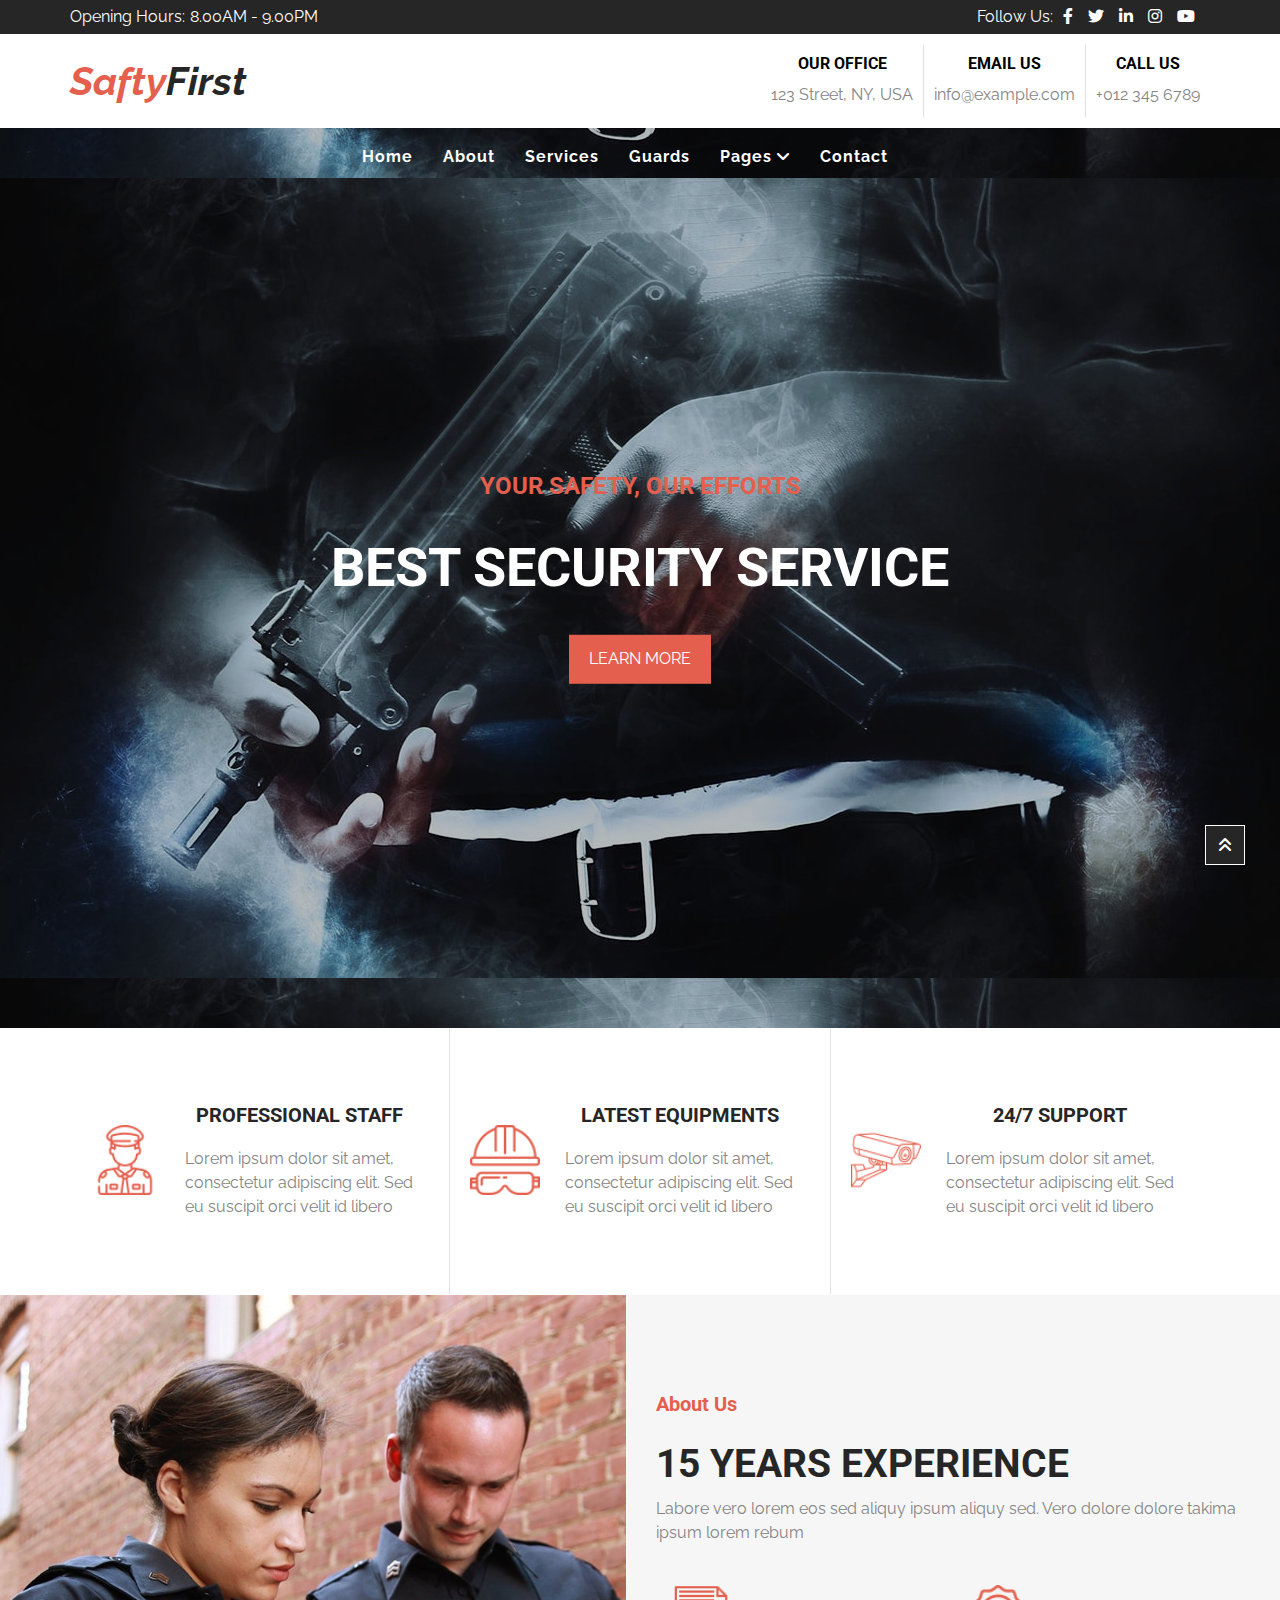
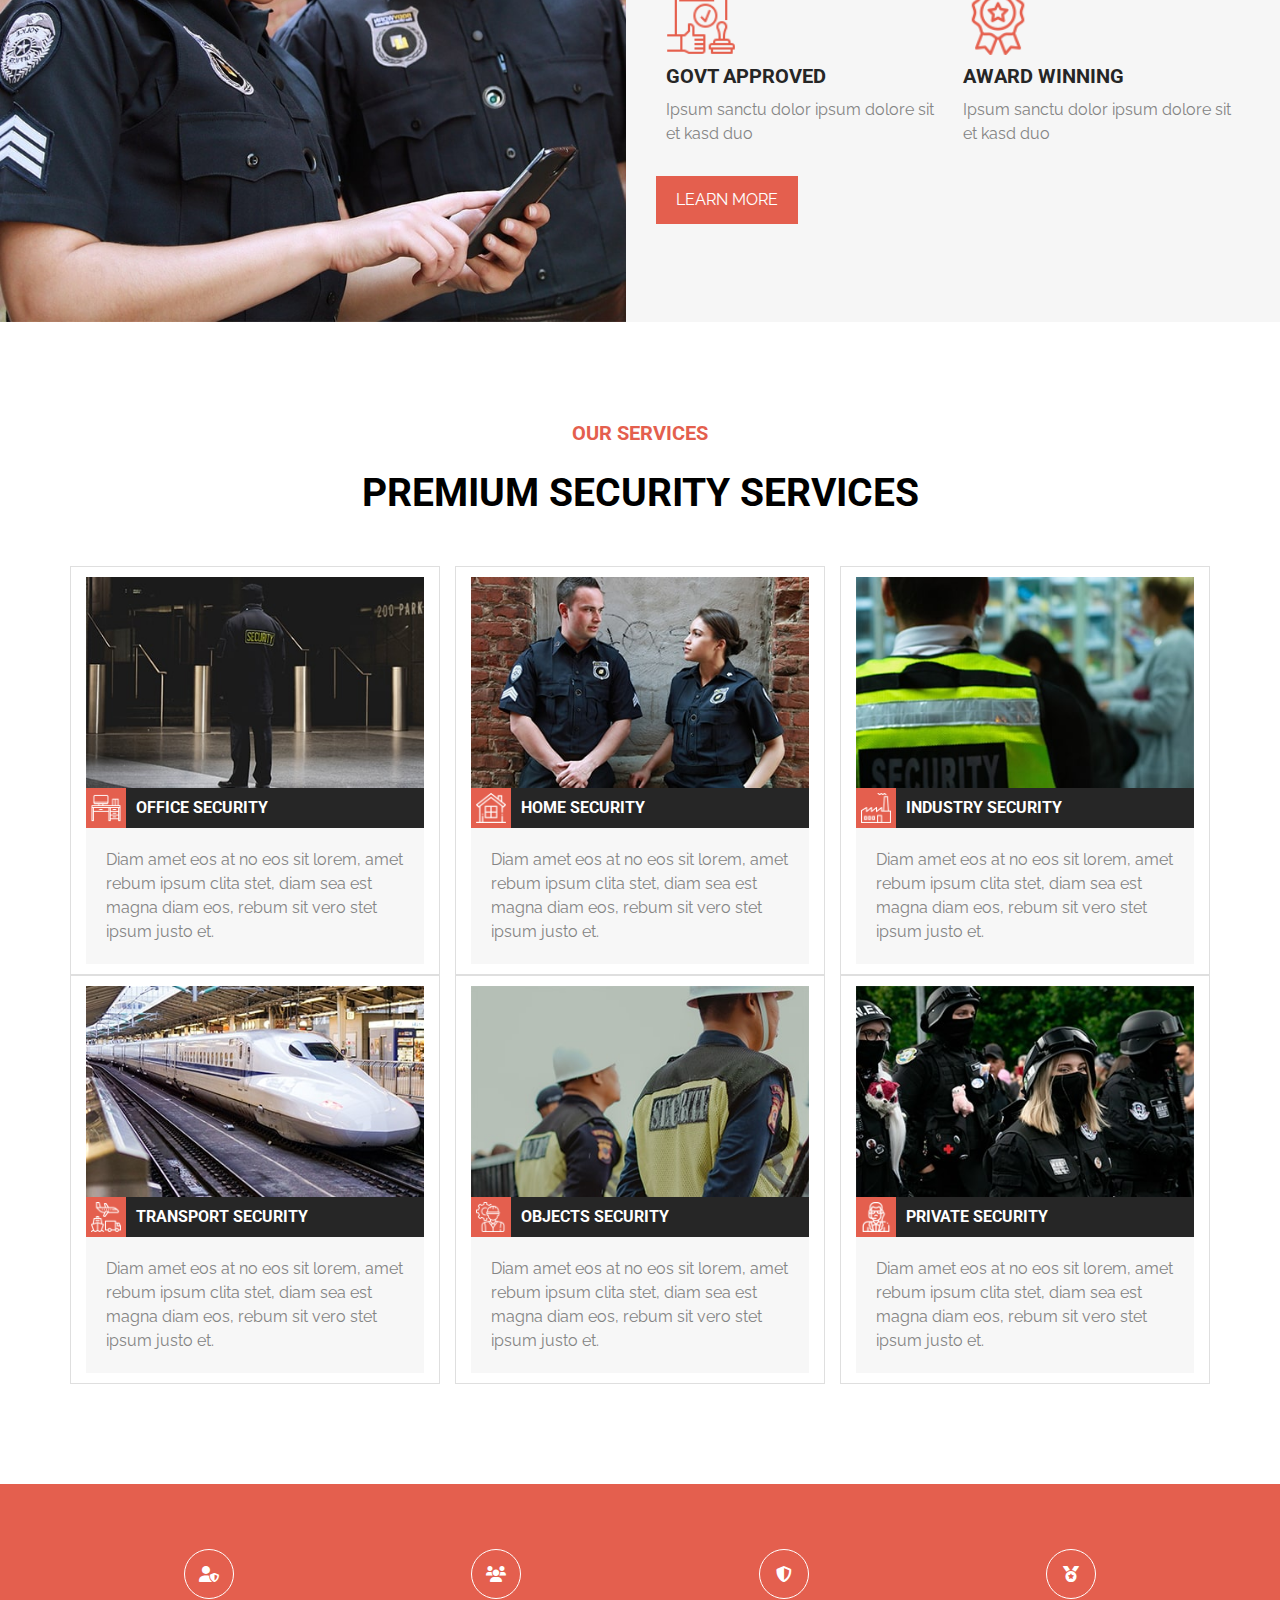
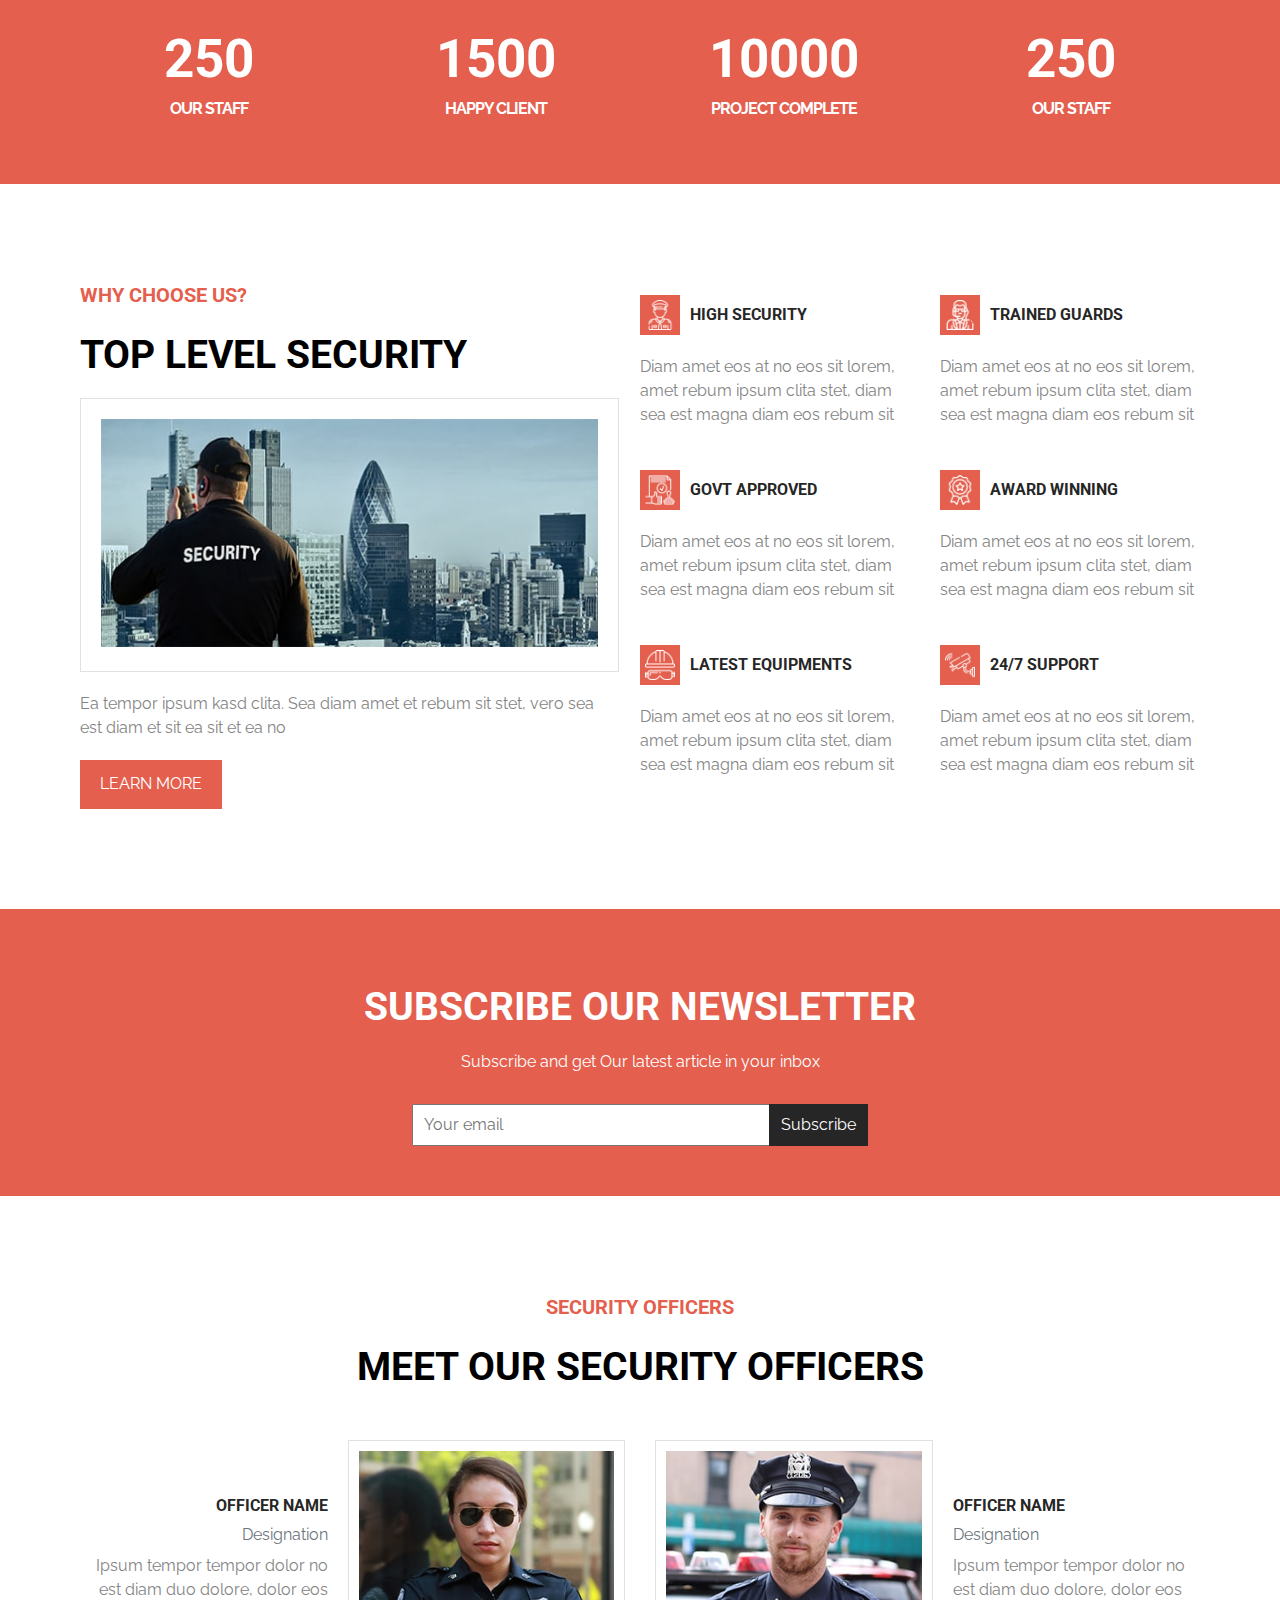
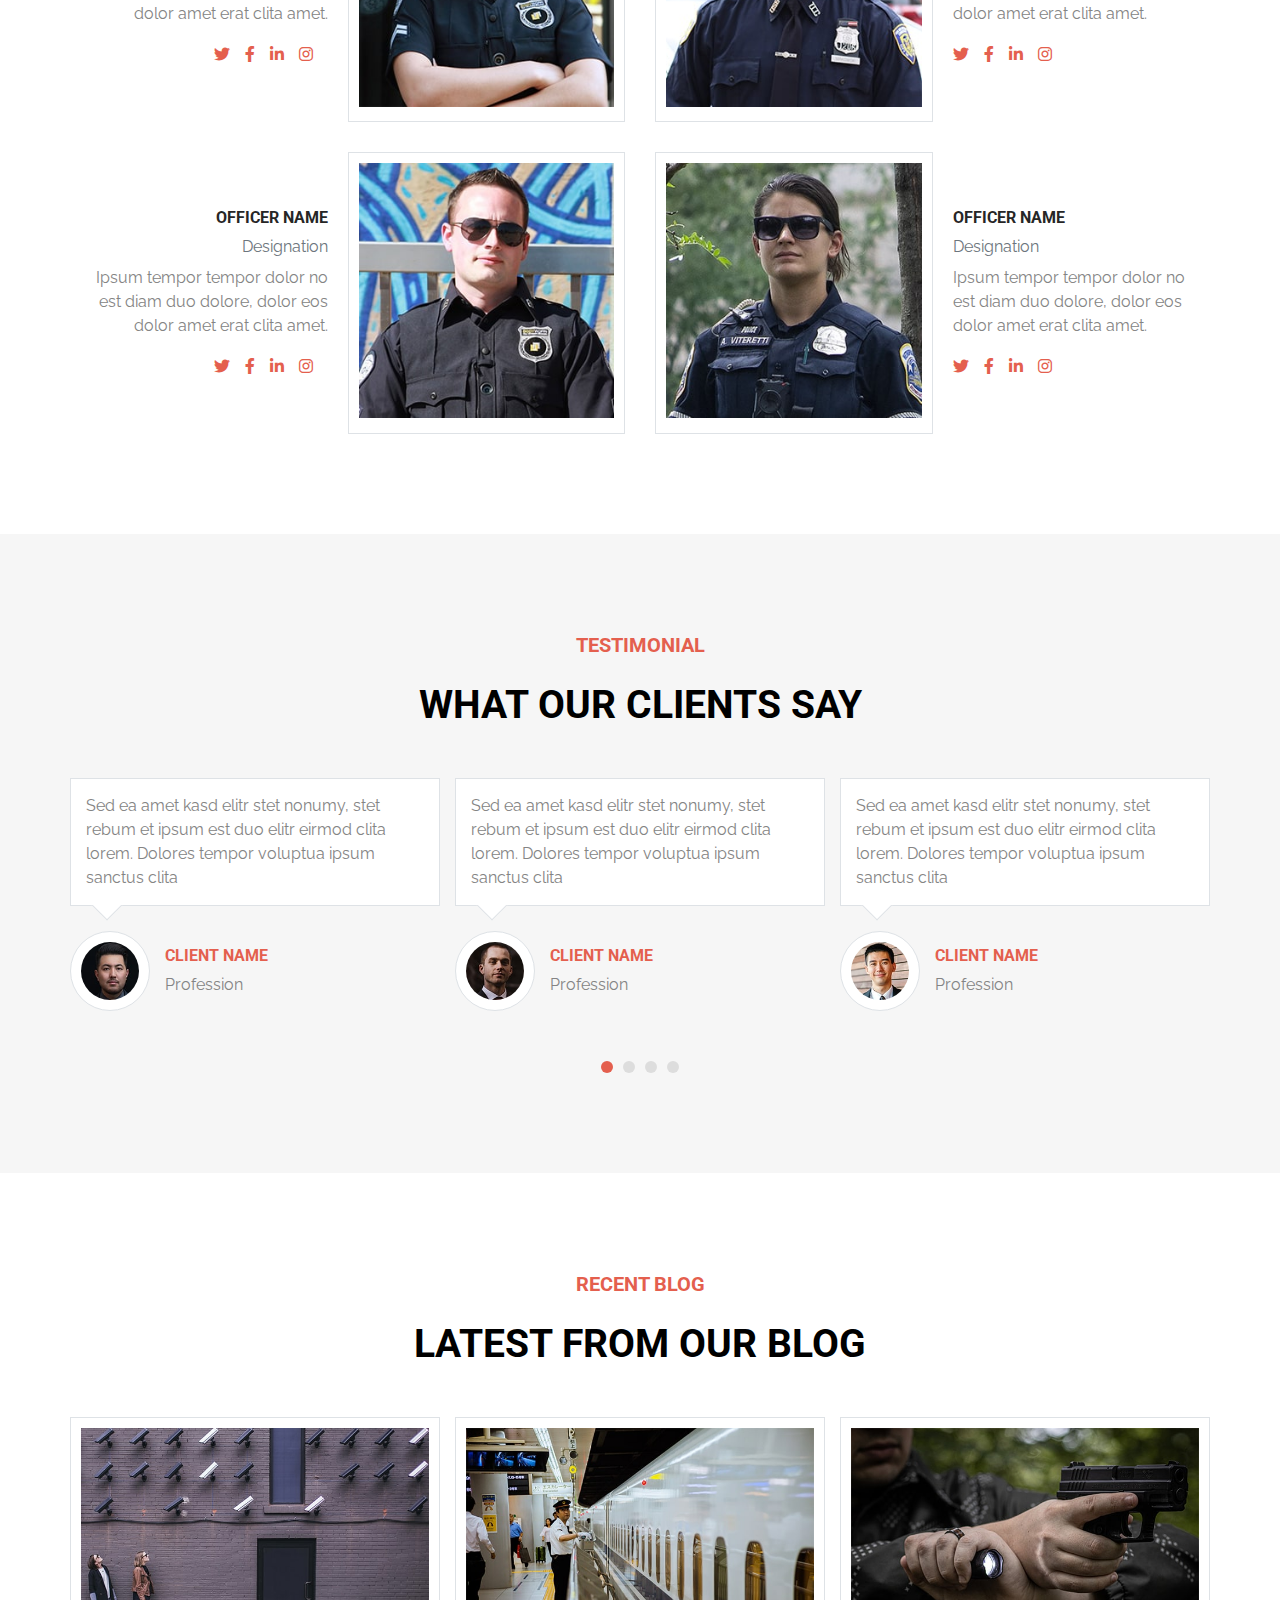
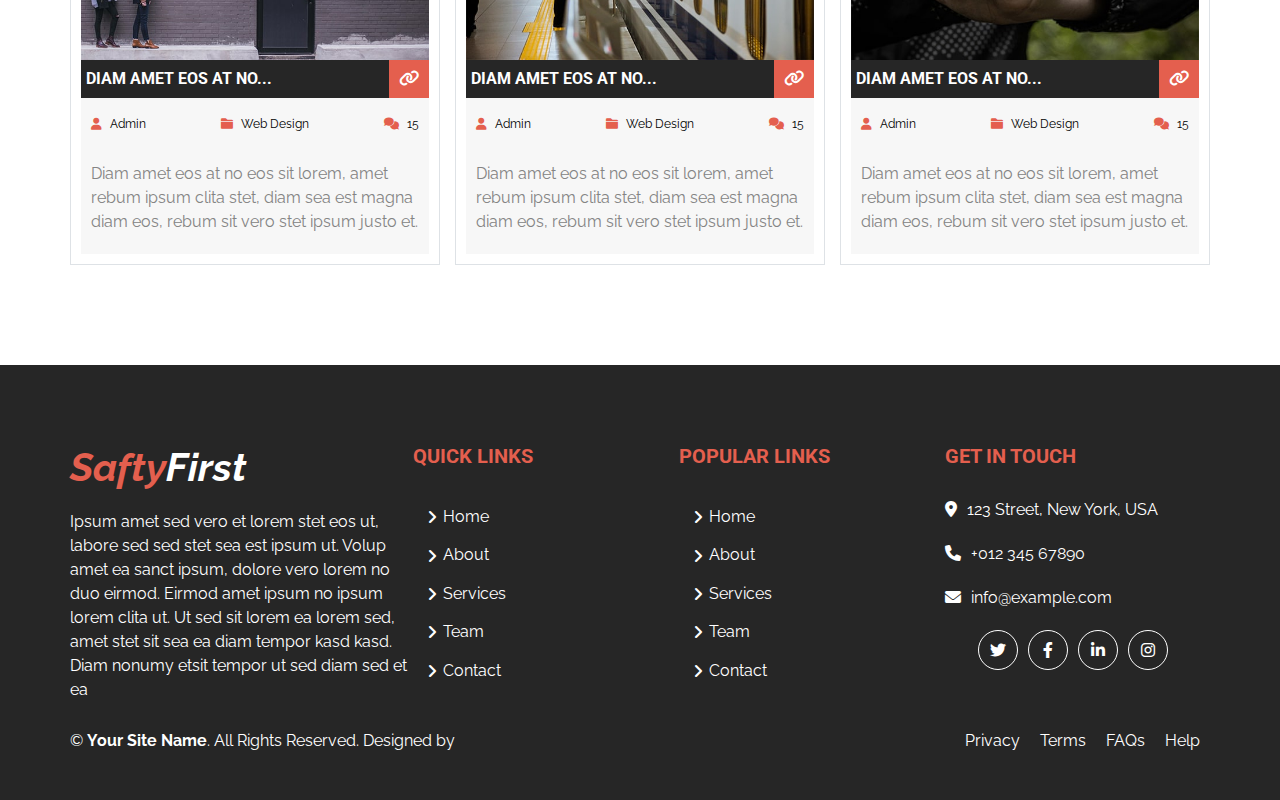
<file: index.html>
<!DOCTYPE html>
<html lang="en">

<head>
    <meta charset="UTF-8">
    <meta http-equiv="X-UA-Compatible" content="IE=edge">
    <meta name="viewport" content="width=device-width, initial-scale=1.0">
    <title>SafetyFirst</title>
    <!-- Main CSS file -->
    <link rel="stylesheet" href="./css/main.css">
    <!-- Noramilze File -->
    <link rel="stylesheet" href="./css/normalize.css">
    <!-- Font Awesome Lib -->
    <link rel="stylesheet" href="./css/all.min.css">
    <!-- Google Fonts -->
    <link rel="preconnect" href="https://fonts.googleapis.com">
    <link rel="preconnect" href="https://fonts.gstatic.com" crossorigin>
    <link
        href="https://fonts.googleapis.com/css2?family=Raleway:wght@100;200;300;400;500;600;700;800;900&family=Roboto:wght@100;300;400;500;700;900&display=swap"
        rel="stylesheet">
    <!-- Tab Icon -->
    <link rel="shortcut icon" type="image/png" href="./photos/Tab-icon.png">
</head>

<body>
    <!-- Start Header -->
    <header>
        <div class="follow">
            <div class="container">
                <div class="open">
                    <p>Opening Hours:</p>
                    <span>8.00AM - 9.00PM</span>
                </div>
                <div class="socials">
                    <p>Follow Us:</p>
                    <a href="#"><i class="fa-brands fa-facebook-f"></i></a>
                    <a href="#"><i class="fa-brands fa-twitter"></i></a>
                    <a href="#"><i class="fa-brands fa-linkedin-in"></i></a>
                    <a href="#"><i class="fa-brands fa-instagram"></i></a>
                    <a href="#"><i class="fa-brands fa-youtube"></i></a>
                </div>
            </div>
        </div>
        <div class="sec">
            <div class="container">
                <div class="logo">
                    <a href="./index.html"><span>Safty</span>First</a>
                </div>
                <div class="cont">
                    <div>
                        <h6>OUR OFFICE</h6>
                        <p>123 Street, NY, USA</p>
                    </div>
                    <div>
                        <h6>EMAIL US</h6>
                        <p>info@example.com</p>
                    </div>
                    <div>
                        <h6>CALL US</h6>
                        <p>+012 345 6789</p>
                    </div>
                </div>
            </div>
        </div>
        <div class="list">
            <div class="logo">
                <a href="./index.html"><span>Safty</span>First</a>
            </div>
            <div class="meun">
                <div class="icon">
                    <span></span>
                    <span></span>
                    <span></span>
                </div>
                <ul>
                    <li><a href="./index.html">home</a></li>
                    <li><a href="./about.html">about</a></li>
                    <li><a href="./services.html">services</a></li>
                    <li><a href="./guards.html">guards</a></li>
                    <li><a href="./blog-grid.html">blog grid</a></li>
                    <li><a href="./blog-detail.html">blog detail</a></li>
                    <li><a href="./contact.html">contact</a></li>
                </ul>
            </div>
        </div>
    </header>
    <!-- End Header -->
    <!-- Start Landing -->
    <div class="landing">
        <div class="content">
            <ul class="main">
                <li><a href="./index.html">home</a></li>
                <li><a href="./about.html">about</a></li>
                <li><a href="./services.html">services</a></li>
                <li><a href="./guards.html">guards</a></li>
                <li class="bb">
                    pages <i class="fa-solid fa-angle-down"></i>
                    <ul class="sub-list">
                        <li><a href="./blog-grid.html">Blog grid</a></li>
                        <li><a href="./blog-detail.html">Blog detail</a></li>
                    </ul>
                </li>
                <li><a href="./contact.html">contact</a></li>
            </ul>
            <div class="text">
                <h4>Your Safety, Our Efforts</h4>
                <h1>Best Security Service</h1>
                <a href="#" class="comp">learn more</a>
            </div>
        </div>
    </div>
    <!-- End Landing -->
    <!-- Start Three Boxes -->
    <div class="three-boxes">
        <div class="container">
            <div class="box">
                <div class="image">
                    <img src="./photos/policeman.png" alt="photo">
                </div>
                <div class="text">
                    <h5>Professional Staff</h5>
                    <p>Lorem ipsum dolor sit amet, consectetur adipiscing elit. Sed eu suscipit orci velit id libero</p>
                </div>
            </div>
            <div class="box">
                <div class="image">
                    <img src="./photos/helmet.png" alt="photo">
                </div>
                <div class="text">
                    <h5>Latest Equipments</h5>
                    <p>Lorem ipsum dolor sit amet, consectetur adipiscing elit. Sed eu suscipit orci velit id libero</p>
                </div>
            </div>
            <div class="box">
                <div class="image">
                    <img src="./photos/cctv.png" alt="photo">
                </div>
                <div class="text">
                    <h5>24/7 Support</h5>
                    <p>Lorem ipsum dolor sit amet, consectetur adipiscing elit. Sed eu suscipit orci velit id libero</p>
                </div>
            </div>
        </div>
    </div>
    <!-- End Three Boxes -->
    <!-- Start About -->
    <div class="about">
        <div class="image">
            <img src="./photos/about.jpg" alt="photo">
        </div>
        <div class="text">
            <div class="up">
                <h5>About Us</h5>
                <h1>15 Years Experience</h1>
                <p>Labore vero lorem eos sed aliquy ipsum aliquy sed. Vero dolore dolore takima ipsum lorem rebum
                </p>
            </div>
            <div class="main">
                <div class="option">
                    <img src="./photos/approval.png" alt="photo">
                    <h5>Govt Approved</h5>
                    <p>Ipsum sanctu dolor ipsum dolore sit et kasd duo</p>
                </div>
                <div class="option">
                    <img src="./photos/badge.png" alt="photo">
                    <h5>Award Winning</h5>
                    <p>Ipsum sanctu dolor ipsum dolore sit et kasd duo</p>
                </div>
            </div>
            <a href="#" class="comp">learn more</a>
        </div>
    </div>
    <!-- End About -->
    <!-- Start Services -->
    <div class="services">
        <h5 class="main-title">Our Services</h5>
        <h1>Premium Security Services</h1>
        <div class="container">
            <div class="serv">
                <div class="image">
                    <img src="./photos/service-1.jpg" alt="photo">
                    <div class="text">
                        <img src="./photos/desktop.png" alt="photo">
                        <h6>Office Security</h6>
                    </div>
                </div>
                <p> Diam amet eos at no eos sit lorem, amet rebum ipsum clita stet, diam sea est magna diam eos, rebum
                    sit vero stet ipsum justo et.</p>
            </div>
            <div class="serv">
                <div class="image">
                    <img src="./photos/service-2.jpg" alt="photo">
                    <div class="text">
                        <img src="./photos/home.png" alt="photo">
                        <h6>Home Security</h6>
                    </div>
                </div>
                <p> Diam amet eos at no eos sit lorem, amet rebum ipsum clita stet, diam sea est magna diam eos, rebum
                    sit vero stet ipsum justo et.</p>
            </div>
            <div class="serv">
                <div class="image">
                    <img src="./photos/service-3.jpg" alt="photo">
                    <div class="text">
                        <img src="./photos/factory.png" alt="photo">
                        <h6>Industry Security</h6>
                    </div>
                </div>
                <p> Diam amet eos at no eos sit lorem, amet rebum ipsum clita stet, diam sea est magna diam eos, rebum
                    sit vero stet ipsum justo et.</p>
            </div>
            <div class="serv">
                <div class="image">
                    <img src="./photos/service-4.jpg" alt="photo">
                    <div class="text">
                        <img src="./photos/transportation.png" alt="photo">
                        <h6>Transport Security</h6>
                    </div>
                </div>
                <p> Diam amet eos at no eos sit lorem, amet rebum ipsum clita stet, diam sea est magna diam eos, rebum
                    sit vero stet ipsum justo et.</p>
            </div>
            <div class="serv">
                <div class="image">
                    <img src="./photos/service-5.jpg" alt="photo">
                    <div class="text">
                        <img src="./photos/worker.png" alt="photo">
                        <h6>Objects Security</h6>
                    </div>
                </div>
                <p> Diam amet eos at no eos sit lorem, amet rebum ipsum clita stet, diam sea est magna diam eos, rebum
                    sit vero stet ipsum justo et.</p>
            </div>
            <div class="serv">
                <div class="image">
                    <img src="./photos/service-6.jpg" alt="photo">
                    <div class="text">
                        <img src="./photos/bodyguard.png" alt="photo">
                        <h6>Private Security</h6>
                    </div>
                </div>
                <p> Diam amet eos at no eos sit lorem, amet rebum ipsum clita stet, diam sea est magna diam eos, rebum
                    sit vero stet ipsum justo et.</p>
            </div>
        </div>
    </div>
    <!-- End Services -->
    <!-- Start Facts -->
    <div class="facts">
        <div class="container">
            <div class="box">
                <div class="icon"><i class="fa-solid fa-user-shield"></i></div>
                <h4>250</h4>
                <span>Our Staff</span>
            </div>
            <div class="box">
                <div class="icon"><i class="fa-solid fa-users"></i></div>
                <h4>1500</h4>
                <span>Happy Client</span>
            </div>
            <div class="box">
                <div class="icon"><i class="fa-solid fa-shield"></i></div>
                <h4>10000</h4>
                <span>Project Complete</span>
            </div>
            <div class="box">
                <div class="icon"><i class="fa-solid fa-medal"></i></div>
                <h4>250</h4>
                <span>Our Staff</span>
            </div>
        </div>
    </div>
    <!-- End Facts -->
    <!-- Start Features -->
    <div class="features">
        <div class="container">
            <div class="main">
                <h5 class="main-title">Why Choose Us?</h5>
                <h1>Top Level Security</h1>
                <div class="image">
                    <img src="./photos/feature.jpg" alt="photo">
                </div>
                <p>Ea tempor ipsum kasd clita. Sea diam amet et rebum sit stet, vero sea est diam et sit ea sit et ea no
                </p>
                <a href="#" class="comp">learn more</a>
            </div>
            <div class="boxes">
                <div class="feature">
                    <div class="head">
                        <img src="./photos/policeman-white.png" alt="photo">
                        <h6>High Security</h6>
                    </div>
                    <p>Diam amet eos at no eos sit lorem, amet rebum ipsum clita stet, diam sea est magna diam eos rebum
                        sit</p>
                </div>
                <div class="feature">
                    <div class="head">
                        <img src="./photos/bodyguard.png" alt="photo">
                        <h6>Trained Guards</h6>
                    </div>
                    <p>Diam amet eos at no eos sit lorem, amet rebum ipsum clita stet, diam sea est magna diam eos rebum
                        sit</p>
                </div>
                <div class="feature">
                    <div class="head">
                        <img src="./photos/approval-w.png" alt="photo">
                        <h6>Govt Approved</h6>
                    </div>
                    <p>Diam amet eos at no eos sit lorem, amet rebum ipsum clita stet, diam sea est magna diam eos rebum
                        sit</p>
                </div>
                <div class="feature">
                    <div class="head">
                        <img src="./photos/badge-w.png" alt="photo">
                        <h6>Award Winning</h6>
                    </div>
                    <p>Diam amet eos at no eos sit lorem, amet rebum ipsum clita stet, diam sea est magna diam eos rebum
                        sit</p>
                </div>
                <div class="feature">
                    <div class="head">
                        <img src="./photos/helmet-w.png" alt="photo">
                        <h6>Latest Equipments</h6>
                    </div>
                    <p>Diam amet eos at no eos sit lorem, amet rebum ipsum clita stet, diam sea est magna diam eos rebum
                        sit</p>
                </div>
                <div class="feature">
                    <div class="head">
                        <img src="./photos/cctv-camera-w.png" alt="photo">
                        <h6>24/7 Support</h6>
                    </div>
                    <p>Diam amet eos at no eos sit lorem, amet rebum ipsum clita stet, diam sea est magna diam eos rebum
                        sit</p>
                </div>
            </div>
        </div>
    </div>
    <!-- End Features -->
    <!-- Start Subscribe -->
    <div class="subscribe">
        <div class="container">
            <h1>Subscribe Our Newsletter</h1>
            <p>Subscribe and get Our latest article in your inbox</p>
            <div class="put">
                <input type="email" placeholder="Your email">
                <button>Subscribe</button>
            </div>
        </div>
    </div>
    <!-- End Subscribe -->
    <!-- Start Team -->
    <div class="team">
        <h5 class="main-title">Security Officers</h5>
        <h1>Meet Our Security Officers</h1>
        <div class="container">
            <div class="member">
                <div class="text right">
                    <h6>Officer Name</h6>
                    <span>Designation</span>
                    <p>Ipsum tempor tempor dolor no est diam duo dolore, dolor eos dolor amet erat clita amet.</p>
                    <div class="social">
                        <a href="#"><i class="fa-brands fa-twitter"></i></a>
                        <a href="#"><i class="fa-brands fa-facebook-f"></i></a>
                        <a href="#"><i class="fa-brands fa-linkedin-in"></i></a>
                        <a href="#"><i class="fa-brands fa-instagram"></i></a>
                    </div>
                </div>
                <div class="image">
                    <img src="./photos/team-1.jpg" alt="photo">
                </div>
            </div>
            <div class="member">
                <div class="image">
                    <img src="./photos/team-2.jpg" alt="photo">
                </div>
                <div class="text">
                    <h6>Officer Name</h6>
                    <span>Designation</span>
                    <p>Ipsum tempor tempor dolor no est diam duo dolore, dolor eos dolor amet erat clita amet.</p>
                    <div class="social">
                        <a href="#"><i class="fa-brands fa-twitter"></i></a>
                        <a href="#"><i class="fa-brands fa-facebook-f"></i></a>
                        <a href="#"><i class="fa-brands fa-linkedin-in"></i></a>
                        <a href="#"><i class="fa-brands fa-instagram"></i></a>
                    </div>
                </div>
            </div>
            <div class="member">
                <div class="text right">
                    <h6>Officer Name</h6>
                    <span>Designation</span>
                    <p>Ipsum tempor tempor dolor no est diam duo dolore, dolor eos dolor amet erat clita amet.</p>
                    <div class="social">
                        <a href="#"><i class="fa-brands fa-twitter"></i></a>
                        <a href="#"><i class="fa-brands fa-facebook-f"></i></a>
                        <a href="#"><i class="fa-brands fa-linkedin-in"></i></a>
                        <a href="#"><i class="fa-brands fa-instagram"></i></a>
                    </div>
                </div>
                <div class="image">
                    <img src="./photos/team-3.jpg" alt="photo">
                </div>
            </div>
            <div class="member">
                <div class="image">
                    <img src="./photos/team-4.jpg" alt="photo">
                </div>
                <div class="text">
                    <h6>Officer Name</h6>
                    <span>Designation</span>
                    <p>Ipsum tempor tempor dolor no est diam duo dolore, dolor eos dolor amet erat clita amet.</p>
                    <div class="social">
                        <a href="#"><i class="fa-brands fa-twitter"></i></a>
                        <a href="#"><i class="fa-brands fa-facebook-f"></i></a>
                        <a href="#"><i class="fa-brands fa-linkedin-in"></i></a>
                        <a href="#"><i class="fa-brands fa-instagram"></i></a>
                    </div>
                </div>
            </div>
        </div>
    </div>
    <!-- End Team -->
    <!-- Start Testimonial -->
    <div class="testimonial">
        <h5 class="main-title">Testimonial</h5>
        <h1>What Our Clients Say</h1>
        <div class="container">
            <div class="test">
                <p>Sed ea amet kasd elitr stet nonumy, stet rebum et ipsum est duo elitr eirmod clita lorem. Dolores
                    tempor voluptua ipsum sanctus clita</p>
                <div class="client">
                    <div class="image">
                        <img src="./photos/testimonial-1.jpg" alt="photo">
                    </div>
                    <div class="text">
                        <h6>Client Name</h6>
                        <span>Profession</span>
                    </div>
                </div>
            </div>
            <div class="test">
                <p>Sed ea amet kasd elitr stet nonumy, stet rebum et ipsum est duo elitr eirmod clita lorem. Dolores
                    tempor voluptua ipsum sanctus clita</p>
                <div class="client">
                    <div class="image">
                        <img src="./photos/testimonial-2.jpg" alt="photo">
                    </div>
                    <div class="text">
                        <h6>Client Name</h6>
                        <span>Profession</span>
                    </div>
                </div>
            </div>
            <div class="test">
                <p>Sed ea amet kasd elitr stet nonumy, stet rebum et ipsum est duo elitr eirmod clita lorem. Dolores
                    tempor voluptua ipsum sanctus clita</p>
                <div class="client">
                    <div class="image">
                        <img src="./photos/testimonial-3.jpg" alt="photo">
                    </div>
                    <div class="text">
                        <h6>Client Name</h6>
                        <span>Profession</span>
                    </div>
                </div>
            </div>
        </div>
        <nav>
            <div class="dot active"></div>
            <div class="dot"></div>
            <div class="dot"></div>
            <div class="dot"></div>
        </nav>
    </div>
    <!-- End Testimonial -->
    <!-- Start Blog -->
    <div class="blog">
        <h5 class="main-title">Recent Blog</h5>
        <h1>Latest From Our Blog</h1>
        <div class="container">
            <div class="article">
                <img src="./photos/blog-1.jpg" alt="photo">
                <div class="bar">
                    <h6>DIAM AMET EOS AT NO...</h6>
                    <div class="icon">
                        <i class="fa-solid fa-link"></i>
                    </div>
                </div>
                <div class="center">
                    <div class="icons">
                        <div class="icon">
                            <i class="fa-solid fa-user"></i>
                            <span>Admin</span>
                        </div>
                        <div class="icon">
                            <i class="fa-solid fa-folder"></i>
                            <span>Web Design</span>
                        </div>
                        <div class="icon">
                            <i class="fa-solid fa-comments"></i>
                            <span>15</span>
                        </div>
                    </div>
                    <p>Diam amet eos at no eos sit lorem, amet rebum ipsum clita stet, diam sea est magna diam eos,
                        rebum sit vero stet ipsum justo et.</p>
                </div>
            </div>
            <div class="article">
                <img src="./photos/blog-2.jpg" alt="photo">
                <div class="bar">
                    <h6>DIAM AMET EOS AT NO...</h6>
                    <div class="icon">
                        <i class="fa-solid fa-link"></i>
                    </div>
                </div>
                <div class="center">
                    <div class="icons">
                        <div class="icon">
                            <i class="fa-solid fa-user"></i>
                            <span>Admin</span>
                        </div>
                        <div class="icon">
                            <i class="fa-solid fa-folder"></i>
                            <span>Web Design</span>
                        </div>
                        <div class="icon">
                            <i class="fa-solid fa-comments"></i>
                            <span>15</span>
                        </div>
                    </div>
                    <p>Diam amet eos at no eos sit lorem, amet rebum ipsum clita stet, diam sea est magna diam eos,
                        rebum sit vero stet ipsum justo et.</p>
                </div>
            </div>
            <div class="article">
                <img src="./photos/blog-3.jpg" alt="photo">
                <div class="bar">
                    <h6>DIAM AMET EOS AT NO...</h6>
                    <div class="icon">
                        <i class="fa-solid fa-link"></i>
                    </div>
                </div>
                <div class="center">
                    <div class="icons">
                        <div class="icon">
                            <i class="fa-solid fa-user"></i>
                            <span>Admin</span>
                        </div>
                        <div class="icon">
                            <i class="fa-solid fa-folder"></i>
                            <span>Web Design</span>
                        </div>
                        <div class="icon">
                            <i class="fa-solid fa-comments"></i>
                            <span>15</span>
                        </div>
                    </div>
                    <p>Diam amet eos at no eos sit lorem, amet rebum ipsum clita stet, diam sea est magna diam eos,
                        rebum sit vero stet ipsum justo et.</p>
                </div>
            </div>
        </div>
    </div>
    <!-- End Blog -->
    <!-- Start Footer -->
    <footer>
        <div class="container">
            <div class="cont">
                <div class="item para">
                    <div class="logo">
                        <a href="./index.html"><span>Safty</span>First</a>
                    </div>
                    <p>Ipsum amet sed vero et lorem stet eos ut, labore sed sed stet sea est ipsum ut. Volup amet ea
                        sanct
                        ipsum, dolore vero lorem no duo eirmod. Eirmod amet ipsum no ipsum lorem clita ut. Ut sed sit
                        lorem
                        ea lorem sed, amet stet sit sea ea diam tempor kasd kasd. Diam nonumy etsit tempor ut sed diam
                        sed
                        et ea</p>
                </div>
                <div class="item list">
                    <h5>Quick Links</h5>
                    <ul>
                        <li><a href="./index.html">home</a></li>
                        <li><a href="./about.html">about</a></li>
                        <li><a href="services.html">services</a></li>
                        <li><a href="./guards.html">team</a></li>
                        <li><a href="./contact.html">contact</a></li>
                    </ul>
                </div>
                <div class="item list">
                    <h5>Popular Links</h5>
                    <ul>
                        <li><a href="./index.html">home</a></li>
                        <li><a href="./about.html">about</a></li>
                        <li><a href="services.html">services</a></li>
                        <li><a href="./guards.html">team</a></li>
                        <li><a href="./contact.html">contact</a></li>
                    </ul>
                </div>
                <div class="item info">
                    <h5>Get In Touch</h5>
                    <p><i class="fa-solid fa-location-dot"></i>123 Street, New York, USA</p>
                    <p><i class="fa-solid fa-phone"></i>+012 345 67890</p>
                    <p><i class="fa-solid fa-envelope"></i>info@example.com</p>
                    <div class="social">
                        <a href="#"><i class="fa-brands fa-twitter"></i></a>
                        <a href="#"><i class="fa-brands fa-facebook-f"></i></a>
                        <a href="#"><i class="fa-brands fa-linkedin-in"></i></a>
                        <a href="#"><i class="fa-brands fa-instagram"></i></a>
                    </div>
                </div>
            </div>
            <div class="copy">
                <p>© <a href="#">Your Site Name</a>. All Rights Reserved. Designed by</p>
                <div>
                    <ul>
                        <li><a href="#">Privacy</a></li>
                        <li><a href="#">Terms</a></li>
                        <li><a href="#">FAQs</a></li>
                        <li><a href="#">Help</a></li>
                    </ul>
                </div>
            </div>
        </div>
    </footer>
    <!-- End Footer -->
    <!-- Start Scroll -->
    <a href="#" class="scroll"><i class="fa-solid fa-angles-up"></i></a>
    <!-- End Scroll -->
</body>

</html>
</file>
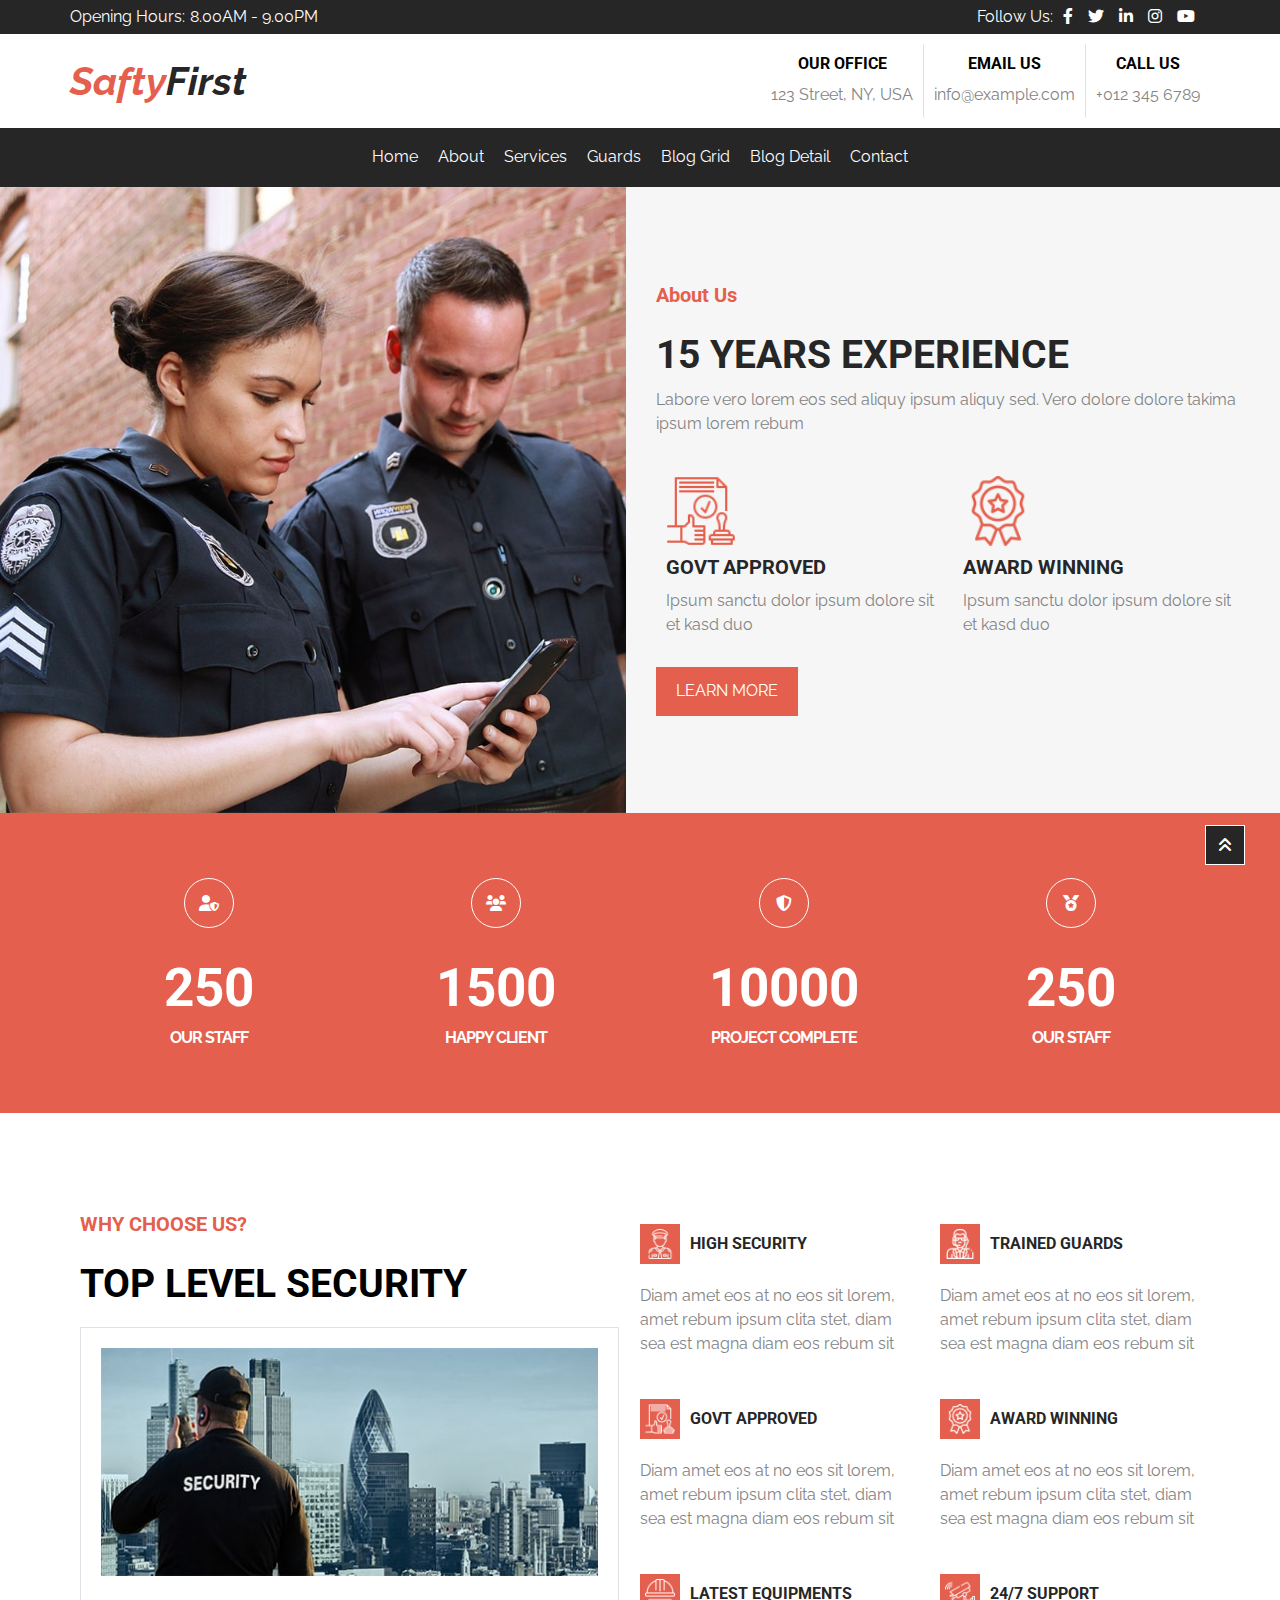
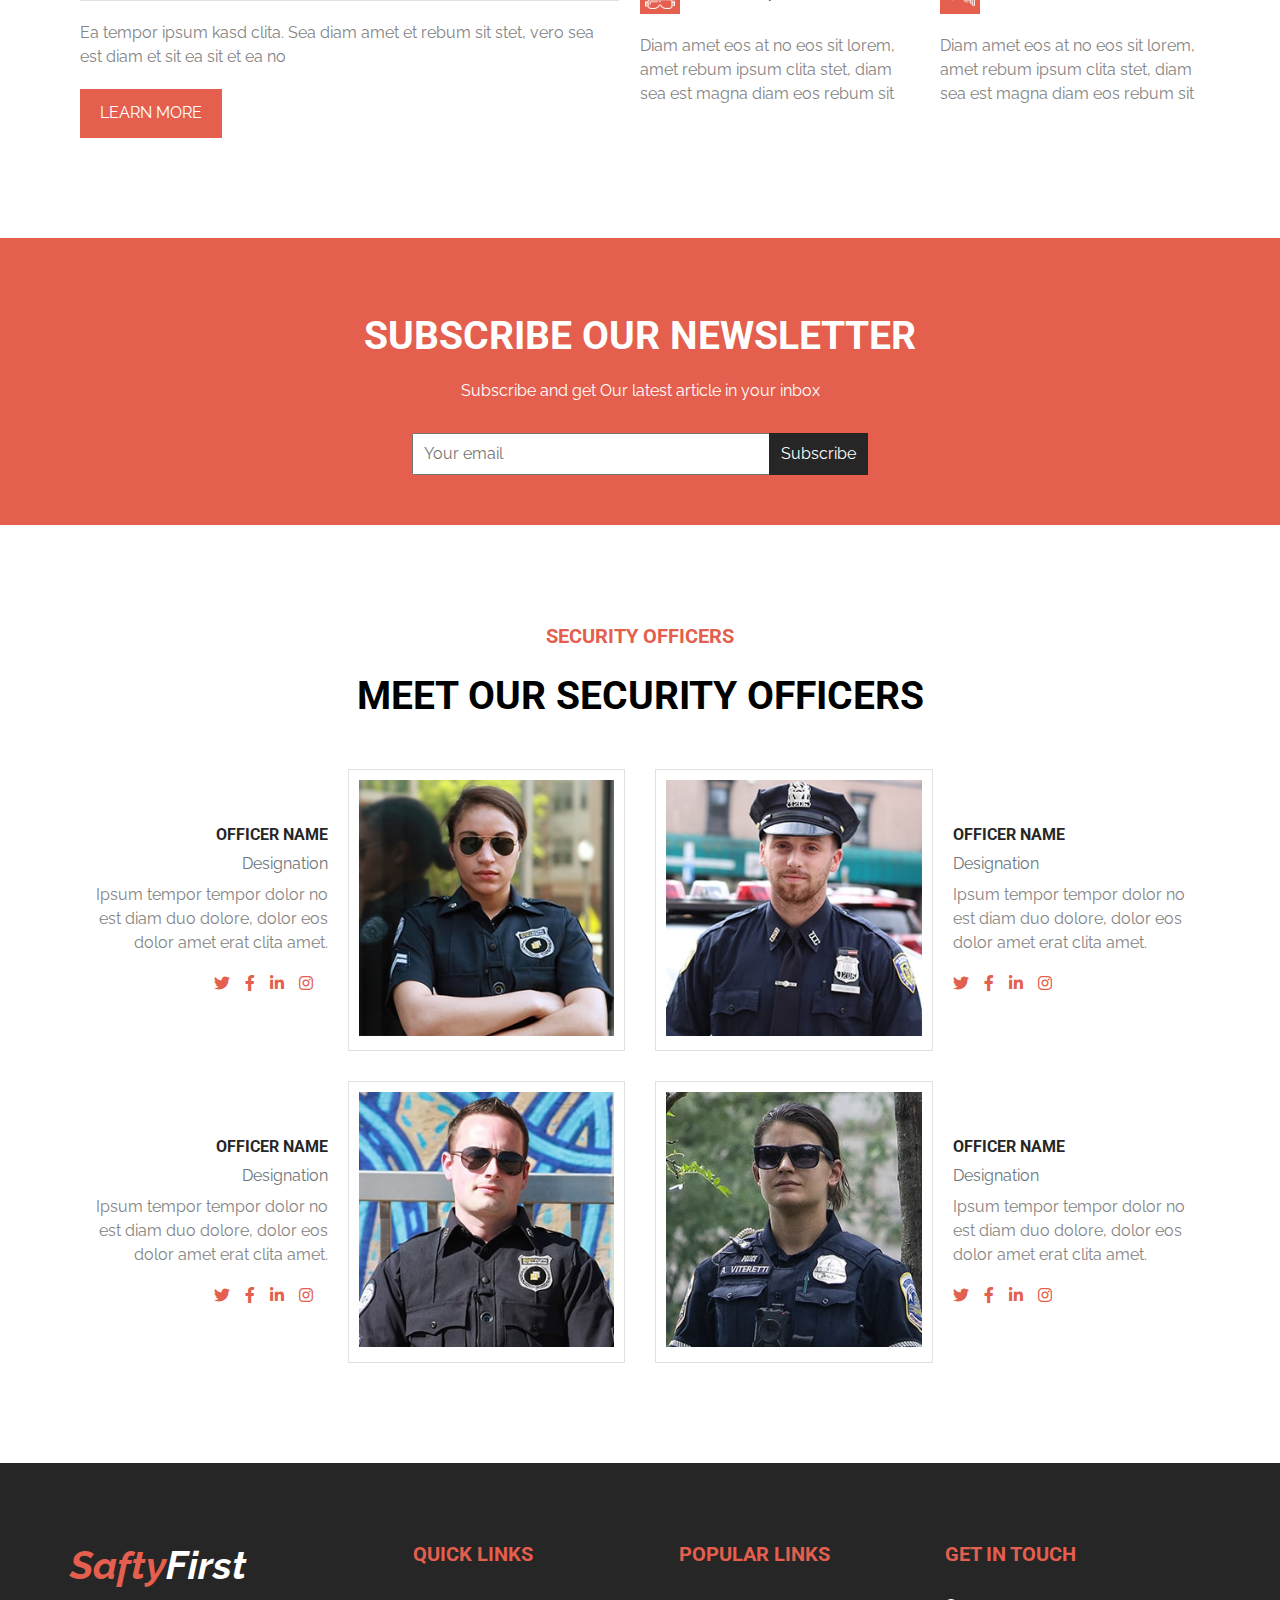
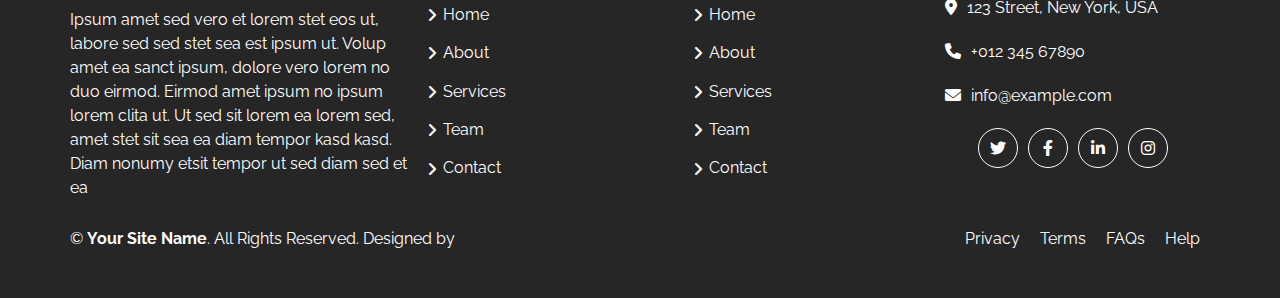
<file: about.html>
<!DOCTYPE html>
<html lang="en">

<head>
    <meta charset="UTF-8">
    <meta http-equiv="X-UA-Compatible" content="IE=edge">
    <meta name="viewport" content="width=device-width, initial-scale=1.0">
    <title>SafetyFirst</title>
    <!-- Main CSS file -->
    <link rel="stylesheet" href="./css/main.css">
    <!-- Sub-page CSS File -->
    <link rel="stylesheet" href="./css/sub-pages.css">
    <!-- Noramilze File -->
    <link rel="stylesheet" href="./css/normalize.css">
    <!-- Font Awesome Lib -->
    <link rel="stylesheet" href="./css/all.min.css">
    <!-- Google Fonts -->
    <link rel="preconnect" href="https://fonts.googleapis.com">
    <link rel="preconnect" href="https://fonts.gstatic.com" crossorigin>
    <link
        href="https://fonts.googleapis.com/css2?family=Raleway:wght@100;200;300;400;500;600;700;800;900&family=Roboto:wght@100;300;400;500;700;900&display=swap"
        rel="stylesheet">
    <!-- Tab Icon -->
    <link rel="shortcut icon" type="image/png" href="./photos/Tab-icon.png">
</head>

<body>
    <!-- Start Header -->
    <header>
        <div class="follow">
            <div class="container">
                <div class="open">
                    <p>Opening Hours:</p>
                    <span>8.00AM - 9.00PM</span>
                </div>
                <div class="socials">
                    <p>Follow Us:</p>
                    <a href="#"><i class="fa-brands fa-facebook-f"></i></a>
                    <a href="#"><i class="fa-brands fa-twitter"></i></a>
                    <a href="#"><i class="fa-brands fa-linkedin-in"></i></a>
                    <a href="#"><i class="fa-brands fa-instagram"></i></a>
                    <a href="#"><i class="fa-brands fa-youtube"></i></a>
                </div>
            </div>
        </div>
        <div class="sec">
            <div class="container">
                <div class="logo">
                    <a href="./index.html"><span>Safty</span>First</a>
                </div>
                <div class="cont">
                    <div>
                        <h6>OUR OFFICE</h6>
                        <p>123 Street, NY, USA</p>
                    </div>
                    <div>
                        <h6>EMAIL US</h6>
                        <p>info@example.com</p>
                    </div>
                    <div>
                        <h6>CALL US</h6>
                        <p>+012 345 6789</p>
                    </div>
                </div>
            </div>
        </div>
        <div class="list sub-page">
            <div class="logo">
                <a href="./index.html"><span>Safty</span>First</a>
            </div>
            <div class="meun">
                <div class="icon">
                    <span></span>
                    <span></span>
                    <span></span>
                </div>
                <ul>
                    <li><a href="./index.html">home</a></li>
                    <li><a href="./about.html">about</a></li>
                    <li><a href="./services.html">services</a></li>
                    <li><a href="./guards.html">guards</a></li>
                    <li><a href="./blog-grid.html">blog grid</a></li>
                    <li><a href="./blog-detail.html">blog detail</a></li>
                    <li><a href="./contact.html">contact</a></li>
                </ul>
            </div>
        </div>
    </header>
    <!-- End Header -->
    <!-- Start About -->
    <div class="about">
        <div class="image">
            <img src="./photos/about.jpg" alt="photo">
        </div>
        <div class="text">
            <div class="up">
                <h5>About Us</h5>
                <h1>15 Years Experience</h1>
                <p>Labore vero lorem eos sed aliquy ipsum aliquy sed. Vero dolore dolore takima ipsum lorem rebum
                </p>
            </div>
            <div class="main">
                <div class="option">
                    <img src="./photos/approval.png" alt="photo">
                    <h5>Govt Approved</h5>
                    <p>Ipsum sanctu dolor ipsum dolore sit et kasd duo</p>
                </div>
                <div class="option">
                    <img src="./photos/badge.png" alt="photo">
                    <h5>Award Winning</h5>
                    <p>Ipsum sanctu dolor ipsum dolore sit et kasd duo</p>
                </div>
            </div>
            <a href="#" class="comp">learn more</a>
        </div>
    </div>
    <!-- End About -->
    <!-- Start Facts -->
    <div class="facts">
        <div class="container">
            <div class="box">
                <div class="icon"><i class="fa-solid fa-user-shield"></i></div>
                <h4>250</h4>
                <span>Our Staff</span>
            </div>
            <div class="box">
                <div class="icon"><i class="fa-solid fa-users"></i></div>
                <h4>1500</h4>
                <span>Happy Client</span>
            </div>
            <div class="box">
                <div class="icon"><i class="fa-solid fa-shield"></i></div>
                <h4>10000</h4>
                <span>Project Complete</span>
            </div>
            <div class="box">
                <div class="icon"><i class="fa-solid fa-medal"></i></div>
                <h4>250</h4>
                <span>Our Staff</span>
            </div>
        </div>
    </div>
    <!-- End Facts -->
    <!-- Start Features -->
    <div class="features">
        <div class="container">
            <div class="main">
                <h5 class="main-title">Why Choose Us?</h5>
                <h1>Top Level Security</h1>
                <div class="image">
                    <img src="./photos/feature.jpg" alt="photo">
                </div>
                <p>Ea tempor ipsum kasd clita. Sea diam amet et rebum sit stet, vero sea est diam et sit ea sit et ea no
                </p>
                <a href="#" class="comp">learn more</a>
            </div>
            <div class="boxes">
                <div class="feature">
                    <div class="head">
                        <img src="./photos/policeman-white.png" alt="photo">
                        <h6>High Security</h6>
                    </div>
                    <p>Diam amet eos at no eos sit lorem, amet rebum ipsum clita stet, diam sea est magna diam eos rebum
                        sit</p>
                </div>
                <div class="feature">
                    <div class="head">
                        <img src="./photos/bodyguard.png" alt="photo">
                        <h6>Trained Guards</h6>
                    </div>
                    <p>Diam amet eos at no eos sit lorem, amet rebum ipsum clita stet, diam sea est magna diam eos rebum
                        sit</p>
                </div>
                <div class="feature">
                    <div class="head">
                        <img src="./photos/approval-w.png" alt="photo">
                        <h6>Govt Approved</h6>
                    </div>
                    <p>Diam amet eos at no eos sit lorem, amet rebum ipsum clita stet, diam sea est magna diam eos rebum
                        sit</p>
                </div>
                <div class="feature">
                    <div class="head">
                        <img src="./photos/badge-w.png" alt="photo">
                        <h6>Award Winning</h6>
                    </div>
                    <p>Diam amet eos at no eos sit lorem, amet rebum ipsum clita stet, diam sea est magna diam eos rebum
                        sit</p>
                </div>
                <div class="feature">
                    <div class="head">
                        <img src="./photos/helmet-w.png" alt="photo">
                        <h6>Latest Equipments</h6>
                    </div>
                    <p>Diam amet eos at no eos sit lorem, amet rebum ipsum clita stet, diam sea est magna diam eos rebum
                        sit</p>
                </div>
                <div class="feature">
                    <div class="head">
                        <img src="./photos/cctv-camera-w.png" alt="photo">
                        <h6>24/7 Support</h6>
                    </div>
                    <p>Diam amet eos at no eos sit lorem, amet rebum ipsum clita stet, diam sea est magna diam eos rebum
                        sit</p>
                </div>
            </div>
        </div>
    </div>
    <!-- End Features -->
    <!-- Start Subscribe -->
    <div class="subscribe">
        <div class="container">
            <h1>Subscribe Our Newsletter</h1>
            <p>Subscribe and get Our latest article in your inbox</p>
            <div class="put">
                <input type="email" placeholder="Your email">
                <button>Subscribe</button>
            </div>
        </div>
    </div>
    <!-- End Subscribe -->
    <!-- Start Team -->
    <div class="team">
        <h5 class="main-title">Security Officers</h5>
        <h1>Meet Our Security Officers</h1>
        <div class="container">
            <div class="member">
                <div class="text right">
                    <h6>Officer Name</h6>
                    <span>Designation</span>
                    <p>Ipsum tempor tempor dolor no est diam duo dolore, dolor eos dolor amet erat clita amet.</p>
                    <div class="social">
                        <a href="#"><i class="fa-brands fa-twitter"></i></a>
                        <a href="#"><i class="fa-brands fa-facebook-f"></i></a>
                        <a href="#"><i class="fa-brands fa-linkedin-in"></i></a>
                        <a href="#"><i class="fa-brands fa-instagram"></i></a>
                    </div>
                </div>
                <div class="image">
                    <img src="./photos/team-1.jpg" alt="photo">
                </div>
            </div>
            <div class="member">
                <div class="image">
                    <img src="./photos/team-2.jpg" alt="photo">
                </div>
                <div class="text">
                    <h6>Officer Name</h6>
                    <span>Designation</span>
                    <p>Ipsum tempor tempor dolor no est diam duo dolore, dolor eos dolor amet erat clita amet.</p>
                    <div class="social">
                        <a href="#"><i class="fa-brands fa-twitter"></i></a>
                        <a href="#"><i class="fa-brands fa-facebook-f"></i></a>
                        <a href="#"><i class="fa-brands fa-linkedin-in"></i></a>
                        <a href="#"><i class="fa-brands fa-instagram"></i></a>
                    </div>
                </div>
            </div>
            <div class="member">
                <div class="text right">
                    <h6>Officer Name</h6>
                    <span>Designation</span>
                    <p>Ipsum tempor tempor dolor no est diam duo dolore, dolor eos dolor amet erat clita amet.</p>
                    <div class="social">
                        <a href="#"><i class="fa-brands fa-twitter"></i></a>
                        <a href="#"><i class="fa-brands fa-facebook-f"></i></a>
                        <a href="#"><i class="fa-brands fa-linkedin-in"></i></a>
                        <a href="#"><i class="fa-brands fa-instagram"></i></a>
                    </div>
                </div>
                <div class="image">
                    <img src="./photos/team-3.jpg" alt="photo">
                </div>
            </div>
            <div class="member">
                <div class="image">
                    <img src="./photos/team-4.jpg" alt="photo">
                </div>
                <div class="text">
                    <h6>Officer Name</h6>
                    <span>Designation</span>
                    <p>Ipsum tempor tempor dolor no est diam duo dolore, dolor eos dolor amet erat clita amet.</p>
                    <div class="social">
                        <a href="#"><i class="fa-brands fa-twitter"></i></a>
                        <a href="#"><i class="fa-brands fa-facebook-f"></i></a>
                        <a href="#"><i class="fa-brands fa-linkedin-in"></i></a>
                        <a href="#"><i class="fa-brands fa-instagram"></i></a>
                    </div>
                </div>
            </div>
        </div>
    </div>
    <!-- End Team -->
    <!-- Start Footer -->
    <footer>
        <div class="container">
            <div class="cont">
                <div class="item para">
                    <div class="logo">
                        <a href="./index.html"><span>Safty</span>First</a>
                    </div>
                    <p>Ipsum amet sed vero et lorem stet eos ut, labore sed sed stet sea est ipsum ut. Volup amet ea
                        sanct
                        ipsum, dolore vero lorem no duo eirmod. Eirmod amet ipsum no ipsum lorem clita ut. Ut sed sit
                        lorem
                        ea lorem sed, amet stet sit sea ea diam tempor kasd kasd. Diam nonumy etsit tempor ut sed diam
                        sed
                        et ea</p>
                </div>
                <div class="item list">
                    <h5>Quick Links</h5>
                    <ul>
                        <li><a href="./index.html">home</a></li>
                        <li><a href="./about.html">about</a></li>
                        <li><a href="services.html">services</a></li>
                        <li><a href="./guards.html">team</a></li>
                        <li><a href="./contact.html">contact</a></li>
                    </ul>
                </div>
                <div class="item list">
                    <h5>Popular Links</h5>
                    <ul>
                        <li><a href="./index.html">home</a></li>
                        <li><a href="./about.html">about</a></li>
                        <li><a href="services.html">services</a></li>
                        <li><a href="./guards.html">team</a></li>
                        <li><a href="./contact.html">contact</a></li>
                    </ul>
                </div>
                <div class="item info">
                    <h5>Get In Touch</h5>
                    <p><i class="fa-solid fa-location-dot"></i>123 Street, New York, USA</p>
                    <p><i class="fa-solid fa-phone"></i>+012 345 67890</p>
                    <p><i class="fa-solid fa-envelope"></i>info@example.com</p>
                    <div class="social">
                        <a href="#"><i class="fa-brands fa-twitter"></i></a>
                        <a href="#"><i class="fa-brands fa-facebook-f"></i></a>
                        <a href="#"><i class="fa-brands fa-linkedin-in"></i></a>
                        <a href="#"><i class="fa-brands fa-instagram"></i></a>
                    </div>
                </div>
            </div>
            <div class="copy">
                <p>© <a href="#">Your Site Name</a>. All Rights Reserved. Designed by</p>
                <div>
                    <ul>
                        <li><a href="#">Privacy</a></li>
                        <li><a href="#">Terms</a></li>
                        <li><a href="#">FAQs</a></li>
                        <li><a href="#">Help</a></li>
                    </ul>
                </div>
            </div>
        </div>
    </footer>
    <!-- End Footer -->
    <!-- Start Scroll -->
    <a href="#" class="scroll"><i class="fa-solid fa-angles-up"></i></a>
    <!-- End Scroll -->
</body>

</html>
</file>
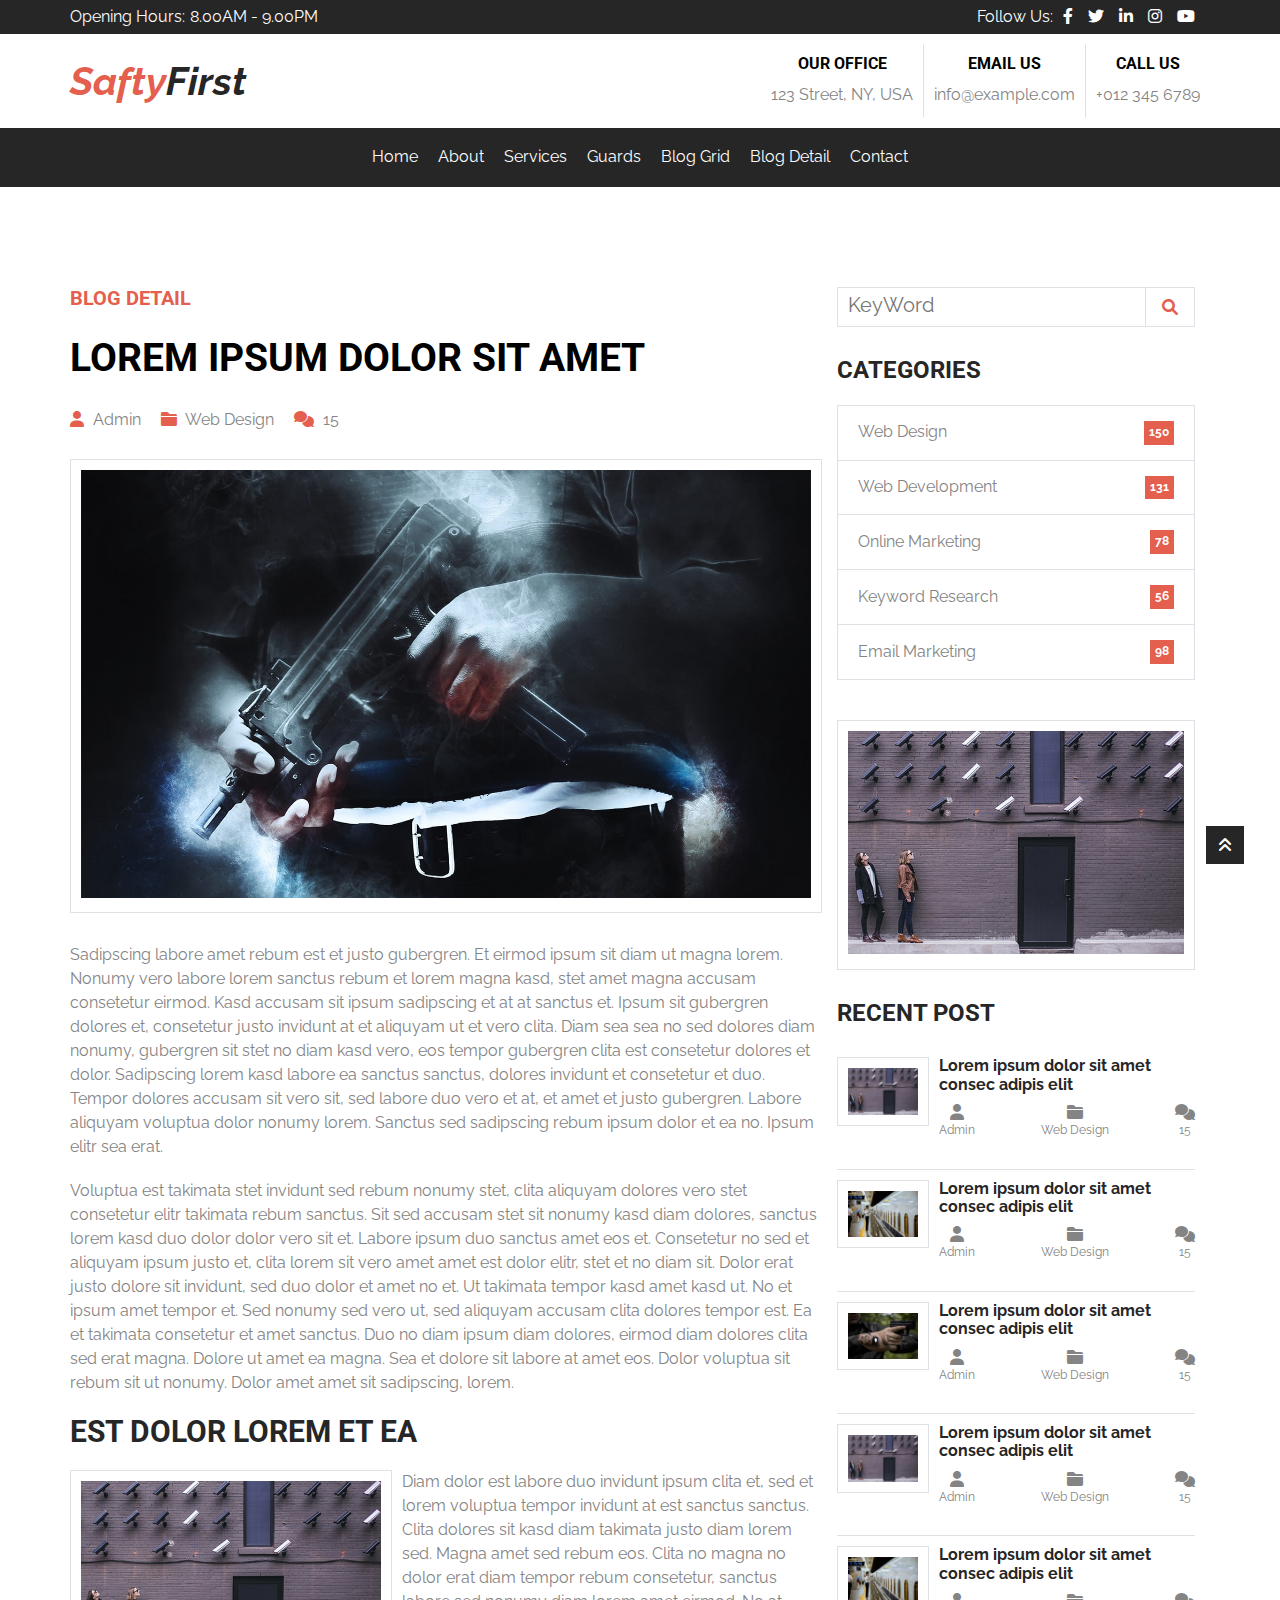
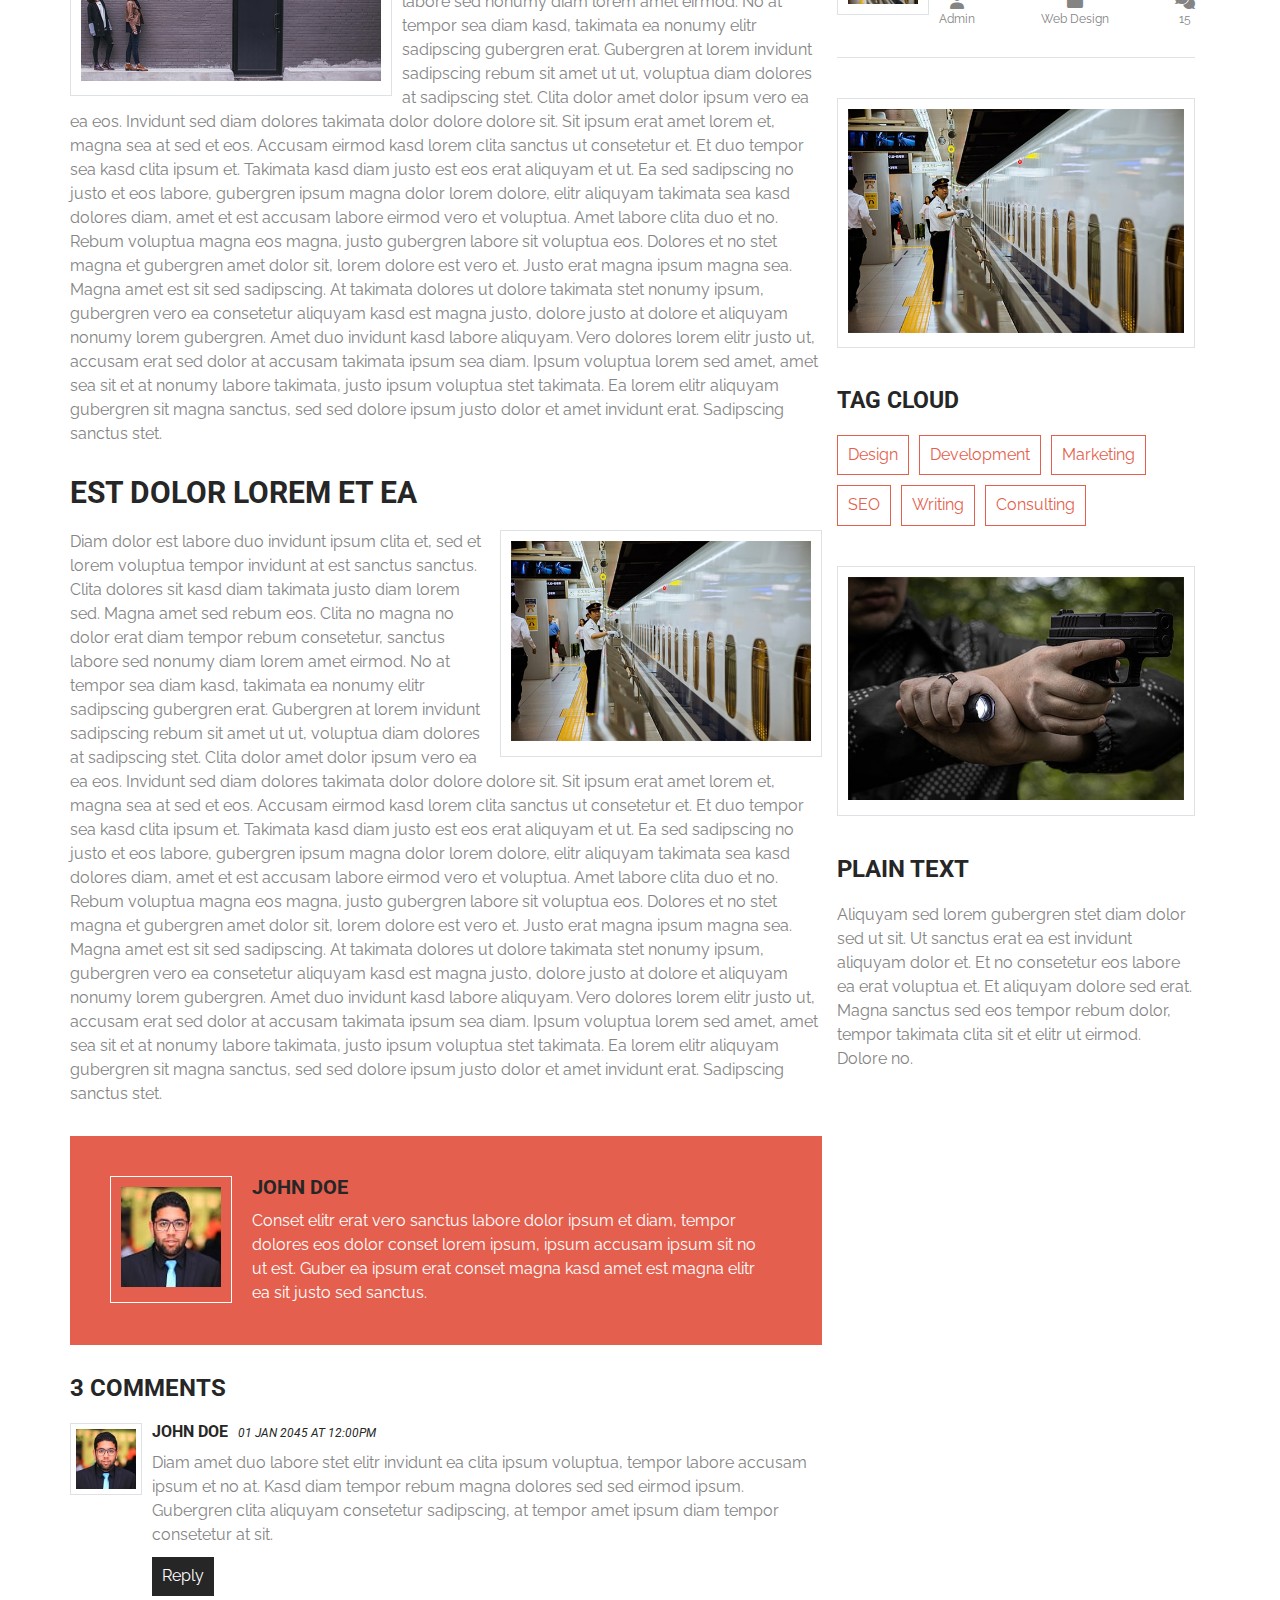
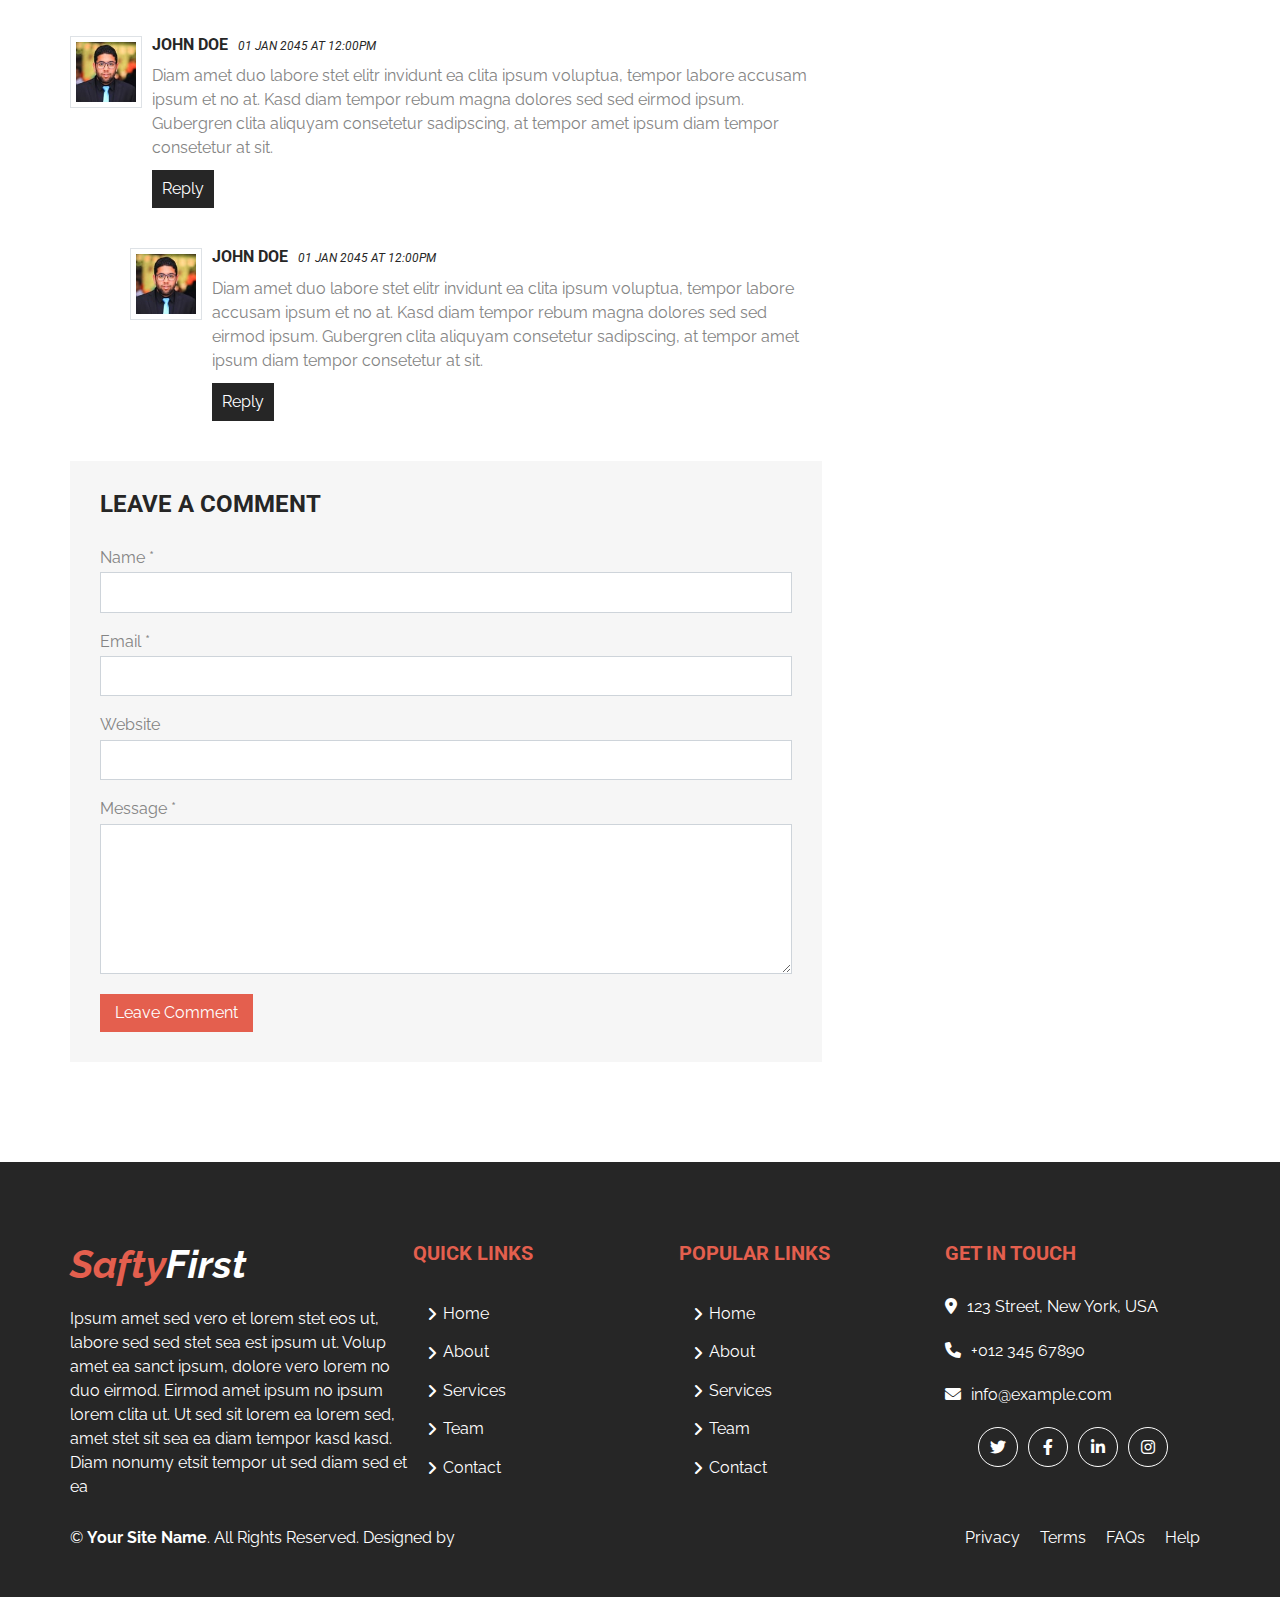
<file: blog-detail.html>
<!DOCTYPE html>
<html lang="en">

<head>
    <meta charset="UTF-8">
    <meta http-equiv="X-UA-Compatible" content="IE=edge">
    <meta name="viewport" content="width=device-width, initial-scale=1.0">
    <title>SafetyFirst</title>
    <!-- Main CSS file -->
    <link rel="stylesheet" href="./css/main.css">
    <!-- Sub-page CSS File -->
    <link rel="stylesheet" href="./css/sub-pages.css">
    <!-- Noramilze File -->
    <link rel="stylesheet" href="./css/normalize.css">
    <!-- Font Awesome Lib -->
    <link rel="stylesheet" href="./css/all.min.css">
    <!-- Google Fonts -->
    <link rel="preconnect" href="https://fonts.googleapis.com">
    <link rel="preconnect" href="https://fonts.gstatic.com" crossorigin>
    <link
        href="https://fonts.googleapis.com/css2?family=Raleway:wght@100;200;300;400;500;600;700;800;900&family=Roboto:wght@100;300;400;500;700;900&display=swap"
        rel="stylesheet">
    <!-- Tab Icon -->
    <link rel="shortcut icon" type="image/png" href="./photos/Tab-icon.png">
</head>

<body>
    <!-- Start Header -->
    <header>
        <div class="follow">
            <div class="container">
                <div class="open">
                    <p>Opening Hours:</p>
                    <span>8.00AM - 9.00PM</span>
                </div>
                <div class="socials">
                    <p>Follow Us:</p>
                    <a href="#"><i class="fa-brands fa-facebook-f"></i></a>
                    <a href="#"><i class="fa-brands fa-twitter"></i></a>
                    <a href="#"><i class="fa-brands fa-linkedin-in"></i></a>
                    <a href="#"><i class="fa-brands fa-instagram"></i></a>
                    <a href="#"><i class="fa-brands fa-youtube"></i></a>
                </div>
            </div>
        </div>
        <div class="sec">
            <div class="container">
                <div class="logo">
                    <a href="./index.html"><span>Safty</span>First</a>
                </div>
                <div class="cont">
                    <div>
                        <h6>OUR OFFICE</h6>
                        <p>123 Street, NY, USA</p>
                    </div>
                    <div>
                        <h6>EMAIL US</h6>
                        <p>info@example.com</p>
                    </div>
                    <div>
                        <h6>CALL US</h6>
                        <p>+012 345 6789</p>
                    </div>
                </div>
            </div>
        </div>
        <div class="list sub-page">
            <div class="logo">
                <a href="./index.html"><span>Safty</span>First</a>
            </div>
            <div class="meun">
                <div class="icon">
                    <span></span>
                    <span></span>
                    <span></span>
                </div>
                <ul>
                    <li><a href="./index.html">home</a></li>
                    <li><a href="./about.html">about</a></li>
                    <li><a href="./services.html">services</a></li>
                    <li><a href="./guards.html">guards</a></li>
                    <li><a href="./blog-grid.html">blog grid</a></li>
                    <li><a href="./blog-detail.html">blog detail</a></li>
                    <li><a href="./contact.html">contact</a></li>
                </ul>
            </div>
        </div>
    </header>
    <!-- End Header -->
    <!-- Start Blog Detail -->
    <div class="blog-detail">
        <div class="container">
            <div class="left">
                <div class="main-para">
                    <h5 class="main-title">Blog Detail</h5>
                    <h1>Lorem ipsum dolor sit amet</h1>
                    <div class="bar">
                        <div class="icon">
                            <i class="fa-solid fa-user"></i>
                            <span>Admin</span>
                        </div>
                        <div class="icon">
                            <i class="fa-solid fa-folder"></i>
                            <span>Web Design</span>
                        </div>
                        <div class="icon">
                            <i class="fa-solid fa-comments"></i>
                            <span>15</span>
                        </div>
                    </div>
                    <div class="image">
                        <img src="./photos/carousel-1.jpg" alt="photo">
                    </div>
                    <p>Sadipscing labore amet rebum est et justo gubergren. Et eirmod ipsum sit diam ut magna lorem.
                        Nonumy
                        vero labore lorem sanctus rebum et lorem magna kasd, stet amet magna accusam consetetur eirmod.
                        Kasd
                        accusam sit ipsum sadipscing et at at sanctus et. Ipsum sit gubergren dolores et, consetetur
                        justo
                        invidunt at et aliquyam ut et vero clita. Diam sea sea no sed dolores diam nonumy, gubergren sit
                        stet no diam kasd vero, eos tempor gubergren clita est consetetur dolores et dolor. Sadipscing
                        lorem
                        kasd labore ea sanctus sanctus, dolores invidunt et consetetur et duo. Tempor dolores accusam
                        sit
                        vero sit, sed labore duo vero et at, et amet et justo gubergren. Labore aliquyam voluptua dolor
                        nonumy lorem. Sanctus sed sadipscing rebum ipsum dolor et ea no. Ipsum elitr sea erat.</p>
                    <p>Voluptua est takimata stet invidunt sed rebum nonumy stet, clita aliquyam dolores vero stet
                        consetetur elitr takimata rebum sanctus. Sit sed accusam stet sit nonumy kasd diam dolores,
                        sanctus
                        lorem kasd duo dolor dolor vero sit et. Labore ipsum duo sanctus amet eos et. Consetetur no sed
                        et
                        aliquyam ipsum justo et, clita lorem sit vero amet amet est dolor elitr, stet et no diam sit.
                        Dolor
                        erat justo dolore sit invidunt, sed duo dolor et amet no et. Ut takimata tempor kasd amet kasd
                        ut.
                        No et ipsum amet tempor et. Sed nonumy sed vero ut, sed aliquyam accusam clita dolores tempor
                        est.
                        Ea et takimata consetetur et amet sanctus. Duo no diam ipsum diam dolores, eirmod diam dolores
                        clita
                        sed erat magna. Dolore ut amet ea magna. Sea et dolore sit labore at amet eos. Dolor voluptua
                        sit
                        rebum sit ut nonumy. Dolor amet amet sit sadipscing, lorem.</p>
                </div>
                <div class="sec-para">
                    <h2>Est dolor lorem et ea</h2>
                    <div class="text">
                        <div class="image">
                            <img src="./photos/blog-1.jpg" alt="photo">
                        </div>
                        <p>Diam dolor est labore duo invidunt ipsum clita et, sed et lorem voluptua tempor invidunt
                            at est sanctus sanctus. Clita dolores sit kasd diam takimata justo diam lorem sed. Magna
                            amet sed rebum eos. Clita no magna no dolor erat diam tempor rebum consetetur, sanctus
                            labore sed nonumy diam lorem amet eirmod. No at tempor sea diam kasd, takimata ea nonumy
                            elitr sadipscing gubergren erat. Gubergren at lorem invidunt sadipscing rebum sit amet
                            ut ut, voluptua diam dolores at sadipscing stet. Clita dolor amet dolor ipsum vero ea ea
                            eos. Invidunt sed diam dolores takimata dolor dolore dolore sit. Sit ipsum erat amet
                            lorem et, magna sea at sed et eos. Accusam eirmod kasd lorem clita sanctus ut consetetur
                            et. Et duo tempor sea kasd clita ipsum et. Takimata kasd diam justo est eos erat
                            aliquyam et ut. Ea sed sadipscing no justo et eos labore, gubergren ipsum magna dolor
                            lorem dolore, elitr aliquyam takimata sea kasd dolores diam, amet et est accusam labore
                            eirmod vero et voluptua. Amet labore clita duo et no. Rebum voluptua magna eos magna,
                            justo gubergren labore sit voluptua eos. Dolores et no stet magna et gubergren amet
                            dolor sit, lorem dolore est vero et. Justo erat magna ipsum magna sea. Magna amet est
                            sit sed sadipscing. At takimata dolores ut dolore takimata stet nonumy ipsum, gubergren
                            vero ea consetetur aliquyam kasd est magna justo, dolore justo at dolore et aliquyam
                            nonumy lorem gubergren. Amet duo invidunt kasd labore aliquyam. Vero dolores lorem elitr
                            justo ut, accusam erat sed dolor at accusam takimata ipsum sea diam. Ipsum voluptua
                            lorem sed amet, amet sea sit et at nonumy labore takimata, justo ipsum voluptua stet
                            takimata. Ea lorem elitr aliquyam gubergren sit magna sanctus, sed sed dolore ipsum
                            justo dolor et amet invidunt erat. Sadipscing sanctus stet.</p>
                    </div>
                </div>
                <div class="sec-para an">
                    <h2>Est dolor lorem et ea</h2>
                    <div class="text">
                        <div class="image">
                            <img src="./photos/blog-2.jpg" alt="photo">
                        </div>
                        <p>Diam dolor est labore duo invidunt ipsum clita et, sed et lorem voluptua tempor invidunt
                            at est sanctus sanctus. Clita dolores sit kasd diam takimata justo diam lorem sed. Magna
                            amet sed rebum eos. Clita no magna no dolor erat diam tempor rebum consetetur, sanctus
                            labore sed nonumy diam lorem amet eirmod. No at tempor sea diam kasd, takimata ea nonumy
                            elitr sadipscing gubergren erat. Gubergren at lorem invidunt sadipscing rebum sit amet
                            ut ut, voluptua diam dolores at sadipscing stet. Clita dolor amet dolor ipsum vero ea ea
                            eos. Invidunt sed diam dolores takimata dolor dolore dolore sit. Sit ipsum erat amet
                            lorem et, magna sea at sed et eos. Accusam eirmod kasd lorem clita sanctus ut consetetur
                            et. Et duo tempor sea kasd clita ipsum et. Takimata kasd diam justo est eos erat
                            aliquyam et ut. Ea sed sadipscing no justo et eos labore, gubergren ipsum magna dolor
                            lorem dolore, elitr aliquyam takimata sea kasd dolores diam, amet et est accusam labore
                            eirmod vero et voluptua. Amet labore clita duo et no. Rebum voluptua magna eos magna,
                            justo gubergren labore sit voluptua eos. Dolores et no stet magna et gubergren amet
                            dolor sit, lorem dolore est vero et. Justo erat magna ipsum magna sea. Magna amet est
                            sit sed sadipscing. At takimata dolores ut dolore takimata stet nonumy ipsum, gubergren
                            vero ea consetetur aliquyam kasd est magna justo, dolore justo at dolore et aliquyam
                            nonumy lorem gubergren. Amet duo invidunt kasd labore aliquyam. Vero dolores lorem elitr
                            justo ut, accusam erat sed dolor at accusam takimata ipsum sea diam. Ipsum voluptua
                            lorem sed amet, amet sea sit et at nonumy labore takimata, justo ipsum voluptua stet
                            takimata. Ea lorem elitr aliquyam gubergren sit magna sanctus, sed sed dolore ipsum
                            justo dolor et amet invidunt erat. Sadipscing sanctus stet.</p>
                    </div>
                </div>
                <div class="user">
                    <div class="image">
                        <img src="./photos/user.jpg" alt="photo">
                    </div>
                    <div class="text">
                        <h5>John Doe</h5>
                        <p>Conset elitr erat vero sanctus labore dolor ipsum et diam, tempor dolores eos dolor
                            conset lorem ipsum, ipsum accusam ipsum sit no ut est. Guber ea ipsum erat conset magna
                            kasd amet est magna elitr ea sit justo sed sanctus.</p>
                    </div>
                </div>
                <div class="comments">
                    <h4>3 Comments</h4>
                    <div class="comment">
                        <div class="image">
                            <img src="./photos/user.jpg" alt="photo">
                        </div>
                        <div class="text">
                            <h6>John Doe<span>01 Jan 2045 at 12:00pm</span></h6>
                            <p>Diam amet duo labore stet elitr invidunt ea clita ipsum voluptua, tempor labore accusam
                                ipsum et no at. Kasd diam tempor rebum magna dolores sed sed eirmod ipsum. Gubergren
                                clita aliquyam consetetur sadipscing, at tempor amet ipsum diam tempor consetetur at
                                sit.</p>
                            <a href="#">reply</a>
                        </div>
                    </div>
                    <div class="comment">
                        <div class="image">
                            <img src="./photos/user.jpg" alt="photo">
                        </div>
                        <div class="text">
                            <h6>John Doe<span>01 Jan 2045 at 12:00pm</span></h6>
                            <p>Diam amet duo labore stet elitr invidunt ea clita ipsum voluptua, tempor labore accusam
                                ipsum et no at. Kasd diam tempor rebum magna dolores sed sed eirmod ipsum. Gubergren
                                clita aliquyam consetetur sadipscing, at tempor amet ipsum diam tempor consetetur at
                                sit.</p>
                            <a href="#">reply</a>
                        </div>
                    </div>
                    <div class="comment sp">
                        <div class="image">
                            <img src="./photos/user.jpg" alt="photo">
                        </div>
                        <div class="text">
                            <h6>John Doe<span>01 Jan 2045 at 12:00pm</span></h6>
                            <p>Diam amet duo labore stet elitr invidunt ea clita ipsum voluptua, tempor labore accusam
                                ipsum et no at. Kasd diam tempor rebum magna dolores sed sed eirmod ipsum. Gubergren
                                clita aliquyam consetetur sadipscing, at tempor amet ipsum diam tempor consetetur at
                                sit.</p>
                            <a href="#">reply</a>
                        </div>
                    </div>
                </div>
                <div class="form">
                    <h4>Leave a comment</h4>
                    <form action="">
                        <label for="">Name *</label>
                        <input type="text">
                        <label for="">Email *</label>
                        <input type="email">
                        <label for="">Website</label>
                        <input type="url">
                        <label for="">Message *</label>
                        <textarea></textarea>
                        <button>leave comment</button>
                    </form>
                </div>
            </div>
            <div class="right">
                <div class="search">
                    <input type="text" placeholder="KeyWord">
                    <div class="icon">
                        <i class="fa-solid fa-magnifying-glass"></i>
                    </div>
                </div>
                <div class="cat">
                    <h4>Categories</h4>
                    <ul>
                        <li>Web Design <span>150</span></li>
                        <li>Web Development <span>131</span></li>
                        <li>Online Marketing <span>78</span></li>
                        <li>Keyword Research <span>56</span></li>
                        <li>Email Marketing <span>98</span></li>
                    </ul>
                    <div class="image">
                        <img src="./photos/blog-1.jpg" alt="photo">
                    </div>
                </div>
                <div class="posts">
                    <h4>Recent Post</h4>
                    <div class="post">
                        <div class="image">
                            <img src="./photos/blog-1.jpg" alt="">
                        </div>
                        <div class="text">
                            <a href="#">Lorem ipsum dolor sit amet consec adipis elit</a>
                            <div class="bar">
                                <div class="icon">
                                    <i class="fa-solid fa-user"></i>
                                    <span>Admin</span>
                                </div>
                                <div class="icon">
                                    <i class="fa-solid fa-folder"></i>
                                    <span>Web Design</span>
                                </div>
                                <div class="icon">
                                    <i class="fa-solid fa-comments"></i>
                                    <span>15</span>
                                </div>
                            </div>
                        </div>
                    </div>
                    <div class="post">
                        <div class="image">
                            <img src="./photos/blog-2.jpg" alt="">
                        </div>
                        <div class="text">
                            <a href="#">Lorem ipsum dolor sit amet consec adipis elit</a>
                            <div class="bar">
                                <div class="icon">
                                    <i class="fa-solid fa-user"></i>
                                    <span>Admin</span>
                                </div>
                                <div class="icon">
                                    <i class="fa-solid fa-folder"></i>
                                    <span>Web Design</span>
                                </div>
                                <div class="icon">
                                    <i class="fa-solid fa-comments"></i>
                                    <span>15</span>
                                </div>
                            </div>
                        </div>
                    </div>
                    <div class="post">
                        <div class="image">
                            <img src="./photos/blog-3.jpg" alt="">
                        </div>
                        <div class="text">
                            <a href="#">Lorem ipsum dolor sit amet consec adipis elit</a>
                            <div class="bar">
                                <div class="icon">
                                    <i class="fa-solid fa-user"></i>
                                    <span>Admin</span>
                                </div>
                                <div class="icon">
                                    <i class="fa-solid fa-folder"></i>
                                    <span>Web Design</span>
                                </div>
                                <div class="icon">
                                    <i class="fa-solid fa-comments"></i>
                                    <span>15</span>
                                </div>
                            </div>
                        </div>
                    </div>
                    <div class="post">
                        <div class="image">
                            <img src="./photos/blog-1.jpg" alt="">
                        </div>
                        <div class="text">
                            <a href="#">Lorem ipsum dolor sit amet consec adipis elit</a>
                            <div class="bar">
                                <div class="icon">
                                    <i class="fa-solid fa-user"></i>
                                    <span>Admin</span>
                                </div>
                                <div class="icon">
                                    <i class="fa-solid fa-folder"></i>
                                    <span>Web Design</span>
                                </div>
                                <div class="icon">
                                    <i class="fa-solid fa-comments"></i>
                                    <span>15</span>
                                </div>
                            </div>
                        </div>
                    </div>
                    <div class="post">
                        <div class="image">
                            <img src="./photos/blog-2.jpg" alt="">
                        </div>
                        <div class="text">
                            <a href="#">Lorem ipsum dolor sit amet consec adipis elit</a>
                            <div class="bar">
                                <div class="icon">
                                    <i class="fa-solid fa-user"></i>
                                    <span>Admin</span>
                                </div>
                                <div class="icon">
                                    <i class="fa-solid fa-folder"></i>
                                    <span>Web Design</span>
                                </div>
                                <div class="icon">
                                    <i class="fa-solid fa-comments"></i>
                                    <span>15</span>
                                </div>
                            </div>
                        </div>
                    </div>
                    <div class="main-image">
                        <img src="./photos/blog-2.jpg" alt="photo">
                    </div>
                </div>
                <div class="tags">
                    <h4>Tag Cloud</h4>
                    <div class="cont">
                        <a href="#">Design</a>
                        <a href="#">Development</a>
                        <a href="#">Marketing</a>
                        <a href="#">SEO</a>
                        <a href="#">Writing</a>
                        <a href="#">Consulting</a>
                    </div>
                    <div class="image">
                        <img src="./photos/blog-3.jpg" alt="photo">
                    </div>
                </div>
                <div class="plain">
                    <h4>Plain Text</h4>
                    <p> Aliquyam sed lorem gubergren stet diam dolor sed ut sit. Ut sanctus erat ea est invidunt
                        aliquyam dolor et. Et no consetetur eos labore ea erat voluptua et. Et aliquyam dolore sed erat.
                        Magna sanctus sed eos tempor rebum dolor, tempor takimata clita sit et elitr ut eirmod. Dolore
                        no.</p>
                </div>
            </div>
        </div>
    </div>
    <!-- End Blog Detail -->
    <!-- Start Footer -->
    <footer>
        <div class="container">
            <div class="cont">
                <div class="item para">
                    <div class="logo">
                        <a href="./index.html"><span>Safty</span>First</a>
                    </div>
                    <p>Ipsum amet sed vero et lorem stet eos ut, labore sed sed stet sea est ipsum ut. Volup amet ea
                        sanct
                        ipsum, dolore vero lorem no duo eirmod. Eirmod amet ipsum no ipsum lorem clita ut. Ut sed sit
                        lorem
                        ea lorem sed, amet stet sit sea ea diam tempor kasd kasd. Diam nonumy etsit tempor ut sed diam
                        sed
                        et ea</p>
                </div>
                <div class="item list">
                    <h5>Quick Links</h5>
                    <ul>
                        <li><a href="./index.html">home</a></li>
                        <li><a href="./about.html">about</a></li>
                        <li><a href="services.html">services</a></li>
                        <li><a href="./guards.html">team</a></li>
                        <li><a href="./contact.html">contact</a></li>
                    </ul>
                </div>
                <div class="item list">
                    <h5>Popular Links</h5>
                    <ul>
                        <li><a href="./index.html">home</a></li>
                        <li><a href="./about.html">about</a></li>
                        <li><a href="services.html">services</a></li>
                        <li><a href="./guards.html">team</a></li>
                        <li><a href="./contact.html">contact</a></li>
                    </ul>
                </div>
                <div class="item info">
                    <h5>Get In Touch</h5>
                    <p><i class="fa-solid fa-location-dot"></i>123 Street, New York, USA</p>
                    <p><i class="fa-solid fa-phone"></i>+012 345 67890</p>
                    <p><i class="fa-solid fa-envelope"></i>info@example.com</p>
                    <div class="social">
                        <a href="#"><i class="fa-brands fa-twitter"></i></a>
                        <a href="#"><i class="fa-brands fa-facebook-f"></i></a>
                        <a href="#"><i class="fa-brands fa-linkedin-in"></i></a>
                        <a href="#"><i class="fa-brands fa-instagram"></i></a>
                    </div>
                </div>
            </div>
            <div class="copy">
                <p>© <a href="#">Your Site Name</a>. All Rights Reserved. Designed by</p>
                <div>
                    <ul>
                        <li><a href="#">Privacy</a></li>
                        <li><a href="#">Terms</a></li>
                        <li><a href="#">FAQs</a></li>
                        <li><a href="#">Help</a></li>
                    </ul>
                </div>
            </div>
        </div>
    </footer>
    <!-- End Footer -->
    <!-- Start Scroll -->
    <a href="#" class="scroll"><i class="fa-solid fa-angles-up"></i></a>
    <!-- End Scroll -->
</body>

</html>
</file>
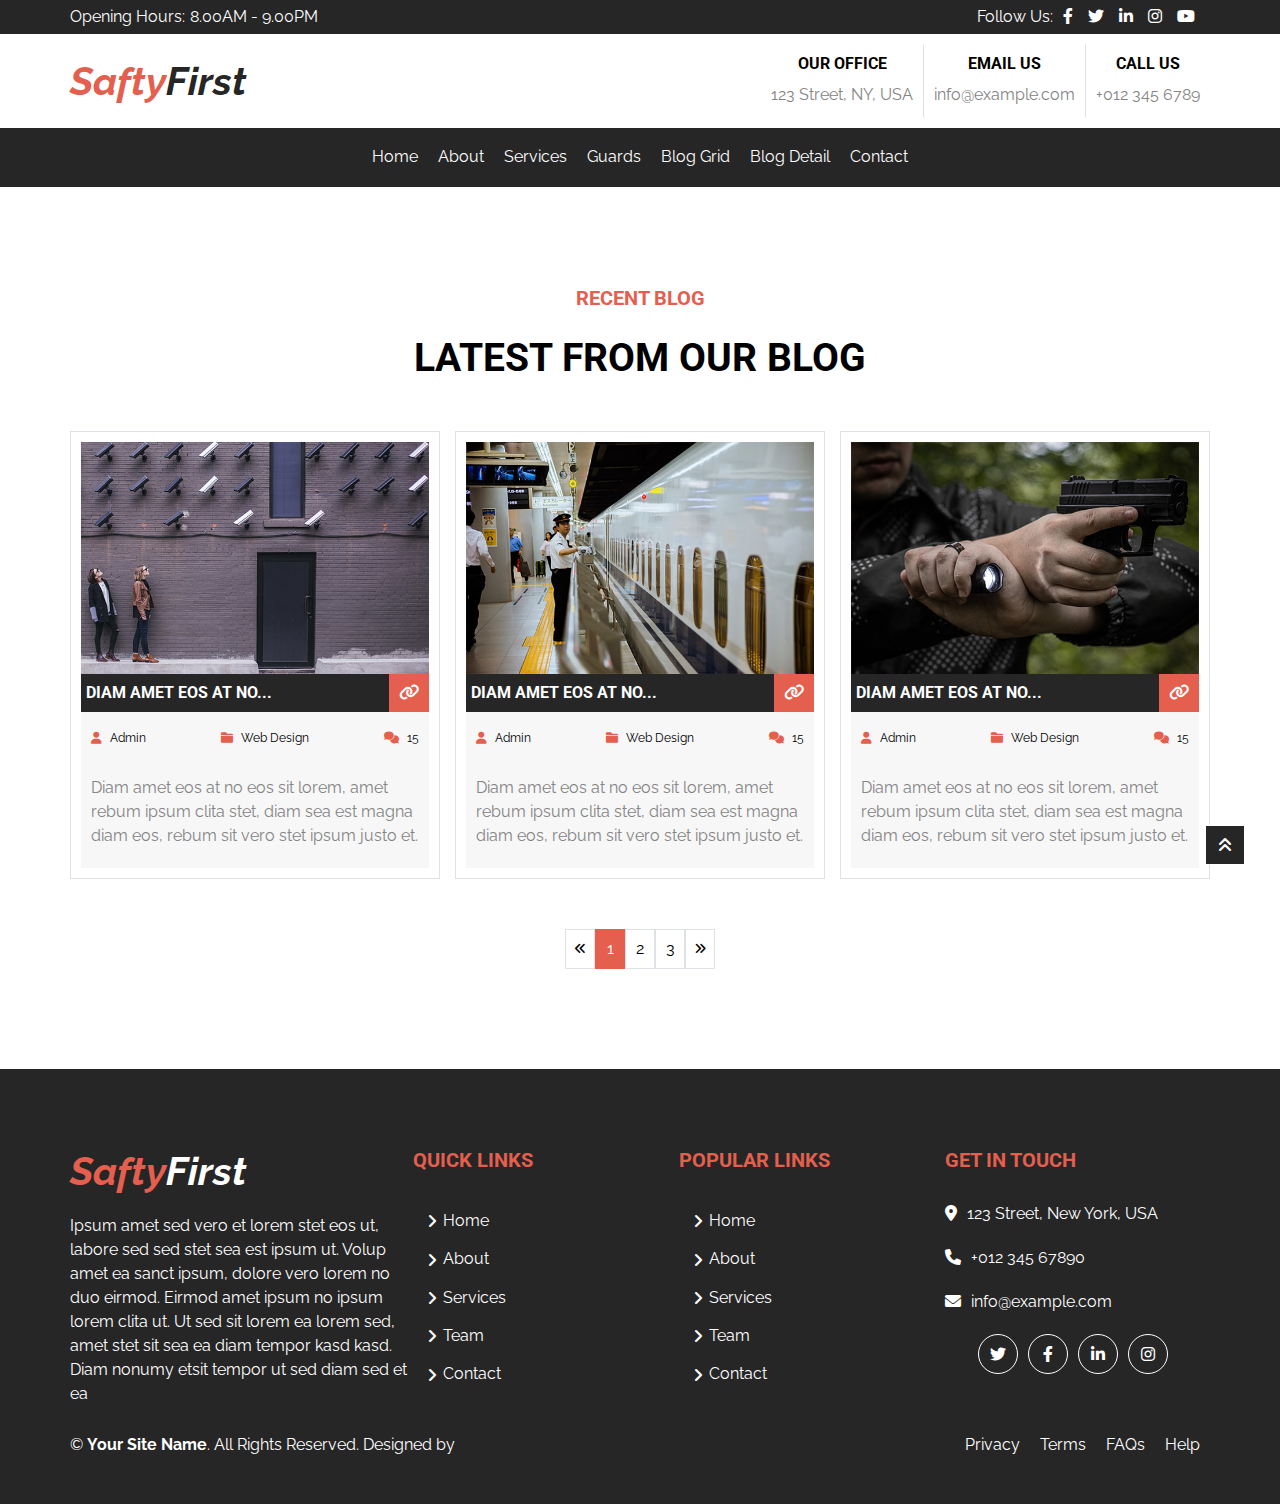
<file: blog-grid.html>
<!DOCTYPE html>
<html lang="en">

<head>
    <meta charset="UTF-8">
    <meta http-equiv="X-UA-Compatible" content="IE=edge">
    <meta name="viewport" content="width=device-width, initial-scale=1.0">
    <title>SafetyFirst</title>
    <!-- Main CSS file -->
    <link rel="stylesheet" href="./css/main.css">
    <!-- Sub-page CSS File -->
    <link rel="stylesheet" href="./css/sub-pages.css">
    <!-- Noramilze File -->
    <link rel="stylesheet" href="./css/normalize.css">
    <!-- Font Awesome Lib -->
    <link rel="stylesheet" href="./css/all.min.css">
    <!-- Google Fonts -->
    <link rel="preconnect" href="https://fonts.googleapis.com">
    <link rel="preconnect" href="https://fonts.gstatic.com" crossorigin>
    <link
        href="https://fonts.googleapis.com/css2?family=Raleway:wght@100;200;300;400;500;600;700;800;900&family=Roboto:wght@100;300;400;500;700;900&display=swap"
        rel="stylesheet">
    <!-- Tab Icon -->
    <link rel="shortcut icon" type="image/png" href="./photos/Tab-icon.png">
</head>

<body>
    <!-- Start Header -->
    <header>
        <div class="follow">
            <div class="container">
                <div class="open">
                    <p>Opening Hours:</p>
                    <span>8.00AM - 9.00PM</span>
                </div>
                <div class="socials">
                    <p>Follow Us:</p>
                    <a href="#"><i class="fa-brands fa-facebook-f"></i></a>
                    <a href="#"><i class="fa-brands fa-twitter"></i></a>
                    <a href="#"><i class="fa-brands fa-linkedin-in"></i></a>
                    <a href="#"><i class="fa-brands fa-instagram"></i></a>
                    <a href="#"><i class="fa-brands fa-youtube"></i></a>
                </div>
            </div>
        </div>
        <div class="sec">
            <div class="container">
                <div class="logo">
                    <a href="./index.html"><span>Safty</span>First</a>
                </div>
                <div class="cont">
                    <div>
                        <h6>OUR OFFICE</h6>
                        <p>123 Street, NY, USA</p>
                    </div>
                    <div>
                        <h6>EMAIL US</h6>
                        <p>info@example.com</p>
                    </div>
                    <div>
                        <h6>CALL US</h6>
                        <p>+012 345 6789</p>
                    </div>
                </div>
            </div>
        </div>
        <div class="list sub-page">
            <div class="logo">
                <a href="./index.html"><span>Safty</span>First</a>
            </div>
            <div class="meun">
                <div class="icon">
                    <span></span>
                    <span></span>
                    <span></span>
                </div>
                <ul>
                    <li><a href="./index.html">home</a></li>
                    <li><a href="./about.html">about</a></li>
                    <li><a href="./services.html">services</a></li>
                    <li><a href="./guards.html">guards</a></li>
                    <li><a href="./blog-grid.html">blog grid</a></li>
                    <li><a href="./blog-detail.html">blog detail</a></li>
                    <li><a href="./contact.html">contact</a></li>
                </ul>
            </div>
        </div>
    </header>
    <!-- End Header -->
    <!-- Start Blog -->
    <div class="blog">
        <h5 class="main-title">Recent Blog</h5>
        <h1>Latest From Our Blog</h1>
        <div class="container">
            <div class="article">
                <img src="./photos/blog-1.jpg" alt="photo">
                <div class="bar">
                    <h6>DIAM AMET EOS AT NO...</h6>
                    <div class="icon">
                        <i class="fa-solid fa-link"></i>
                    </div>
                </div>
                <div class="center">
                    <div class="icons">
                        <div class="icon">
                            <i class="fa-solid fa-user"></i>
                            <span>Admin</span>
                        </div>
                        <div class="icon">
                            <i class="fa-solid fa-folder"></i>
                            <span>Web Design</span>
                        </div>
                        <div class="icon">
                            <i class="fa-solid fa-comments"></i>
                            <span>15</span>
                        </div>
                    </div>
                    <p>Diam amet eos at no eos sit lorem, amet rebum ipsum clita stet, diam sea est magna diam eos,
                        rebum sit vero stet ipsum justo et.</p>
                </div>
            </div>
            <div class="article">
                <img src="./photos/blog-2.jpg" alt="photo">
                <div class="bar">
                    <h6>DIAM AMET EOS AT NO...</h6>
                    <div class="icon">
                        <i class="fa-solid fa-link"></i>
                    </div>
                </div>
                <div class="center">
                    <div class="icons">
                        <div class="icon">
                            <i class="fa-solid fa-user"></i>
                            <span>Admin</span>
                        </div>
                        <div class="icon">
                            <i class="fa-solid fa-folder"></i>
                            <span>Web Design</span>
                        </div>
                        <div class="icon">
                            <i class="fa-solid fa-comments"></i>
                            <span>15</span>
                        </div>
                    </div>
                    <p>Diam amet eos at no eos sit lorem, amet rebum ipsum clita stet, diam sea est magna diam eos,
                        rebum sit vero stet ipsum justo et.</p>
                </div>
            </div>
            <div class="article">
                <img src="./photos/blog-3.jpg" alt="photo">
                <div class="bar">
                    <h6>DIAM AMET EOS AT NO...</h6>
                    <div class="icon">
                        <i class="fa-solid fa-link"></i>
                    </div>
                </div>
                <div class="center">
                    <div class="icons">
                        <div class="icon">
                            <i class="fa-solid fa-user"></i>
                            <span>Admin</span>
                        </div>
                        <div class="icon">
                            <i class="fa-solid fa-folder"></i>
                            <span>Web Design</span>
                        </div>
                        <div class="icon">
                            <i class="fa-solid fa-comments"></i>
                            <span>15</span>
                        </div>
                    </div>
                    <p>Diam amet eos at no eos sit lorem, amet rebum ipsum clita stet, diam sea est magna diam eos,
                        rebum sit vero stet ipsum justo et.</p>
                </div>
            </div>
        </div>
        <nav>
            <div class="arrow"><i class="fa-solid fa-angles-left"></i></div>
            <div class="active">1</div>
            <div>2</div>
            <div>3</div>
            <div class="arrow"><i class="fa-solid fa-angles-right"></i></div>
        </nav>
    </div>
    <!-- End Blog -->
    <!-- Start Footer -->
    <footer>
        <div class="container">
            <div class="cont">
                <div class="item para">
                    <div class="logo">
                        <a href="./index.html"><span>Safty</span>First</a>
                    </div>
                    <p>Ipsum amet sed vero et lorem stet eos ut, labore sed sed stet sea est ipsum ut. Volup amet ea
                        sanct
                        ipsum, dolore vero lorem no duo eirmod. Eirmod amet ipsum no ipsum lorem clita ut. Ut sed sit
                        lorem
                        ea lorem sed, amet stet sit sea ea diam tempor kasd kasd. Diam nonumy etsit tempor ut sed diam
                        sed
                        et ea</p>
                </div>
                <div class="item list">
                    <h5>Quick Links</h5>
                    <ul>
                        <li><a href="./index.html">home</a></li>
                        <li><a href="./about.html">about</a></li>
                        <li><a href="services.html">services</a></li>
                        <li><a href="./guards.html">team</a></li>
                        <li><a href="./contact.html">contact</a></li>
                    </ul>
                </div>
                <div class="item list">
                    <h5>Popular Links</h5>
                    <ul>
                        <li><a href="./index.html">home</a></li>
                        <li><a href="./about.html">about</a></li>
                        <li><a href="services.html">services</a></li>
                        <li><a href="./guards.html">team</a></li>
                        <li><a href="./contact.html">contact</a></li>
                    </ul>
                </div>
                <div class="item info">
                    <h5>Get In Touch</h5>
                    <p><i class="fa-solid fa-location-dot"></i>123 Street, New York, USA</p>
                    <p><i class="fa-solid fa-phone"></i>+012 345 67890</p>
                    <p><i class="fa-solid fa-envelope"></i>info@example.com</p>
                    <div class="social">
                        <a href="#"><i class="fa-brands fa-twitter"></i></a>
                        <a href="#"><i class="fa-brands fa-facebook-f"></i></a>
                        <a href="#"><i class="fa-brands fa-linkedin-in"></i></a>
                        <a href="#"><i class="fa-brands fa-instagram"></i></a>
                    </div>
                </div>
            </div>
            <div class="copy">
                <p>© <a href="#">Your Site Name</a>. All Rights Reserved. Designed by</p>
                <div>
                    <ul>
                        <li><a href="#">Privacy</a></li>
                        <li><a href="#">Terms</a></li>
                        <li><a href="#">FAQs</a></li>
                        <li><a href="#">Help</a></li>
                    </ul>
                </div>
            </div>
        </div>
    </footer>
    <!-- End Footer -->
    <!-- Start Scroll -->
    <a href="#" class="scroll"><i class="fa-solid fa-angles-up"></i></a>
    <!-- End Scroll -->
</body>

</html>
</file>
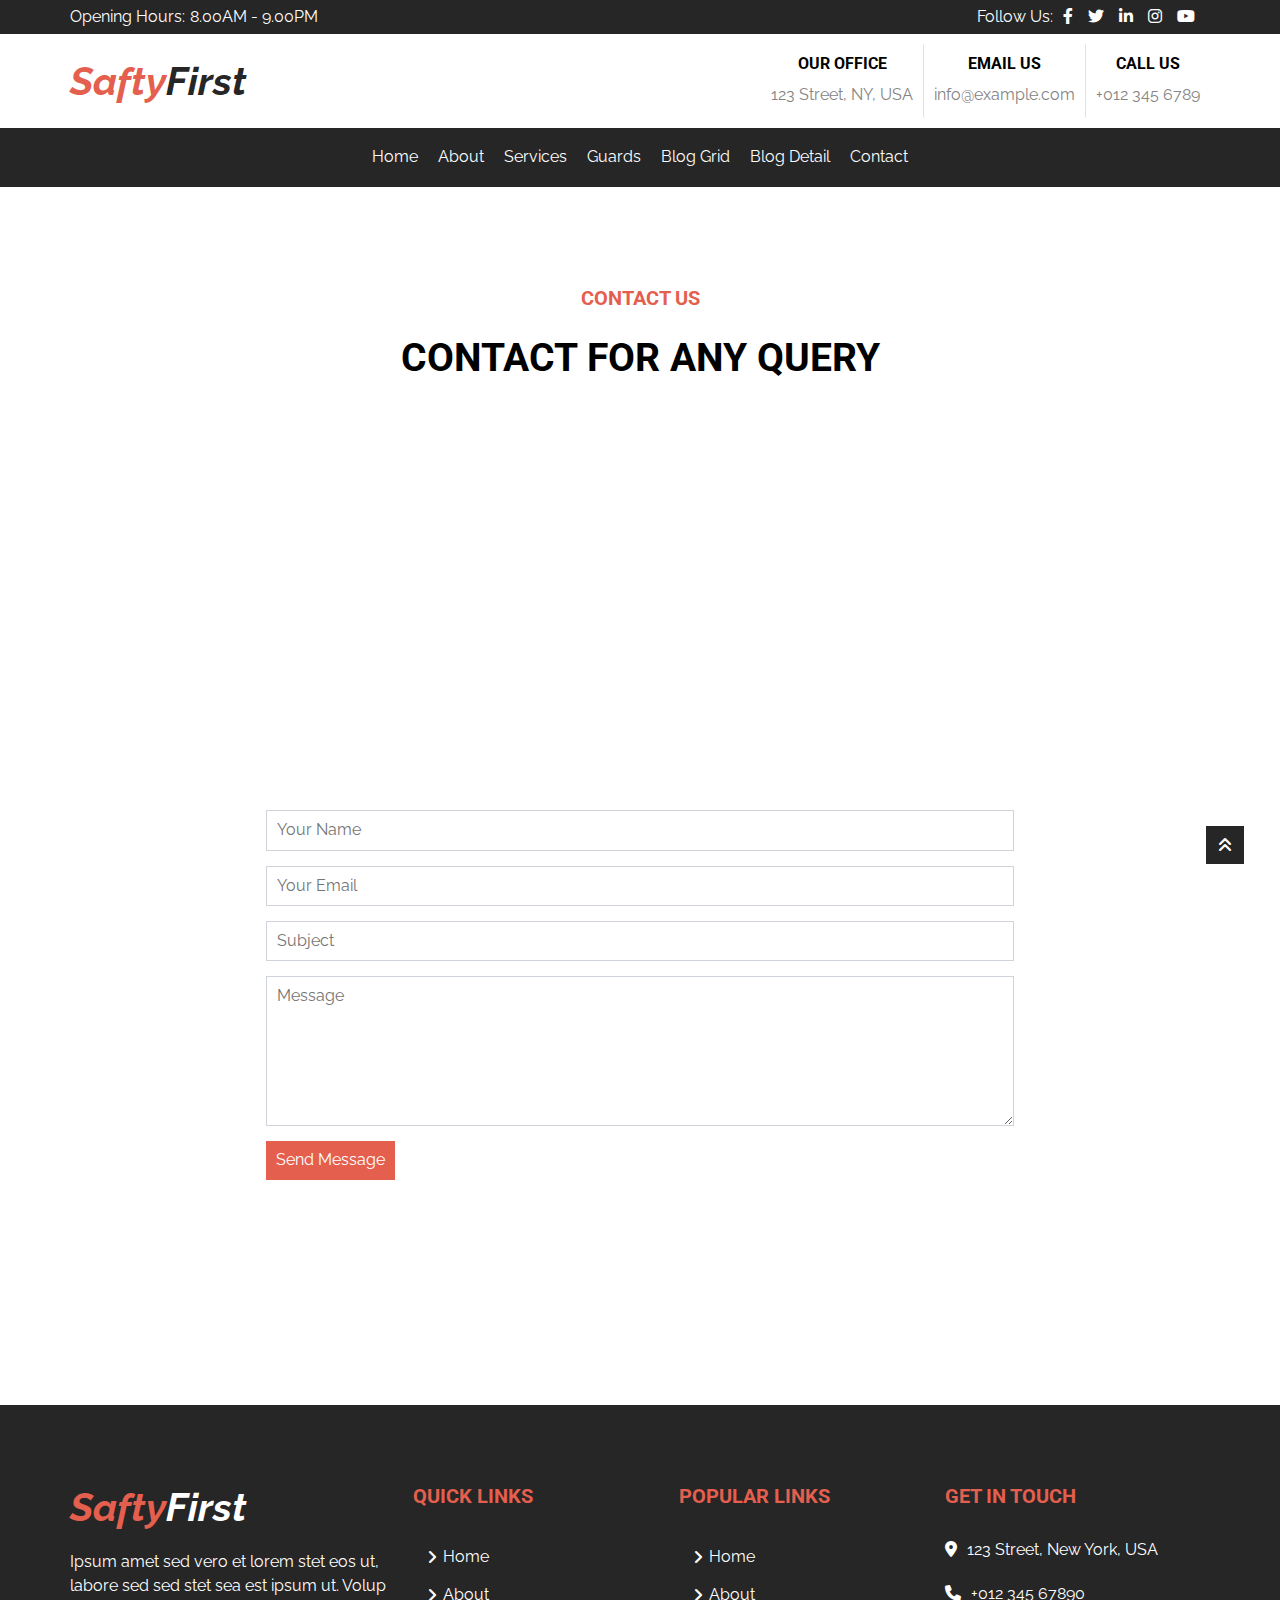
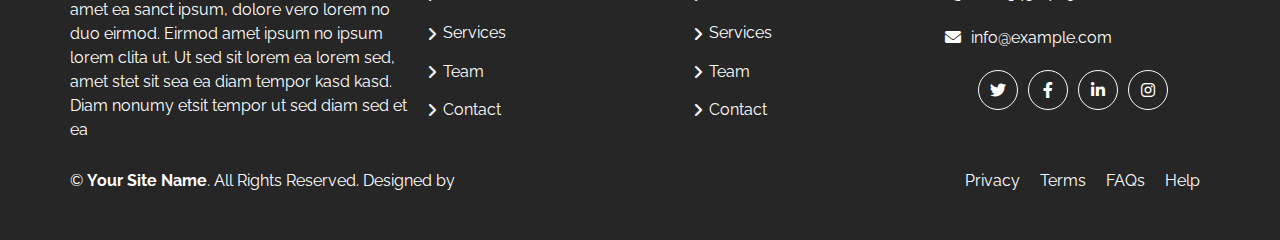
<file: contact.html>
<!DOCTYPE html>
<html lang="en">

<head>
    <meta charset="UTF-8">
    <meta http-equiv="X-UA-Compatible" content="IE=edge">
    <meta name="viewport" content="width=device-width, initial-scale=1.0">
    <title>SafetyFirst</title>
    <!-- Main CSS file -->
    <link rel="stylesheet" href="./css/main.css">
    <!-- Sub-page CSS File -->
    <link rel="stylesheet" href="./css/sub-pages.css">
    <!-- Noramilze File -->
    <link rel="stylesheet" href="./css/normalize.css">
    <!-- Font Awesome Lib -->
    <link rel="stylesheet" href="./css/all.min.css">
    <!-- Google Fonts -->
    <link rel="preconnect" href="https://fonts.googleapis.com">
    <link rel="preconnect" href="https://fonts.gstatic.com" crossorigin>
    <link
        href="https://fonts.googleapis.com/css2?family=Raleway:wght@100;200;300;400;500;600;700;800;900&family=Roboto:wght@100;300;400;500;700;900&display=swap"
        rel="stylesheet">
    <!-- Tab Icon -->
    <link rel="shortcut icon" type="image/png" href="./photos/Tab-icon.png">
</head>

<body>
    <!-- Start Header -->
    <header>
        <div class="follow">
            <div class="container">
                <div class="open">
                    <p>Opening Hours:</p>
                    <span>8.00AM - 9.00PM</span>
                </div>
                <div class="socials">
                    <p>Follow Us:</p>
                    <a href="#"><i class="fa-brands fa-facebook-f"></i></a>
                    <a href="#"><i class="fa-brands fa-twitter"></i></a>
                    <a href="#"><i class="fa-brands fa-linkedin-in"></i></a>
                    <a href="#"><i class="fa-brands fa-instagram"></i></a>
                    <a href="#"><i class="fa-brands fa-youtube"></i></a>
                </div>
            </div>
        </div>
        <div class="sec">
            <div class="container">
                <div class="logo">
                    <a href="./index.html"><span>Safty</span>First</a>
                </div>
                <div class="cont">
                    <div>
                        <h6>OUR OFFICE</h6>
                        <p>123 Street, NY, USA</p>
                    </div>
                    <div>
                        <h6>EMAIL US</h6>
                        <p>info@example.com</p>
                    </div>
                    <div>
                        <h6>CALL US</h6>
                        <p>+012 345 6789</p>
                    </div>
                </div>
            </div>
        </div>
        <div class="list sub-page">
            <div class="logo">
                <a href="./index.html"><span>Safty</span>First</a>
            </div>
            <div class="meun">
                <div class="icon">
                    <span></span>
                    <span></span>
                    <span></span>
                </div>
                <ul>
                    <li><a href="./index.html">home</a></li>
                    <li><a href="./about.html">about</a></li>
                    <li><a href="./services.html">services</a></li>
                    <li><a href="./guards.html">guards</a></li>
                    <li><a href="./blog-grid.html">blog grid</a></li>
                    <li><a href="./blog-detail.html">blog detail</a></li>
                    <li><a href="./contact.html">contact</a></li>
                </ul>
            </div>
        </div>
    </header>
    <!-- End Header -->
    <!-- Start Contact -->
    <div class="contact">
        <h5 class="main-title">Contact Us</h5>
        <h1>Contact For Any Query</h1>
        <iframe
            src="https://www.google.com/maps/embed?pb=!1m18!1m12!1m3!1d387190.2799179647!2d-74.25987642200447!3d40.697670063058865!2m3!1f0!2f0!3f0!3m2!1i1024!2i768!4f13.1!3m3!1m2!1s0x89c24fa5d33f083b%3A0xc80b8f06e177fe62!2sNew%20York%2C%20NY%2C%20USA!5e0!3m2!1sen!2seg!4v1653596428003!5m2!1sen!2seg"
            width="600" height="450" style="border:0;" allowfullscreen="" loading="lazy"
            referrerpolicy="no-referrer-when-downgrade"></iframe>
        <div class="container">
            <div class="form">
                <form action="">
                    <input type="text" placeholder="Your Name">
                    <input type="email" placeholder="Your Email">
                    <input type="text" placeholder="Subject">
                    <textarea placeholder="Message"></textarea>
                    <button>Send Message</button>
                </form>
            </div>
        </div>
    </div>
    <!-- End Contact -->
    <!-- Start Footer -->
    <footer>
        <div class="container">
            <div class="cont">
                <div class="item para">
                    <div class="logo">
                        <a href="./index.html"><span>Safty</span>First</a>
                    </div>
                    <p>Ipsum amet sed vero et lorem stet eos ut, labore sed sed stet sea est ipsum ut. Volup amet ea
                        sanct
                        ipsum, dolore vero lorem no duo eirmod. Eirmod amet ipsum no ipsum lorem clita ut. Ut sed sit
                        lorem
                        ea lorem sed, amet stet sit sea ea diam tempor kasd kasd. Diam nonumy etsit tempor ut sed diam
                        sed
                        et ea</p>
                </div>
                <div class="item list">
                    <h5>Quick Links</h5>
                    <ul>
                        <li><a href="./index.html">home</a></li>
                        <li><a href="./about.html">about</a></li>
                        <li><a href="services.html">services</a></li>
                        <li><a href="./guards.html">team</a></li>
                        <li><a href="./contact.html">contact</a></li>
                    </ul>
                </div>
                <div class="item list">
                    <h5>Popular Links</h5>
                    <ul>
                        <li><a href="./index.html">home</a></li>
                        <li><a href="./about.html">about</a></li>
                        <li><a href="services.html">services</a></li>
                        <li><a href="./guards.html">team</a></li>
                        <li><a href="./contact.html">contact</a></li>
                    </ul>
                </div>
                <div class="item info">
                    <h5>Get In Touch</h5>
                    <p><i class="fa-solid fa-location-dot"></i>123 Street, New York, USA</p>
                    <p><i class="fa-solid fa-phone"></i>+012 345 67890</p>
                    <p><i class="fa-solid fa-envelope"></i>info@example.com</p>
                    <div class="social">
                        <a href="#"><i class="fa-brands fa-twitter"></i></a>
                        <a href="#"><i class="fa-brands fa-facebook-f"></i></a>
                        <a href="#"><i class="fa-brands fa-linkedin-in"></i></a>
                        <a href="#"><i class="fa-brands fa-instagram"></i></a>
                    </div>
                </div>
            </div>
            <div class="copy">
                <p>© <a href="#">Your Site Name</a>. All Rights Reserved. Designed by</p>
                <div>
                    <ul>
                        <li><a href="#">Privacy</a></li>
                        <li><a href="#">Terms</a></li>
                        <li><a href="#">FAQs</a></li>
                        <li><a href="#">Help</a></li>
                    </ul>
                </div>
            </div>
        </div>
    </footer>
    <!-- End Footer -->
    <!-- Start Scroll -->
    <a href="#" class="scroll"><i class="fa-solid fa-angles-up"></i></a>
    <!-- End Scroll -->
</body>

</html>
</file>
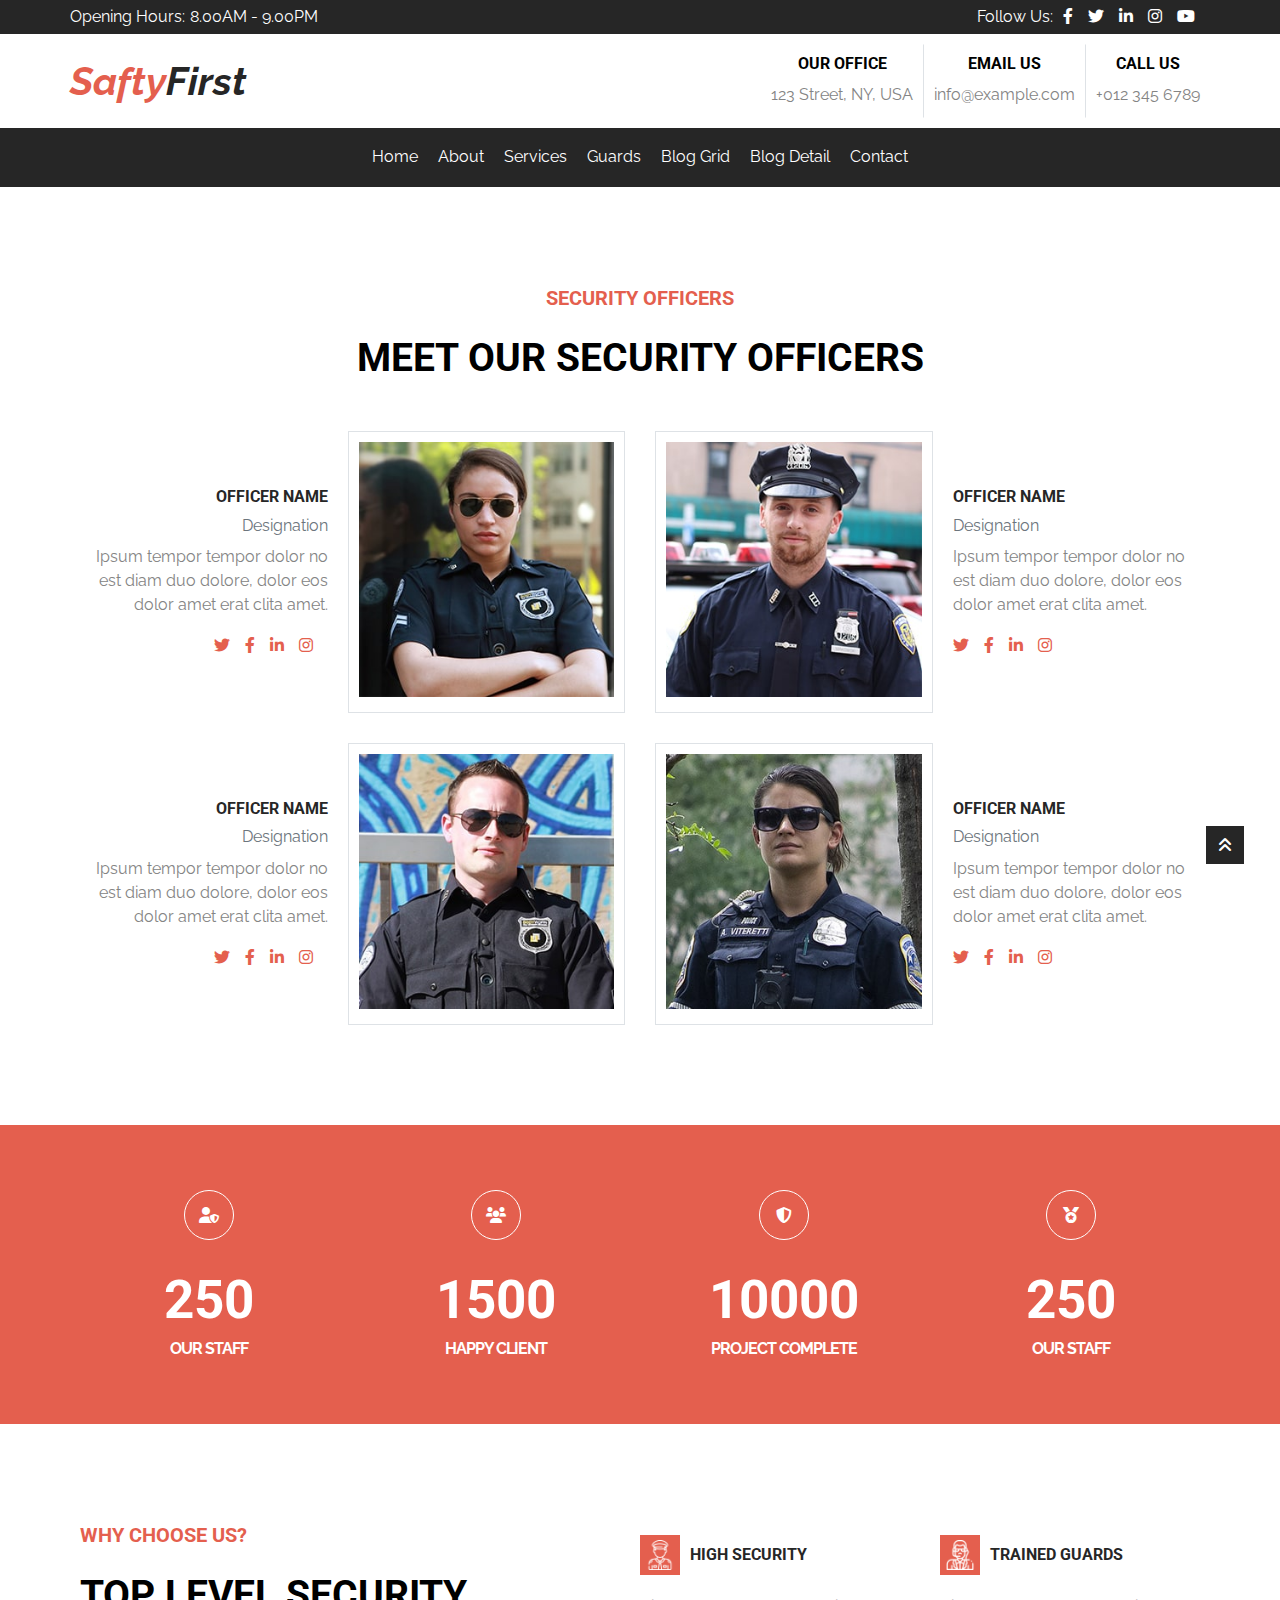
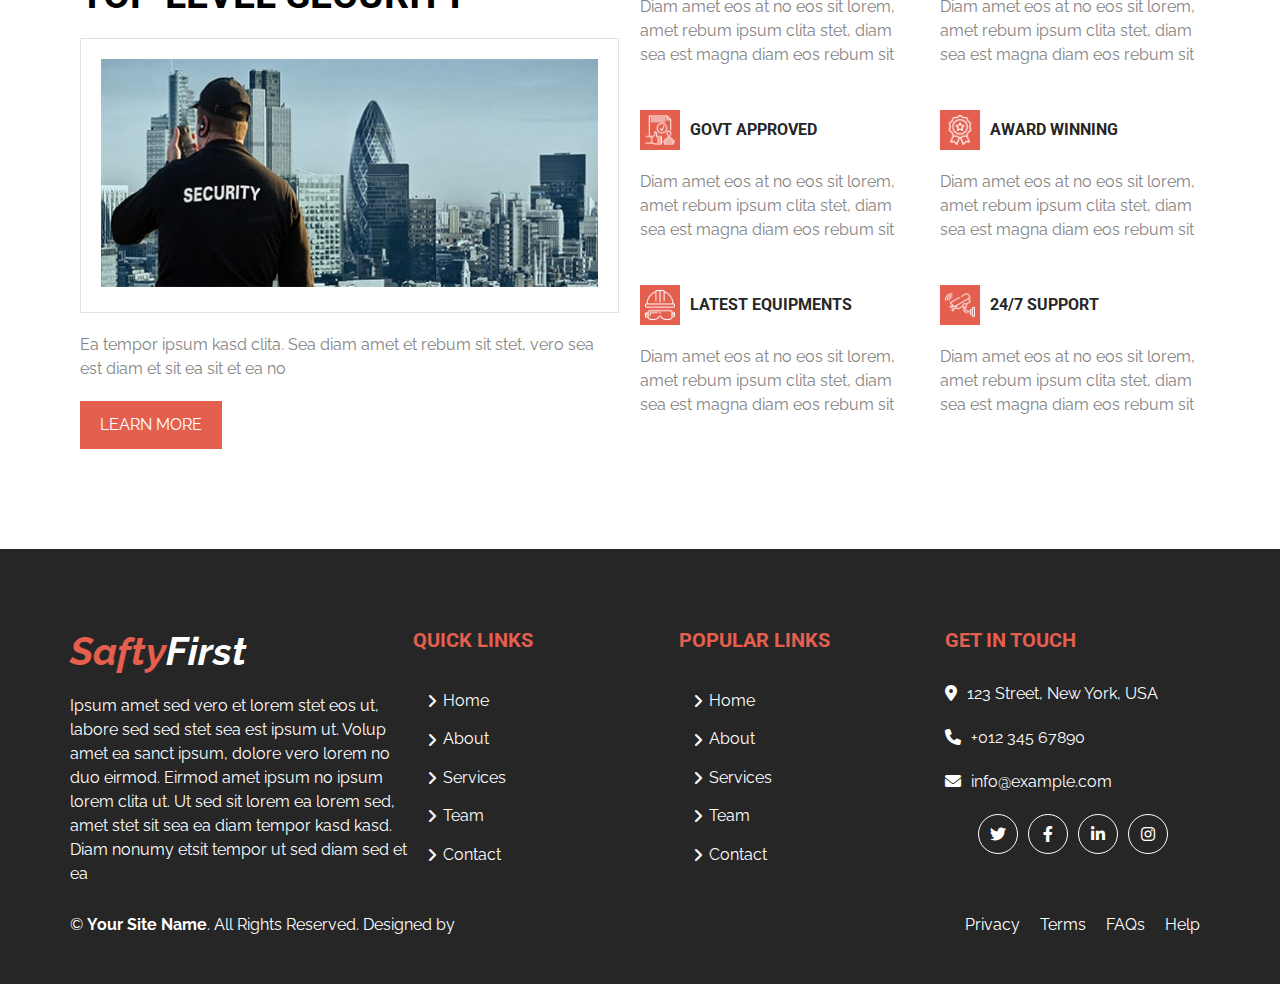
<file: guards.html>
<!DOCTYPE html>
<html lang="en">

<head>
    <meta charset="UTF-8">
    <meta http-equiv="X-UA-Compatible" content="IE=edge">
    <meta name="viewport" content="width=device-width, initial-scale=1.0">
    <title>SafetyFirst</title>
    <!-- Main CSS file -->
    <link rel="stylesheet" href="./css/main.css">
    <!-- Sub-page CSS File -->
    <link rel="stylesheet" href="./css/sub-pages.css">
    <!-- Noramilze File -->
    <link rel="stylesheet" href="./css/normalize.css">
    <!-- Font Awesome Lib -->
    <link rel="stylesheet" href="./css/all.min.css">
    <!-- Google Fonts -->
    <link rel="preconnect" href="https://fonts.googleapis.com">
    <link rel="preconnect" href="https://fonts.gstatic.com" crossorigin>
    <link
        href="https://fonts.googleapis.com/css2?family=Raleway:wght@100;200;300;400;500;600;700;800;900&family=Roboto:wght@100;300;400;500;700;900&display=swap"
        rel="stylesheet">
    <!-- Tab Icon -->
    <link rel="shortcut icon" type="image/png" href="./photos/Tab-icon.png">
</head>

<body>
    <!-- Start Header -->
    <header>
        <div class="follow">
            <div class="container">
                <div class="open">
                    <p>Opening Hours:</p>
                    <span>8.00AM - 9.00PM</span>
                </div>
                <div class="socials">
                    <p>Follow Us:</p>
                    <a href="#"><i class="fa-brands fa-facebook-f"></i></a>
                    <a href="#"><i class="fa-brands fa-twitter"></i></a>
                    <a href="#"><i class="fa-brands fa-linkedin-in"></i></a>
                    <a href="#"><i class="fa-brands fa-instagram"></i></a>
                    <a href="#"><i class="fa-brands fa-youtube"></i></a>
                </div>
            </div>
        </div>
        <div class="sec">
            <div class="container">
                <div class="logo">
                    <a href="./index.html"><span>Safty</span>First</a>
                </div>
                <div class="cont">
                    <div>
                        <h6>OUR OFFICE</h6>
                        <p>123 Street, NY, USA</p>
                    </div>
                    <div>
                        <h6>EMAIL US</h6>
                        <p>info@example.com</p>
                    </div>
                    <div>
                        <h6>CALL US</h6>
                        <p>+012 345 6789</p>
                    </div>
                </div>
            </div>
        </div>
        <div class="list sub-page">
            <div class="logo">
                <a href="./index.html"><span>Safty</span>First</a>
            </div>
            <div class="meun">
                <div class="icon">
                    <span></span>
                    <span></span>
                    <span></span>
                </div>
                <ul>
                    <li><a href="./index.html">home</a></li>
                    <li><a href="./about.html">about</a></li>
                    <li><a href="./services.html">services</a></li>
                    <li><a href="./guards.html">guards</a></li>
                    <li><a href="./blog-grid.html">blog grid</a></li>
                    <li><a href="./blog-detail.html">blog detail</a></li>
                    <li><a href="./contact.html">contact</a></li>
                </ul>
            </div>
        </div>
    </header>
    <!-- End Header -->
    <!-- Start Team -->
    <div class="team">
        <h5 class="main-title">Security Officers</h5>
        <h1>Meet Our Security Officers</h1>
        <div class="container">
            <div class="member">
                <div class="text right">
                    <h6>Officer Name</h6>
                    <span>Designation</span>
                    <p>Ipsum tempor tempor dolor no est diam duo dolore, dolor eos dolor amet erat clita amet.</p>
                    <div class="social">
                        <a href="#"><i class="fa-brands fa-twitter"></i></a>
                        <a href="#"><i class="fa-brands fa-facebook-f"></i></a>
                        <a href="#"><i class="fa-brands fa-linkedin-in"></i></a>
                        <a href="#"><i class="fa-brands fa-instagram"></i></a>
                    </div>
                </div>
                <div class="image">
                    <img src="./photos/team-1.jpg" alt="photo">
                </div>
            </div>
            <div class="member">
                <div class="image">
                    <img src="./photos/team-2.jpg" alt="photo">
                </div>
                <div class="text">
                    <h6>Officer Name</h6>
                    <span>Designation</span>
                    <p>Ipsum tempor tempor dolor no est diam duo dolore, dolor eos dolor amet erat clita amet.</p>
                    <div class="social">
                        <a href="#"><i class="fa-brands fa-twitter"></i></a>
                        <a href="#"><i class="fa-brands fa-facebook-f"></i></a>
                        <a href="#"><i class="fa-brands fa-linkedin-in"></i></a>
                        <a href="#"><i class="fa-brands fa-instagram"></i></a>
                    </div>
                </div>
            </div>
            <div class="member">
                <div class="text right">
                    <h6>Officer Name</h6>
                    <span>Designation</span>
                    <p>Ipsum tempor tempor dolor no est diam duo dolore, dolor eos dolor amet erat clita amet.</p>
                    <div class="social">
                        <a href="#"><i class="fa-brands fa-twitter"></i></a>
                        <a href="#"><i class="fa-brands fa-facebook-f"></i></a>
                        <a href="#"><i class="fa-brands fa-linkedin-in"></i></a>
                        <a href="#"><i class="fa-brands fa-instagram"></i></a>
                    </div>
                </div>
                <div class="image">
                    <img src="./photos/team-3.jpg" alt="photo">
                </div>
            </div>
            <div class="member">
                <div class="image">
                    <img src="./photos/team-4.jpg" alt="photo">
                </div>
                <div class="text">
                    <h6>Officer Name</h6>
                    <span>Designation</span>
                    <p>Ipsum tempor tempor dolor no est diam duo dolore, dolor eos dolor amet erat clita amet.</p>
                    <div class="social">
                        <a href="#"><i class="fa-brands fa-twitter"></i></a>
                        <a href="#"><i class="fa-brands fa-facebook-f"></i></a>
                        <a href="#"><i class="fa-brands fa-linkedin-in"></i></a>
                        <a href="#"><i class="fa-brands fa-instagram"></i></a>
                    </div>
                </div>
            </div>
        </div>
    </div>
    <!-- End Team -->
    <!-- Start Facts -->
    <div class="facts">
        <div class="container">
            <div class="box">
                <div class="icon"><i class="fa-solid fa-user-shield"></i></div>
                <h4>250</h4>
                <span>Our Staff</span>
            </div>
            <div class="box">
                <div class="icon"><i class="fa-solid fa-users"></i></div>
                <h4>1500</h4>
                <span>Happy Client</span>
            </div>
            <div class="box">
                <div class="icon"><i class="fa-solid fa-shield"></i></div>
                <h4>10000</h4>
                <span>Project Complete</span>
            </div>
            <div class="box">
                <div class="icon"><i class="fa-solid fa-medal"></i></div>
                <h4>250</h4>
                <span>Our Staff</span>
            </div>
        </div>
    </div>
    <!-- End Facts -->
    <!-- Start Features -->
    <div class="features">
        <div class="container">
            <div class="main">
                <h5 class="main-title">Why Choose Us?</h5>
                <h1>Top Level Security</h1>
                <div class="image">
                    <img src="./photos/feature.jpg" alt="photo">
                </div>
                <p>Ea tempor ipsum kasd clita. Sea diam amet et rebum sit stet, vero sea est diam et sit ea sit et ea no
                </p>
                <a href="#" class="comp">learn more</a>
            </div>
            <div class="boxes">
                <div class="feature">
                    <div class="head">
                        <img src="./photos/policeman-white.png" alt="photo">
                        <h6>High Security</h6>
                    </div>
                    <p>Diam amet eos at no eos sit lorem, amet rebum ipsum clita stet, diam sea est magna diam eos rebum
                        sit</p>
                </div>
                <div class="feature">
                    <div class="head">
                        <img src="./photos/bodyguard.png" alt="photo">
                        <h6>Trained Guards</h6>
                    </div>
                    <p>Diam amet eos at no eos sit lorem, amet rebum ipsum clita stet, diam sea est magna diam eos rebum
                        sit</p>
                </div>
                <div class="feature">
                    <div class="head">
                        <img src="./photos/approval-w.png" alt="photo">
                        <h6>Govt Approved</h6>
                    </div>
                    <p>Diam amet eos at no eos sit lorem, amet rebum ipsum clita stet, diam sea est magna diam eos rebum
                        sit</p>
                </div>
                <div class="feature">
                    <div class="head">
                        <img src="./photos/badge-w.png" alt="photo">
                        <h6>Award Winning</h6>
                    </div>
                    <p>Diam amet eos at no eos sit lorem, amet rebum ipsum clita stet, diam sea est magna diam eos rebum
                        sit</p>
                </div>
                <div class="feature">
                    <div class="head">
                        <img src="./photos/helmet-w.png" alt="photo">
                        <h6>Latest Equipments</h6>
                    </div>
                    <p>Diam amet eos at no eos sit lorem, amet rebum ipsum clita stet, diam sea est magna diam eos rebum
                        sit</p>
                </div>
                <div class="feature">
                    <div class="head">
                        <img src="./photos/cctv-camera-w.png" alt="photo">
                        <h6>24/7 Support</h6>
                    </div>
                    <p>Diam amet eos at no eos sit lorem, amet rebum ipsum clita stet, diam sea est magna diam eos rebum
                        sit</p>
                </div>
            </div>
        </div>
    </div>
    <!-- End Features -->
    <!-- Start Footer -->
    <!-- Start Footer -->
    <footer>
        <div class="container">
            <div class="cont">
                <div class="item para">
                    <div class="logo">
                        <a href="./index.html"><span>Safty</span>First</a>
                    </div>
                    <p>Ipsum amet sed vero et lorem stet eos ut, labore sed sed stet sea est ipsum ut. Volup amet ea
                        sanct
                        ipsum, dolore vero lorem no duo eirmod. Eirmod amet ipsum no ipsum lorem clita ut. Ut sed sit
                        lorem
                        ea lorem sed, amet stet sit sea ea diam tempor kasd kasd. Diam nonumy etsit tempor ut sed diam
                        sed
                        et ea</p>
                </div>
                <div class="item list">
                    <h5>Quick Links</h5>
                    <ul>
                        <li><a href="./index.html">home</a></li>
                        <li><a href="./about.html">about</a></li>
                        <li><a href="services.html">services</a></li>
                        <li><a href="./guards.html">team</a></li>
                        <li><a href="./contact.html">contact</a></li>
                    </ul>
                </div>
                <div class="item list">
                    <h5>Popular Links</h5>
                    <ul>
                        <li><a href="./index.html">home</a></li>
                        <li><a href="./about.html">about</a></li>
                        <li><a href="services.html">services</a></li>
                        <li><a href="./guards.html">team</a></li>
                        <li><a href="./contact.html">contact</a></li>
                    </ul>
                </div>
                <div class="item info">
                    <h5>Get In Touch</h5>
                    <p><i class="fa-solid fa-location-dot"></i>123 Street, New York, USA</p>
                    <p><i class="fa-solid fa-phone"></i>+012 345 67890</p>
                    <p><i class="fa-solid fa-envelope"></i>info@example.com</p>
                    <div class="social">
                        <a href="#"><i class="fa-brands fa-twitter"></i></a>
                        <a href="#"><i class="fa-brands fa-facebook-f"></i></a>
                        <a href="#"><i class="fa-brands fa-linkedin-in"></i></a>
                        <a href="#"><i class="fa-brands fa-instagram"></i></a>
                    </div>
                </div>
            </div>
            <div class="copy">
                <p>© <a href="#">Your Site Name</a>. All Rights Reserved. Designed by</p>
                <div>
                    <ul>
                        <li><a href="#">Privacy</a></li>
                        <li><a href="#">Terms</a></li>
                        <li><a href="#">FAQs</a></li>
                        <li><a href="#">Help</a></li>
                    </ul>
                </div>
            </div>
        </div>
    </footer>
    <!-- End Footer -->
    <!-- Start Scroll -->
    <a href="#" class="scroll"><i class="fa-solid fa-angles-up"></i></a>
    <!-- End Scroll -->
</body>

</html>
</file>
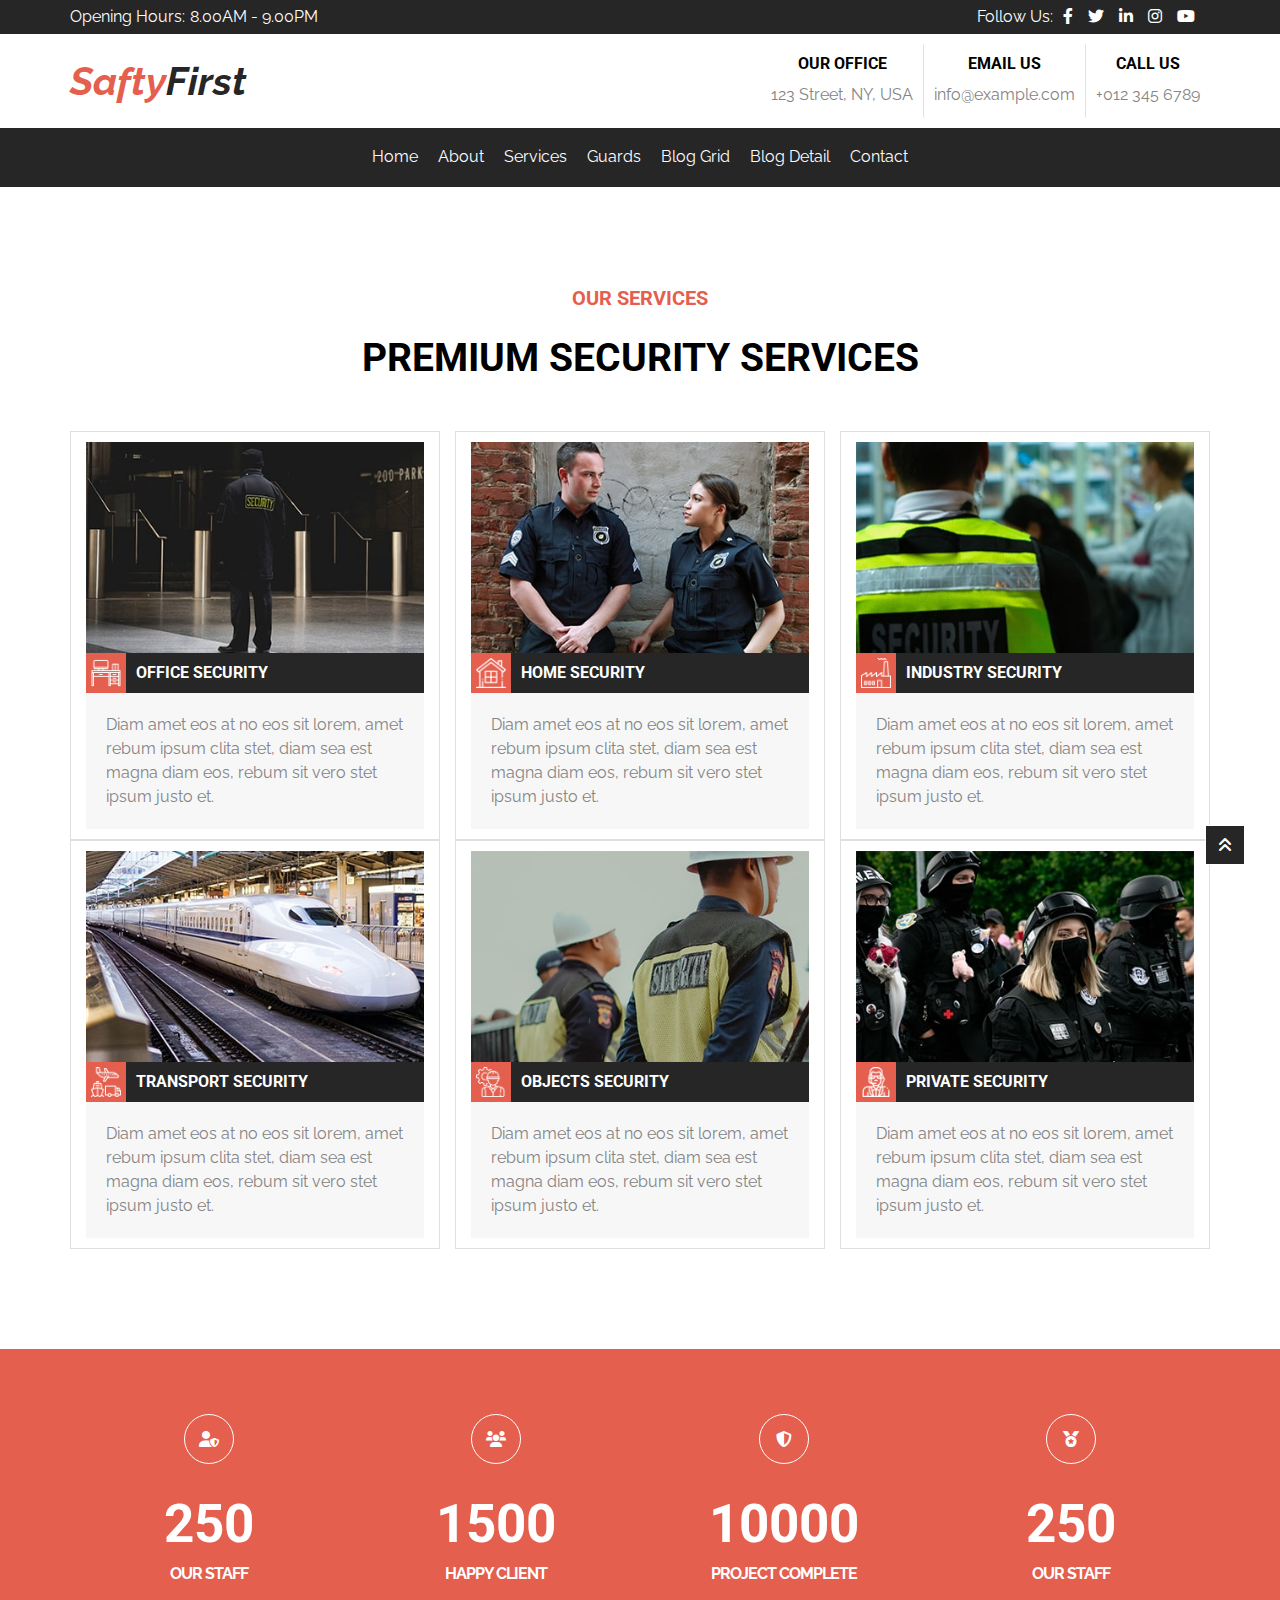
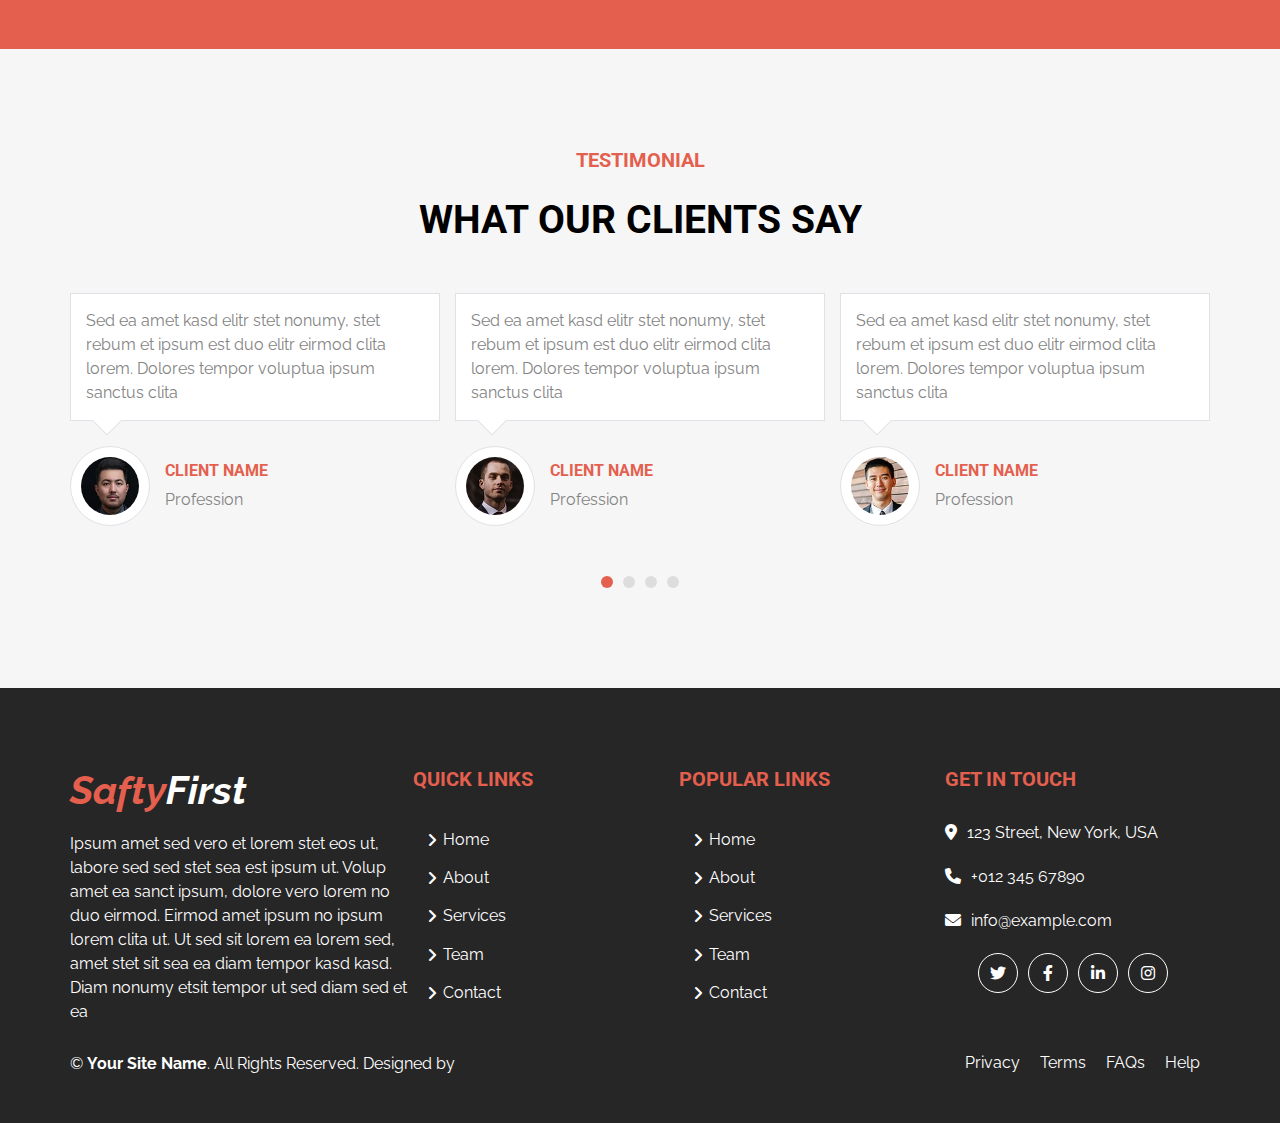
<file: services.html>
<!DOCTYPE html>
<html lang="en">

<head>
    <meta charset="UTF-8">
    <meta http-equiv="X-UA-Compatible" content="IE=edge">
    <meta name="viewport" content="width=device-width, initial-scale=1.0">
    <title>SafetyFirst</title>
    <!-- Main CSS file -->
    <link rel="stylesheet" href="./css/main.css">
    <!-- Sub-page CSS File -->
    <link rel="stylesheet" href="./css/sub-pages.css">
    <!-- Noramilze File -->
    <link rel="stylesheet" href="./css/normalize.css">
    <!-- Font Awesome Lib -->
    <link rel="stylesheet" href="./css/all.min.css">
    <!-- Google Fonts -->
    <link rel="preconnect" href="https://fonts.googleapis.com">
    <link rel="preconnect" href="https://fonts.gstatic.com" crossorigin>
    <link
        href="https://fonts.googleapis.com/css2?family=Raleway:wght@100;200;300;400;500;600;700;800;900&family=Roboto:wght@100;300;400;500;700;900&display=swap"
        rel="stylesheet">
    <!-- Tab Icon -->
    <link rel="shortcut icon" type="image/png" href="./photos/Tab-icon.png">
</head>

<body>
    <!-- Start Header -->
    <header>
        <div class="follow">
            <div class="container">
                <div class="open">
                    <p>Opening Hours:</p>
                    <span>8.00AM - 9.00PM</span>
                </div>
                <div class="socials">
                    <p>Follow Us:</p>
                    <a href="#"><i class="fa-brands fa-facebook-f"></i></a>
                    <a href="#"><i class="fa-brands fa-twitter"></i></a>
                    <a href="#"><i class="fa-brands fa-linkedin-in"></i></a>
                    <a href="#"><i class="fa-brands fa-instagram"></i></a>
                    <a href="#"><i class="fa-brands fa-youtube"></i></a>
                </div>
            </div>
        </div>
        <div class="sec">
            <div class="container">
                <div class="logo">
                    <a href="./index.html"><span>Safty</span>First</a>
                </div>
                <div class="cont">
                    <div>
                        <h6>OUR OFFICE</h6>
                        <p>123 Street, NY, USA</p>
                    </div>
                    <div>
                        <h6>EMAIL US</h6>
                        <p>info@example.com</p>
                    </div>
                    <div>
                        <h6>CALL US</h6>
                        <p>+012 345 6789</p>
                    </div>
                </div>
            </div>
        </div>
        <div class="list sub-page">
            <div class="logo">
                <a href="./index.html"><span>Safty</span>First</a>
            </div>
            <div class="meun">
                <div class="icon">
                    <span></span>
                    <span></span>
                    <span></span>
                </div>
                <ul>
                    <li><a href="./index.html">home</a></li>
                    <li><a href="./about.html">about</a></li>
                    <li><a href="./services.html">services</a></li>
                    <li><a href="./guards.html">guards</a></li>
                    <li><a href="./blog-grid.html">blog grid</a></li>
                    <li><a href="./blog-detail.html">blog detail</a></li>
                    <li><a href="./contact.html">contact</a></li>
                </ul>
            </div>
        </div>
    </header>
    <!-- End Header -->
    <!-- Start Services -->
    <div class="services">
        <h5 class="main-title">Our Services</h5>
        <h1>Premium Security Services</h1>
        <div class="container">
            <div class="serv">
                <div class="image">
                    <img src="./photos/service-1.jpg" alt="photo">
                    <div class="text">
                        <img src="./photos/desktop.png" alt="photo">
                        <h6>Office Security</h6>
                    </div>
                </div>
                <p> Diam amet eos at no eos sit lorem, amet rebum ipsum clita stet, diam sea est magna diam eos, rebum
                    sit vero stet ipsum justo et.</p>
            </div>
            <div class="serv">
                <div class="image">
                    <img src="./photos/service-2.jpg" alt="photo">
                    <div class="text">
                        <img src="./photos/home.png" alt="photo">
                        <h6>Home Security</h6>
                    </div>
                </div>
                <p> Diam amet eos at no eos sit lorem, amet rebum ipsum clita stet, diam sea est magna diam eos, rebum
                    sit vero stet ipsum justo et.</p>
            </div>
            <div class="serv">
                <div class="image">
                    <img src="./photos/service-3.jpg" alt="photo">
                    <div class="text">
                        <img src="./photos/factory.png" alt="photo">
                        <h6>Industry Security</h6>
                    </div>
                </div>
                <p> Diam amet eos at no eos sit lorem, amet rebum ipsum clita stet, diam sea est magna diam eos, rebum
                    sit vero stet ipsum justo et.</p>
            </div>
            <div class="serv">
                <div class="image">
                    <img src="./photos/service-4.jpg" alt="photo">
                    <div class="text">
                        <img src="./photos/transportation.png" alt="photo">
                        <h6>Transport Security</h6>
                    </div>
                </div>
                <p> Diam amet eos at no eos sit lorem, amet rebum ipsum clita stet, diam sea est magna diam eos, rebum
                    sit vero stet ipsum justo et.</p>
            </div>
            <div class="serv">
                <div class="image">
                    <img src="./photos/service-5.jpg" alt="photo">
                    <div class="text">
                        <img src="./photos/worker.png" alt="photo">
                        <h6>Objects Security</h6>
                    </div>
                </div>
                <p> Diam amet eos at no eos sit lorem, amet rebum ipsum clita stet, diam sea est magna diam eos, rebum
                    sit vero stet ipsum justo et.</p>
            </div>
            <div class="serv">
                <div class="image">
                    <img src="./photos/service-6.jpg" alt="photo">
                    <div class="text">
                        <img src="./photos/bodyguard.png" alt="photo">
                        <h6>Private Security</h6>
                    </div>
                </div>
                <p> Diam amet eos at no eos sit lorem, amet rebum ipsum clita stet, diam sea est magna diam eos, rebum
                    sit vero stet ipsum justo et.</p>
            </div>
        </div>
    </div>
    <!-- End Services -->
    <!-- Start Facts -->
    <div class="facts">
        <div class="container">
            <div class="box">
                <div class="icon"><i class="fa-solid fa-user-shield"></i></div>
                <h4>250</h4>
                <span>Our Staff</span>
            </div>
            <div class="box">
                <div class="icon"><i class="fa-solid fa-users"></i></div>
                <h4>1500</h4>
                <span>Happy Client</span>
            </div>
            <div class="box">
                <div class="icon"><i class="fa-solid fa-shield"></i></div>
                <h4>10000</h4>
                <span>Project Complete</span>
            </div>
            <div class="box">
                <div class="icon"><i class="fa-solid fa-medal"></i></div>
                <h4>250</h4>
                <span>Our Staff</span>
            </div>
        </div>
    </div>
    <!-- End Facts -->
    <!-- Start Testimonial -->
    <div class="testimonial">
        <h5 class="main-title">Testimonial</h5>
        <h1>What Our Clients Say</h1>
        <div class="container">
            <div class="test">
                <p>Sed ea amet kasd elitr stet nonumy, stet rebum et ipsum est duo elitr eirmod clita lorem. Dolores
                    tempor voluptua ipsum sanctus clita</p>
                <div class="client">
                    <div class="image">
                        <img src="./photos/testimonial-1.jpg" alt="photo">
                    </div>
                    <div class="text">
                        <h6>Client Name</h6>
                        <span>Profession</span>
                    </div>
                </div>
            </div>
            <div class="test">
                <p>Sed ea amet kasd elitr stet nonumy, stet rebum et ipsum est duo elitr eirmod clita lorem. Dolores
                    tempor voluptua ipsum sanctus clita</p>
                <div class="client">
                    <div class="image">
                        <img src="./photos/testimonial-2.jpg" alt="photo">
                    </div>
                    <div class="text">
                        <h6>Client Name</h6>
                        <span>Profession</span>
                    </div>
                </div>
            </div>
            <div class="test">
                <p>Sed ea amet kasd elitr stet nonumy, stet rebum et ipsum est duo elitr eirmod clita lorem. Dolores
                    tempor voluptua ipsum sanctus clita</p>
                <div class="client">
                    <div class="image">
                        <img src="./photos/testimonial-3.jpg" alt="photo">
                    </div>
                    <div class="text">
                        <h6>Client Name</h6>
                        <span>Profession</span>
                    </div>
                </div>
            </div>
        </div>
        <nav>
            <div class="dot active"></div>
            <div class="dot"></div>
            <div class="dot"></div>
            <div class="dot"></div>
        </nav>
    </div>
    <!-- End Testimonial -->
    <!-- Start Footer -->
    <footer>
        <div class="container">
            <div class="cont">
                <div class="item para">
                    <div class="logo">
                        <a href="./index.html"><span>Safty</span>First</a>
                    </div>
                    <p>Ipsum amet sed vero et lorem stet eos ut, labore sed sed stet sea est ipsum ut. Volup amet ea
                        sanct
                        ipsum, dolore vero lorem no duo eirmod. Eirmod amet ipsum no ipsum lorem clita ut. Ut sed sit
                        lorem
                        ea lorem sed, amet stet sit sea ea diam tempor kasd kasd. Diam nonumy etsit tempor ut sed diam
                        sed
                        et ea</p>
                </div>
                <div class="item list">
                    <h5>Quick Links</h5>
                    <ul>
                        <li><a href="./index.html">home</a></li>
                        <li><a href="./about.html">about</a></li>
                        <li><a href="services.html">services</a></li>
                        <li><a href="./guards.html">team</a></li>
                        <li><a href="./contact.html">contact</a></li>
                    </ul>
                </div>
                <div class="item list">
                    <h5>Popular Links</h5>
                    <ul>
                        <li><a href="./index.html">home</a></li>
                        <li><a href="./about.html">about</a></li>
                        <li><a href="services.html">services</a></li>
                        <li><a href="./guards.html">team</a></li>
                        <li><a href="./contact.html">contact</a></li>
                    </ul>
                </div>
                <div class="item info">
                    <h5>Get In Touch</h5>
                    <p><i class="fa-solid fa-location-dot"></i>123 Street, New York, USA</p>
                    <p><i class="fa-solid fa-phone"></i>+012 345 67890</p>
                    <p><i class="fa-solid fa-envelope"></i>info@example.com</p>
                    <div class="social">
                        <a href="#"><i class="fa-brands fa-twitter"></i></a>
                        <a href="#"><i class="fa-brands fa-facebook-f"></i></a>
                        <a href="#"><i class="fa-brands fa-linkedin-in"></i></a>
                        <a href="#"><i class="fa-brands fa-instagram"></i></a>
                    </div>
                </div>
            </div>
            <div class="copy">
                <p>© <a href="#">Your Site Name</a>. All Rights Reserved. Designed by</p>
                <div>
                    <ul>
                        <li><a href="#">Privacy</a></li>
                        <li><a href="#">Terms</a></li>
                        <li><a href="#">FAQs</a></li>
                        <li><a href="#">Help</a></li>
                    </ul>
                </div>
            </div>
        </div>
    </footer>
    <!-- End Footer -->
    <!-- Start Scroll -->
    <a href="#" class="scroll"><i class="fa-solid fa-angles-up"></i></a>
    <!-- End Scroll -->
</body>

</html>
</file>
<file: css/main.css>
/* Start Variables */

:root {
    --main-color: #E45F4E;
    --title-color: #262626;
    --para-color: #848484;
    --section-padd: 100px;
    --trans-dur: 0.3s;
}

/* End Variables */

/* Start Global Rules */

* {
    box-sizing: border-box;
    margin: 0;
    padding: 0;
}

html {
    scroll-behavior: smooth;
}

body {
    font-family: "Raleway", sans-serif;
}

a {
    text-decoration: none;
}

ul {
    list-style: none;
    padding: 0;
    margin: 0;
}

h1,
h2,
h3,
h4,
h5,
h6 {
    font-family: "Roboto", sans-serif;
}

p {
    line-height: 1.5;
}

.container {
    margin: auto;
    padding-left: 15px;
    padding-right: 15px;
    margin-left: auto;
    margin-right: auto;
}

@media (min-width: 768px) {
    .container {
        width: 750px;
    }
}

@media (min-width: 992px) {
    .container {
        width: 970px;
    }
}

@media (min-width: 1200px) {
    .container {
        width: 1170px;
    }
}

/* End Global Rules */

/* Start Component */

h5.main-title {
    font-size: 20px;
    text-align: center;
    color: var(--main-color, #E45F4E);
    text-transform: uppercase;
}

h5.main-title+h1 {
    font-size: 39px;
    text-align: center;
    text-transform: uppercase;
    margin-bottom: 50px;
}

@media (max-width: 576px) {
    h5.main-title+h1 {
        font-size: 30px;
    }
}

a.comp {
    text-transform: uppercase;
    color: white;
    display: block;
    width: fit-content;
    background-color: var(--main-color, #E45F4E);
    padding: 15px 20px;
    transition: var(--trans-dur, 0.3s);
    -webkit-transition: var(--trans-dur, 0.3s);
    -moz-transition: var(--trans-dur, 0.3s);
    -ms-transition: var(--trans-dur, 0.3s);
    -o-transition: var(--trans-dur, 0.3s);
}

a.comp:hover {
    background-color: #c7321e;
}

.logo a {
    display: block;
    color: var(--title-color, #262626);
    font-size: 39px;
    font-weight: 700;
    font-style: italic;
}

@media (max-width: 350px) {
    .logo a {
        font-size: 25px;
    }
}

.logo a span {
    color: var(--main-color, #E45F4E);
}


/* End Component */

/* Start Header */

/* Start Follow */

header .follow {
    background-color: var(--title-color, #262626);
    color: white;
    padding: 5px 0;
}

header .follow .container {
    display: flex;
    justify-content: space-between;
    align-items: center;
}

@media (max-width: 991px) {
    header .follow .container {
        flex-direction: column;
        gap: 10px;
    }
}

header .follow .container .open,
header .follow .socials {
    display: flex;
    align-content: center;
}

header .follow .open span {
    display: block;
    margin-left: 5px;
    line-height: 1.5;
}

header .follow .socials {
    display: flex;
    align-items: center;
}

header .follow .socials p {
    margin-right: 10px;
}

header .follow .socials a {
    display: block;
    color: white;
    margin-right: 15px;
}

/* End Follow */

/* Start Sec */

header .sec {
    padding: 10px 0;
}

header .sec .container {
    display: flex;
    justify-content: space-between;
    align-items: center;
}

@media (max-width:991px) {
    header .sec .container {
        justify-content: center;
    }
}

@media (max-width:991px) {
    header .sec .logo {
        display: none;
    }
}

header .cont {
    display: flex;
    justify-content: center;
    align-items: center;
}

header .sec .cont div {
    padding: 10px;
    text-align: center;
}

header .sec .cont div:nth-child(2) {
    border-width: 1px;
    border-style: solid;
    border-color: transparent #dee2e6;
}

header .sec .cont div h6 {
    font-size: 16px;
    margin-bottom: 10px;
}

header .sec .cont div p {
    color: var(--para-color, #848484);
}

/* End Sec */

/* Start List */

header .list {
    background-color: var(--title-color, #262626);
    padding: 10px;
    display: flex;
    justify-content: space-between;
    align-items: center;
}

@media (min-width: 991px) {
    header .list {
        display: none;
    }
}

header .list .logo a {
    color: white;
}

header .list .meun {
    position: relative;
}

header .list .meun .icon {
    display: flex;
    flex-direction: column;
    justify-content: space-evenly;
    align-items: center;
    width: 40px;
    height: 31px;
    border: 1px solid #3c3c3c;
    cursor: pointer;
}

header .list .meun .icon span {
    background-color: rgba(255, 255, 255, 0.5);
    width: 90%;
    height: 3px;
    display: block;
}

header .list .meun ul {
    position: absolute;
    left: -90px;
    top: 100%;
    background-color: var(--title-color, #262626);
    width: 130px;
    opacity: 0;
    z-index: -1;
    transition: var(--trans-dur, 0.3s);
    -webkit-transition: var(--trans-dur, 0.3s);
    -moz-transition: var(--trans-dur, 0.3s);
    -ms-transition: var(--trans-dur, 0.3s);
    -o-transition: var(--trans-dur, 0.3s);
}

header .list .meun:hover ul {
    z-index: 1;
    opacity: 1;
}

header .list .meun ul li a {
    display: block;
    text-transform: capitalize;
    padding: 10px;
    color: white;
    text-align: center;
    transition: var(--trans-dur, 0.3s);
    -webkit-transition: var(--trans-dur, 0.3s);
    -moz-transition: var(--trans-dur, 0.3s);
    -ms-transition: var(--trans-dur, 0.3s);
    -o-transition: var(--trans-dur, 0.3s);
}

header .list .meun ul li a:hover {
    color: var(--main-color, #E45F4E);
    padding-left: 15px;
}

/* End List */

/* End Header */

/* Start Landing */

.landing {
    position: relative;
    background-image: url(../photos/carousel-1.jpg);
    background-position: center center;
    height: calc(100vh - 129px);
}

@media (min-width: 1199px) {
    .landing {
        height: 100vh;
    }
}

.landing::before {
    content: "";
    position: absolute;
    top: 0;
    left: 0;
    width: 100%;
    height: 100%;
    background-color: rgb(0 0 0 / 27%);
}

.landing .content {
    position: relative;
    height: 100%;
}

.landing .content ul.main {
    position: absolute;
    top: 20px;
    left: 50%;
    transform: translateX(-50%);
    -webkit-transform: translateX(-50%);
    -moz-transform: translateX(-50%);
    -ms-transform: translateX(-50%);
    -o-transform: translateX(-50%);
    display: flex;
    align-items: center;
    justify-content: center;
    width: 100%;
}

@media (max-width: 991px) {
    .landing .content ul.main {
        display: none;
    }
}

.landing .content ul.main>li>a,
.landing .content ul li.bb {
    display: block;
    color: white;
    text-transform: capitalize;
    font-weight: bold;
    letter-spacing: 1px;
    width: fit-content;
    margin-right: 30px;
    position: relative;
    cursor: pointer;
    transition: var(--trans-dur, 0.3s);
    -webkit-transition: var(--trans-dur, 0.3s);
    -moz-transition: var(--trans-dur, 0.3s);
    -ms-transition: var(--trans-dur, 0.3s);
    -o-transition: var(--trans-dur, 0.3s);
}

.landing .content ul.main>li>a:hover,
.landing .content ul li.bb:hover {
    color: var(--main-color, #E45F4E);
}

.landing .content .sub-list {
    display: none;
    position: absolute;
    top: 100%;
    left: 50%;
    transform: translateX(-50%);
    -webkit-transform: translateX(-50%);
    -moz-transform: translateX(-50%);
    -ms-transform: translateX(-50%);
    -o-transform: translateX(-50%);
    background-color: white;
    width: 120px;
    transition: var(--trans-dur, 0.3s);
    -webkit-transition: var(--trans-dur, 0.3s);
    -moz-transition: var(--trans-dur, 0.3s);
    -ms-transition: var(--trans-dur, 0.3s);
    -o-transition: var(--trans-dur, 0.3s);
}

.landing .content li.bb:hover .sub-list {
    display: block;
}

.landing .content .sub-list a {
    display: block;
    color: black;
    padding: 10px 0;
    transition: var(--trans-dur, 0.3s);
    -webkit-transition: var(--trans-dur, 0.3s);
    -moz-transition: var(--trans-dur, 0.3s);
    -ms-transition: var(--trans-dur, 0.3s);
    -o-transition: var(--trans-dur, 0.3s);
    padding: 15px 10px;
}

.landing .content .sub-list a:hover {
    background-color: var(--main-color, #E45F4E);
    color: white;
}

.landing .content .text {
    position: absolute;
    top: 50%;
    left: 50%;
    transform: translate(-50%, -50%);
    -webkit-transform: translate(-50%, -50%);
    -moz-transform: translate(-50%, -50%);
    -ms-transform: translate(-50%, -50%);
    -o-transform: translate(-50%, -50%);
    text-align: center;
    width: 100%;
}

.landing .text h4 {
    font-size: 24px;
    color: var(--main-color, #E45F4E);
    text-transform: uppercase;
    font-weight: 700;
}

.landing .text h1 {
    font-size: 54px;
    color: white;
    text-transform: uppercase;
}

@media (max-width: 768px) {
    .landing .text h1 {
        font-size: 40px;
    }
}

.landing .text a {
    margin: 0 auto;

}

/* End Landing */

/* Start Three Boxes */

.three-boxes .container {
    display: flex;
    justify-content: space-between;
    align-items: center;
}

@media (max-width: 991px) {
    .three-boxes .container {
        flex-direction: column;
        width: auto;
        padding: 50px 0;
    }
}

.three-boxes .box {
    padding: 60px 20px;
    display: flex;
    justify-content: space-between;
    align-items: center;
    gap: 10px;
}

@media (max-width: 991px) {
    .three-boxes .box {
        padding: 10px 20px;
    }
}

.three-boxes .box:nth-child(2) {
    border-width: 1px;
    border-style: solid;
    border-color: transparent #dee2e6;
}

@media (max-width: 991px) {
    .three-boxes .box:nth-child(2) {
        border-color: #dee2e6 transparent;
    }
}

.three-boxes .box img {
    width: 70px;
}

.three-boxes .box .text {
    padding: 15px;
}

.three-boxes .box h5 {
    font-size: 20px;
    color: var(--title-color, #262626);
    margin-bottom: 20px;
    text-transform: uppercase;
}

@media (min-width: 991px) {
    .three-boxes .box h5 {
        text-align: center;
    }
}

.three-boxes .box p {
    color: var(--para-color, #848484);
}

/* End Three Boxes */

/* Start About */

.about {
    display: flex;
    align-items: center;
    background-color: #f6f6f6;
}

@media (max-width: 991px) {
    .about {
        flex-direction: column;
        align-items: flex-start;
    }
}

@media (max-width: 991px) {
    .about .image {
        width: 100%;
    }
}

.about .image img {
    width: 100%;
    vertical-align: top;
}

.about .text {
    padding: 0 30px;
}

@media (max-width: 991px) {
    .about .text {
        padding: 30px;
    }
}

.about .text .up {
    margin-bottom: 30px;
}

.about .text .up h5 {
    color: var(--main-color, #E45F4E);
    font-size: 20px;
}

.about .text .up h1 {
    font-size: 39px;
    color: var(--title-color, #262626);
    text-transform: uppercase;
    margin-bottom: 10px;
}

.about .text .up p {
    color: var(--para-color, #848484);
}

.about .text .main {
    display: flex;
    justify-content: space-between;
    align-items: center;
}

@media (max-width: 576px) {
    .about .text .main {
        flex-direction: column;
    }
}

.about .text .main .option {
    display: flex;
    flex-direction: column;
    gap: 10px;
    padding: 10px;
}

.about .text .option img {
    width: 70px;
}

.about .text .option h5 {
    font-size: 20px;
    color: var(--title-color, #262626);
    text-transform: uppercase;
}

.about .text .option p {
    color: var(--para-color, #848484);
}

.about .text a {
    margin-top: 20px;
}

/* End About */

/* Start Services */

.services {
    padding-top: var(--section-padd, 100px);
    padding-bottom: var(--section-padd, 100px);
}

.services .container {
    display: flex;
    flex-wrap: wrap;
    justify-content: space-between;
    align-items: center;
}

.services .container .serv {
    flex-basis: calc((100% - 30px) / 3);
    padding: 10px 15px;
    border: 1px solid #dfdfdf;
}

@media (max-width: 991px) {
    .services .container .serv {
        flex-basis: calc((100% - 30px) / 2);
        margin-bottom: 30px;
    }
}

@media (max-width: 768px) {
    .services .container .serv {
        flex-basis: 80%;
        margin: 0 auto 30px;
    }
}

@media (max-width: 576px) {
    .services .container .serv {
        flex-basis: 100%;
    }
}

.services .serv .image>img {
    width: 100%;
    vertical-align: top;
}

.services .serv .image .text {
    display: flex;
    align-items: center;
    background-color: var(--title-color, #262626);
}

.services .serv .image .text img {
    background-color: var(--main-color, #E45F4E);
    width: 40px;
    padding: 5px;
}

.services .serv .image .text h6 {
    margin: 0;
    flex: 1;
    font-size: 16px;
    color: white;
    text-transform: uppercase;
    padding: 0 10px;
}

.services .serv p {
    padding: 20px;
    background-color: #f7f7f7;
    color: var(--para-color, #848484);
}

/* End Services */

/* Start Facts */

.facts {
    padding-top: calc(var(--section-padd, 100px) / 2);
    padding-bottom: calc(var(--section-padd, 100px) / 2);
    background-color: var(--main-color, #E45F4E);
}

.facts .container {
    display: flex;
    flex-wrap: wrap;
    justify-content: space-between;
    align-items: center;
}

.facts .container .box {
    flex-basis: calc((100% - 30px) / 4);
    text-align: center;
    color: white;
    padding: 15px;
}

@media (max-width: 991px) {
    .facts .container .box {
        flex-basis: calc((100% - 30px) / 2);
        margin-bottom: 40px;
    }
}

@media (max-width: 576px) {
    .facts .container .box {
        flex-basis: 100%;
    }
}

.facts .box .icon {
    width: 50px;
    height: 50px;
    border: 1px solid white;
    border-radius: 50%;
    -webkit-border-radius: 50%;
    -moz-border-radius: 50%;
    -ms-border-radius: 50%;
    -o-border-radius: 50%;
    display: flex;
    justify-content: center;
    align-items: center;
    margin: 0 auto 30px;
}

.facts .box h4 {
    font-size: 53px;
    margin-bottom: 10px;
}

.facts .box span {
    font-size: 16px;
    display: block;
    font-weight: bold;
    text-transform: uppercase;
    letter-spacing: -1px;
}

/* End Facts */

/* Start Features */

.features {
    padding-top: var(--section-padd, 100px);
    padding-bottom: var(--section-padd, 100px);
}

.features .container {
    display: flex;
    justify-content: space-between;
}

@media (max-width: 991px) {
    .features .container {
        flex-direction: column;
    }
}

.features .main {
    padding: 0 10px;
    flex-basis: 49%;
}

@media (max-width: 991px) {
    .features .main {
        margin-bottom: 50px;
    }
}

.features .main h5,
.features .main h1 {
    text-align: left;
}

.features .main h1 {
    margin-bottom: 20px;
}

.features .main .image {
    padding: 20px;
    border: 1px solid #dee2e6;
}

.features .main .image img {
    width: 100%;
}

.features .main p {
    margin: 20px 0;
    color: var(--para-color, #848484);
}

.features .boxes {
    display: flex;
    flex-wrap: wrap;
    justify-content: space-between;
    align-items: center;
    flex-basis: 50%;
}

.features .boxes .feature {
    flex-basis: calc((100% - 30px) / 2);
    margin-bottom: 20px;
}

@media (max-width: 768px) {
    .features .boxes .feature {
        flex-basis: 90%;
        margin: 0 auto 20px;
    }
}

@media (max-width: 576px) {
    .features .boxes .feature {
        flex-basis: 100%;
    }
}

.features .boxes .feature .head {
    display: flex;
    align-items: center;
    margin-bottom: 20px;
}

.features .boxes .feature .head img {
    background-color: var(--main-color, #E45F4E);
    width: 40px;
    padding: 5px;
}

.features .boxes .feature .head h6 {
    font-size: 16px;
    color: var(--title-color, #262626);
    margin-left: 10px;
    text-transform: uppercase;
}

.features .boxes .feature p {
    color: var(--para-color, #848484);
}

/* End Features */

/* Start Subscribe */

.subscribe {
    background-color: var(--main-color, #E45F4E);
    padding-top: calc(var(--section-padd, 100px) / 2);
    padding-bottom: calc(var(--section-padd, 100px) / 2);
    text-align: center;
    color: white;
}

.subscribe h1 {
    font-size: 39px;
    text-transform: uppercase;
    margin-bottom: 20px;
}

@media (max-width: 768px) {
    .subscribe h1 {
        font-size: 32px;
    }
}

.subscribe p {
    margin-bottom: 30px;
}

.subscribe .put {
    position: relative;
    width: 40%;
    margin: 0 auto;
}

@media (max-width: 991px) {
    .subscribe .put {
        width: 50%;
    }
}

@media (max-width: 768px) {
    .subscribe .put {
        width: 70%;
    }
}

@media (max-width: 576px) {
    .subscribe .put {
        width: 90%;
    }
}

.subscribe .put input {
    width: 100%;
    padding: 10px;
}

.subscribe .put input:focus {
    outline: none;
}

.subscribe .put button {
    position: absolute;
    top: 0;
    right: 0;
    width: fit-content;
    padding: 10px;
    border-color: transparent;
    background-color: var(--title-color, #262626);
    color: white;
    cursor: pointer;
    transition: var(--trans-dur, 0.3s);
    -webkit-transition: var(--trans-dur, 0.3s);
    -moz-transition: var(--trans-dur, 0.3s);
    -ms-transition: var(--trans-dur, 0.3s);
    -o-transition: var(--trans-dur, 0.3s);
}

.subscribe .put button:hover {
    background-color: black;
}

/* End Subscribe */

/* Start Team */

.team {
    padding-top: var(--section-padd, 100px);
    padding-bottom: var(--section-padd, 100px);
}

.team .container {
    display: flex;
    flex-wrap: wrap;
    justify-content: space-between;
    align-items: center;
    gap: 30px;
}

.team .member {
    flex-basis: calc((100% - 30px) / 2);
    display: flex;
    align-items: center;
}

@media (max-width: 991px) {
    .team .member {
        flex-basis: 100%;
    }
}

.team .member .text {
    padding: 20px;
    flex-basis: 50%;
}

@media (max-width: 576px) {
    .team .member .text {
        padding: 10px;
    }
}

.team .member .text.right {
    text-align: right;
}

.team .member .text h6 {
    font-size: 16px;
    color: var(--title-color, #262626);
    margin-bottom: 10px;
    text-transform: uppercase;
}

.team .member .text span {
    display: block;
    color: #6c757d;
    margin-bottom: 10px;
}

.team .member .text p {
    color: var(--para-color, #848484);
}

.team .member .text .social {
    display: flex;
    align-items: center;
    margin-top: 20px;
}

.team .member .text.right .social {
    justify-content: flex-end;
}

.team .member .text .social a {
    display: block;
    margin-right: 15px;
    color: var(--main-color, #E45F4E);
    cursor: pointer;
    transition: var(--trans-dur, 0.3s);
    -webkit-transition: var(--trans-dur, 0.3s);
    -moz-transition: var(--trans-dur, 0.3s);
    -ms-transition: var(--trans-dur, 0.3s);
    -o-transition: var(--trans-dur, 0.3s);
}

.team .member .text .social a:hover {
    color: #c7321e;
}

.team .member .image {
    flex-basis: 50%;
    border: 1px solid #dee2e6;
    padding: 10px;
}

.team .member img {
    width: 100%;
}

/* End Team */

/* Start Testimonial */

.testimonial {
    padding-top: var(--section-padd, 100px);
    padding-bottom: var(--section-padd, 100px);
    background-color: #f6f6f6;
}

.testimonial .container {
    display: flex;
    flex-wrap: wrap;
    justify-content: space-between;
    align-items: center;
}

.testimonial .test {
    flex-basis: calc((100% - 30px) / 3);
}

@media (max-width: 768px) {
    .testimonial .test {
        flex-basis: calc((100% - 30px) / 2);
    }

    .testimonial .test:last-child {
        display: none;
    }
}

@media (max-width: 576px) {
    .testimonial .test {
        flex-basis: 100%;
    }

    .testimonial .test:nth-child(2) {
        display: none;
    }
}

.testimonial .test p {
    background-color: white;
    color: var(--para-color, #848484);
    padding: 15px;
    border: 1px solid #dee2e6;
    margin-bottom: 25px;
    position: relative;
}

.testimonial .test p::before {
    content: "";
    position: absolute;
    bottom: -11px;
    left: 25px;
    width: 20px;
    height: 20px;
    background-color: white;
    border-width: 1px;
    border-style: solid;
    border-color: transparent #dee2e6 #dee2e6 transparent;
    transform: rotate(45deg);
    -webkit-transform: rotate(45deg);
    -moz-transform: rotate(45deg);
    -ms-transform: rotate(45deg);
    -o-transform: rotate(45deg);
}

.testimonial .test .client {
    display: flex;
    align-items: center;
}

.testimonial .test .client .image {
    border-radius: 50%;
    -webkit-border-radius: 50%;
    -moz-border-radius: 50%;
    -ms-border-radius: 50%;
    -o-border-radius: 50%;
    background-color: white;
    padding: 10px;
    width: 80px;
    height: 80px;
    border: 1px solid #dee2e6;
    margin-right: 15px;
}

.testimonial .test .client .image img {
    width: 100%;
    border-radius: 50%;
    -webkit-border-radius: 50%;
    -moz-border-radius: 50%;
    -ms-border-radius: 50%;
    -o-border-radius: 50%;
}

.testimonial .test .client .text h6 {
    color: var(--main-color, #E45F4E);
    font-size: 16px;
    text-transform: uppercase;
    margin-bottom: 10px;

}

.testimonial .test .client .text span {
    color: var(--para-color, #848484);
}

.testimonial nav {
    display: flex;
    justify-content: center;
    align-items: center;
    margin-top: 50px;
}

.testimonial nav .dot {
    background-color: #dddddd;
    width: 12px;
    height: 12px;
    margin: 0 5px;
    border-radius: 50%;
    -webkit-border-radius: 50%;
    -moz-border-radius: 50%;
    -ms-border-radius: 50%;
    -o-border-radius: 50%;
    cursor: pointer;
}

.testimonial nav .dot.active {
    background-color: var(--main-color, #E45F4E);
}

/* End Testimonial */

/* Start Blog */

.blog {
    padding-top: var(--section-padd, 100px);
    padding-bottom: var(--section-padd, 100px);
}

.blog .container {
    display: flex;
    flex-wrap: wrap;
    justify-content: space-between;
    align-items: center;
}

.blog .article {
    flex-basis: calc((100% - 30px) / 3);
    border: 1px solid #dee2e6;
    padding: 10px;
}

@media (max-width: 991px) {
    .blog .article {
        flex-basis: 80%;
        margin: 30px auto;
    }
}

@media (max-width: 576px) {
    .blog .article {
        flex-basis: 100%;
    }
}

.blog .article img {
    width: 100%;
    vertical-align: top;
}

.blog .article .bar {
    position: relative;
}

.blog .article .bar h6 {
    font-size: 16px;
    color: white;
    background-color: var(--title-color, #262626);
    padding: 10px 5px;
}

.blog .article .bar .icon {
    position: absolute;
    top: 0;
    right: 0;
    background-color: var(--main-color, #E45F4E);
    width: fit-content;
    padding: 10px;
    color: white;
    cursor: pointer;
    transition: var(--trans-dur, 0.3s);
    -webkit-transition: var(--trans-dur, 0.3s);
    -moz-transition: var(--trans-dur, 0.3s);
    -ms-transition: var(--trans-dur, 0.3s);
    -o-transition: var(--trans-dur, 0.3s);
}

.blog .article .bar .icon:hover {
    background-color: #c7321e;
}

.blog .article .center {
    background-color: #f7f7f7;
}

.blog .article .center .icons {
    display: flex;
    justify-content: space-between;
    align-items: center;
    padding: 20px 10px 10px;
}

.blog .article .center .icons .icon {
    font-size: 12px;
}

.blog .article .center .icons .icon i {
    color: var(--main-color, #E45F4E);
    margin-right: 5px;
}

.blog .article .center p {
    color: var(--para-color, #848484);
    padding: 20px 10px;
}

/* End Blog */

/* Start Footer */

footer {
    padding-top: calc(var(--section-padd, 100px) / 2);
    padding-bottom: calc(var(--section-padd, 100px) / 5);
    background-color: var(--title-color, #262626);
}

footer .container .cont {
    display: flex;
    justify-content: space-between;
    padding-top: 30px;
}

@media (max-width: 991px) {
    footer .container .cont {
        flex-wrap: wrap;
    }
}

footer .logo a {
    color: white;
    margin-bottom: 20px;
}

footer .item {
    flex-basis: calc((100% - 80px) / 4);
}

@media (max-width: 991px) {
    footer .item {
        flex-basis: calc((100% - 80px) / 3);
    }
}

@media (max-width: 768px) {
    footer .item {
        flex-basis: 100%;
        margin-bottom: 30px;
    }
}

footer .item.para {
    flex-basis: 30%;
}

@media (max-width: 991px) {
    footer .item.para {
        flex-basis: 100%;
        margin-bottom: 30px;
    }
}

footer .item p {
    color: white;
}

footer .item h5 {
    color: var(--main-color, #E45F4E);
    font-size: 20px;
    text-transform: uppercase;
    margin-bottom: 30px;
}

footer .item.list ul {
    padding: 0 10px;
}

footer .item.list ul a {
    display: block;
    padding: 10px 20px;
    color: white;
    text-transform: capitalize;
    position: relative;
}

@media (max-width: 768px) {
    footer .item.list ul a {
        padding: 10px;
    }
}

footer .item.list ul a:hover {
    text-decoration: underline;
}

footer .item.list ul a::before {
    content: "\f105";
    font-family: "Font Awesome 5 Free";
    font-weight: 900;
    position: absolute;
    left: 5px;
    top: 50%;
    transform: translateY(-50%);
    -webkit-transform: translateY(-50%);
    -moz-transform: translateY(-50%);
    -ms-transform: translateY(-50%);
    -o-transform: translateY(-50%);
}

@media (max-width: 768px) {
    footer .item.list ul a::before {
        left: -5px;
    }
}

footer .item.info p {
    margin-bottom: 20px;
}

footer .item.info p i {
    margin-right: 10px;
}

footer .item.info .social {
    display: flex;
    justify-content: center;
    align-items: center;
}

@media (max-width: 768px) {
    footer .item.info .social {
        justify-content: flex-start;
    }
}

footer .item.info .social a {
    display: flex;
    justify-content: center;
    align-items: center;
    margin-right: 10px;
    width: 40px;
    height: 40px;
    border: 1px solid white;
    color: white;
    border-radius: 50%;
    -webkit-border-radius: 50%;
    -moz-border-radius: 50%;
    -ms-border-radius: 50%;
    -o-border-radius: 50%;
    transition: var(--trans-dur, 0.3s);
    -webkit-transition: var(--trans-dur, 0.3s);
    -moz-transition: var(--trans-dur, 0.3s);
    -ms-transition: var(--trans-dur, 0.3s);
    -o-transition: var(--trans-dur, 0.3s);
}

footer .item.info .social a:hover {
    color: black;
    background-color: white;
}

footer .copy {
    padding: 20px 0;
    display: flex;
    justify-content: space-between;
    align-items: center;
}

@media (max-width: 768px) {
    footer .copy {
        flex-direction: column;
        justify-content: center;
    }
}

footer .copy p {
    color: white;
}

@media (max-width: 768px) {
    footer .copy p {
        text-align: center;
    }
}

footer .copy p a {
    color: white;
    font-weight: bold;
}

footer .copy p a:hover {
    text-decoration: underline;
}

footer .copy div ul {
    display: flex;
    align-items: center;
}

footer .copy div ul a {
    display: block;
    padding: 10px;
    color: white;
}

/* End Footer */

/* Start Scroll */

.scroll {
    display: flex;
    justify-content: center;
    align-items: center;
    position: fixed;
    bottom: 35px;
    right: 35px;
    width: 40px;
    height: 40px;
    border: 1px solid white;
    color: white;
    background-color: var(--title-color, #262626);
    z-index: 9;
    transition: var(--trans-dur, 0.3s);
    -webkit-transition: var(--trans-dur, 0.3s);
    -moz-transition: var(--trans-dur, 0.3s);
    -ms-transition: var(--trans-dur, 0.3s);
    -o-transition: var(--trans-dur, 0.3s);
    animation: up 1s infinite linear;
    -webkit-animation: up 1s infinite linear alternate;
}

@media (max-width: 768px) {
    .scroll {
        bottom: 25px;
        right: 20px;
    }
}

.scroll:hover {
    background-color: black;
}

/* End Scroll */

/* Start Animation */

@keyframes up {
    from {
        transform: translateY(0);
        -webkit-transform: translateY(0);
        -moz-transform: translateY(0);
        -ms-transform: translateY(0);
        -o-transform: translateY(0);
    }

    to {
        transform: translateY(-20px);
        -webkit-transform: translateY(-20px);
        -moz-transform: translateY(-20px);
        -ms-transform: translateY(-20px);
        -o-transform: translateY(-20px);
    }
}

/* End Animation */
</file>
<file: css/sub-pages.css>
/* Start Variables */

:root {
    --main-color: #E45F4E;
    --title-color: #262626;
    --para-color: #848484;
    --section-padd: 100px;
    --trans-dur: 0.3s;
}

/* Start Header */

header .list.sub-page {
    display: flex;
}


@media (min-width: 991px) {

    header .list.sub-page .logo {
        display: none;
    }

    header .list.sub-page .icon {
        display: none;
    }

    header .list.sub-page .meun {
        width: 100%;
    }

    header .list.sub-page .meun ul {
        z-index: 1;
        opacity: 1;
        position: relative;
        display: flex;
        justify-content: center;
        align-items: center;
        width: 100%;
        top: 0;
        left: 0;
        bottom: 0;
        right: 0;
    }

    header .list.sub-page .meun ul li a:hover {
        padding: 10px;
    }
}

/* End Header */

/* Start Blog Grid */

.blog nav {
    display: flex;
    justify-content: center;
    align-items: center;
    margin-top: 50px;
}

.blog nav div {
    border: 1px solid #dee2e6;
    display: flex;
    justify-content: center;
    align-items: center;
    width: 30px;
    height: 40px;
    cursor: pointer;
}

.blog nav div:not(div.active):hover {
    background-color: #e9ecef;
}

.blog nav div.active {
    color: white;
    background-color: var(--main-color, #E45F4E);
    border: none;
}


.blog nav div i {
    font-size: 12px;
}

/* End Blog Grid */

/* Start Blog Detail */

.blog-detail {
    padding-top: var(--section-padd, 100px);
    padding-bottom: var(--section-padd, 100px);
}

.blog-detail .container {
    display: flex;
    justify-content: space-between;
}

@media (max-width: 991px) {
    .blog-detail .container {
        flex-direction: column;
        gap: 30px;
    }
}

.blog-detail .left {
    flex-basis: 66%;
}

.blog-detail .left h5.main-title,
.blog-detail .left h5+h1 {
    text-align: left;
}

.blog-detail .left h5+h1 {
    margin-bottom: 30px;
}

.blog-detail .left .main-para .bar {
    display: flex;
    align-items: center;
    margin-bottom: 30px;
}

.blog-detail .left .main-para .bar .icon {
    margin-right: 20px;
}

.blog-detail .left .main-para .bar i {
    color: var(--main-color, #E45F4E);
    margin-right: 5px;
}

.blog-detail .left .main-para .bar span {
    color: var(--para-color, #848484);
}

.blog-detail .left .main-para .image {
    border: 1px solid #dee2e6;
    padding: 10px;
    margin-bottom: 30px;
}

.blog-detail .left .main-para img {
    width: 100%;
}

.blog-detail .left .main-para p {
    color: var(--para-color, #848484);
    margin-bottom: 20px;
}

.blog-detail .left .sec-para {
    margin-bottom: 30px;
}

.blog-detail .left .sec-para h2 {
    color: var(--title-color, #262626);
    font-size: 30px;
    text-transform: uppercase;
    margin-bottom: 20px;
}

.blog-detail .left .sec-para .image {
    padding: 10px;
    border: 1px solid #dee2e6;
    float: left;
    margin: 0 10px 10px 0;
}

@media (max-width: 576px) {

    .blog-detail .left .sec-para .image,
    .blog-detail .left .sec-para.an .image {

        float: none;
        margin: 10px auto;
    }
}

.blog-detail .left .sec-para.an .image {
    float: right;
    margin: 0 0 10px 10px;
}

.blog-detail .left .sec-para img {
    width: 300px;
}

@media (max-width: 576px) {
    .blog-detail .left .sec-para img {
        width: 100%;
    }
}

.blog-detail .left .sec-para p {
    color: var(--para-color, #848484);
    display: inline;
}

.blog-detail .left .user {
    background-color: var(--main-color, #E45F4E);
    padding: 40px;
    display: flex;
    justify-content: center;
    align-items: flex-start;
    margin-bottom: 30px;
}

@media (max-width: 576px) {
    .blog-detail .left .user {
        padding: 20px 10px;
    }
}

.blog-detail .left .user .text {
    padding: 0 20px;
}

.blog-detail .left .user .text h5 {
    color: var(--title-color, #262626);
    font-size: 20px;
    margin-bottom: 10px;
    text-transform: uppercase;
}

.blog-detail .left .user .text p {
    color: white;
}

.blog-detail .left .user .image {
    border: 1px solid white;
    padding: 10px;
}

.blog-detail .left .user .image img {
    width: 100px;
}

.blog-detail .left .comments h4 {
    font-size: 24px;
    color: var(--title-color, #262626);
    text-transform: uppercase;
    margin-bottom: 20px;
}

.blog-detail .left .comments .comment {
    display: flex;
    justify-content: center;
    align-items: flex-start;
    margin-bottom: 40px;
}

.blog-detail .left .comments .comment .image {
    border: 1px solid #dee2e6;
    padding: 5px;
}

.blog-detail .left .comments .comment .image img {
    width: 60px;
    vertical-align: top;
}

.blog-detail .left .comments .comment .text {
    padding: 0 10px;
}

.blog-detail .left .comments .comment .text h6 {
    font-size: 16px;
    color: var(--title-color, #262626);
    text-transform: uppercase;
    margin-bottom: 10px;
}

.blog-detail .left .comments .comment .text h6 span {
    margin-left: 10px;
    font-size: 12px;
    font-weight: 400;
    font-style: italic;
}

.blog-detail .left .comments .comment .text p {
    color: var(--para-color, #848484);
}

.blog-detail .left .comments .comment .text a {
    background-color: var(--title-color, #262626);
    color: white;
    width: fit-content;
    text-transform: capitalize;
    padding: 10px;
    margin-top: 10px;
    display: block;
    transition: var(--trans-dur, 0.3s);
    -webkit-transition: var(--trans-dur, 0.3s);
    -moz-transition: var(--trans-dur, 0.3s);
    -ms-transition: var(--trans-dur, 0.3s);
    -o-transition: var(--trans-dur, 0.3s);
}

.blog-detail .left .comments .comment .text a:hover {
    background-color: black;
}

.blog-detail .left .comments .comment.sp {
    padding-left: 60px;
}

.blog-detail .left .form {
    background-color: #f6f6f6;
    padding: 30px;
}

.blog-detail .left .form h4 {
    font-size: 24px;
    text-transform: uppercase;
    color: var(--title-color, #262626);
    margin-bottom: 30px;
}

.blog-detail .left .form form {
    display: flex;
    flex-direction: column;
    justify-content: center;
}

.blog-detail .left .form form label {
    color: var(--para-color, #848484);
    margin-bottom: 5px;
}

.blog-detail .left .form form input,
.blog-detail .left .form form textarea {
    border: 1px solid #ced4da;
    padding: 10px;
    margin-bottom: 20px;
}

.blog-detail .left .form form input:focus,
.blog-detail .left .form form textarea:focus {
    outline: none;
}

.blog-detail .left .form form textarea {
    height: 150px;
    resize: vertical;
}

.blog-detail .left .form form button {
    width: fit-content;
    background-color: var(--main-color, #E45F4E);
    border: none;
    color: white;
    text-transform: capitalize;
    padding: 10px 15px;
    cursor: pointer;
    transition: var(--trans-dur, 0.3s);
    -webkit-transition: var(--trans-dur, 0.3s);
    -moz-transition: var(--trans-dur, 0.3s);
    -ms-transition: var(--trans-dur, 0.3s);
    -o-transition: var(--trans-dur, 0.3s);
}

.blog-detail .left .form form button:hover {
    background-color: #c7321e;
}

.blog-detail .right {
    flex: 33%;
    padding: 0 15px;
}

@media (max-width: 991px) {
    .blog-detail .right {
        padding: 0;
    }
}

.blog-detail .right h4 {
    color: var(--title-color, #262626);
    font-size: 24px;
    text-transform: uppercase;
    margin-bottom: 20px;
}

.blog-detail .right .search {
    position: relative;
    margin-bottom: 30px;
}

.blog-detail .right .search input {
    width: 100%;
    border: 1px solid #dee2e6;
    padding: 10px;
}

.blog-detail .right .search input:focus {
    outline: none;
}

.blog-detail .right .search input::placeholder {
    font-size: 20px;
}

.blog-detail .right .search .icon {
    position: absolute;
    top: 0;
    right: 0;
    border: 1px solid #dee2e6;
    width: 50px;
    height: 100%;
    display: flex;
    justify-content: center;
    align-items: center;
    cursor: pointer;
    color: var(--main-color, #E45F4E);
}


.blog-detail .right .cat ul {
    border: 1px solid #dee2e6;
    margin-bottom: 40px;
}

.blog-detail .right .cat ul li {
    color: var(--para-color, #848484);
    padding: 15px 20px;
    display: flex;
    justify-content: space-between;
    align-items: center;
}

.blog-detail .right .cat ul li:not(li:last-child) {
    border-bottom: 1px solid #dee2e6;
}

.blog-detail .right .cat ul li span {
    margin-left: auto;
    background-color: var(--main-color, #E45F4E);
    color: white;
    font-size: 12px;
    display: block;
    padding: 5px;
    font-weight: bold;
}

.blog-detail .right .cat .image {
    border: 1px solid #dee2e6;
}

.blog-detail .right .cat .image img {
    width: 100%;
    padding: 10px;
}

.blog-detail .right .posts {
    margin-top: 30px;
}

.blog-detail .right .posts .post {
    display: flex;
    align-items: flex-start;
    gap: 10px;
    padding: 10px 0 30px;
}

.blog-detail .right .posts .post:not(div.post:last-child) {
    border-bottom: 1px solid #dee2e6;
}

.blog-detail .right .posts .post .image {
    border: 1px solid #dee2e6;
}

.blog-detail .right .posts .post .image img {
    width: 90px;
    vertical-align: top;
    padding: 10px;
}

.blog-detail .right .posts .post .text a {
    color: var(--title-color, #262626);
    font-weight: 700;
}

.blog-detail .right .posts .post .text .bar {
    display: flex;
    justify-content: space-between;
    align-items: center;
    text-align: center;
    margin-top: 10px;
}

@media (max-width: 991px) {
    .blog-detail .right .posts .post .text .bar {
        justify-content: flex-start;
    }
}

@media (max-width: 991px) {
    .blog-detail .right .posts .post .text .bar .icon {
        margin-left: 20px;
    }
}

@media (max-width: 576px) {
    .blog-detail .right .posts .post .text .bar .icon {
        margin-left: 5px;
    }
}

.blog-detail .right .posts .post .text .bar i {
    display: block;
    color: var(--para-color, #848484);
}

.blog-detail .right .posts .post .text .bar span {
    font-size: 12px;
    color: var(--para-color, #848484);
}

.blog-detail .right .posts .main-image {
    padding: 10px;
    border: 1px solid #dee2e6;
    margin: 40px 0;
}

.blog-detail .right .posts .main-image img {
    width: 100%;
}

.blog-detail .right .tags h4 {
    color: var(--title-color, #262626);
    font-size: 23px;
    margin-bottom: 20px;
    text-transform: uppercase;
}

.blog-detail .right .tags .cont {
    display: flex;
    align-items: center;
    flex-wrap: wrap;
    gap: 10px;
}

.blog-detail .right .tags a {
    display: block;
    width: fit-content;
    color: var(--main-color, #E45F4E);
    border: 1px solid var(--main-color, #E45F4E);
    transition: var(--trans-dur, 0.3s);
    -webkit-transition: var(--trans-dur, 0.3s);
    -moz-transition: var(--trans-dur, 0.3s);
    -ms-transition: var(--trans-dur, 0.3s);
    -o-transition: var(--trans-dur, 0.3s);
    padding: 10px;
}

.blog-detail .right .tags a:hover {
    background-color: var(--main-color, #E45F4E);
    color: white;
}

.blog-detail .right .tags .image {
    border: 1px solid #dee2e6;
    padding: 10px;
    margin-top: 40px;
}

.blog-detail .right .tags .image img {
    width: 100%;
}

.blog-detail .right .plain {
    margin-top: 40px;
}

.blog-detail .right .plain p {
    color: var(--para-color, #848484);
}

/* End Blog Detail */

/* Start Contact */

.contact {
    padding-top: var(--section-padd, 100px);
    padding-bottom: var(--section-padd, 100px);
}

.contact iframe {
    width: 100%;
}

.contact .container .form {
    width: 70%;
    margin: 0 auto;
    background-color: white;
    transform: translateY(-100px);
    -webkit-transform: translateY(-100px);
    -moz-transform: translateY(-100px);
    -ms-transform: translateY(-100px);
    -o-transform: translateY(-100px);
    padding: 25px;
}

@media (max-width: 991px) {
    .contact .container .form {
        width: 100%;
    }
}

@media (max-width: 768px) {
    .contact .container .form {
        transform: translateY(0);
        -webkit-transform: translateY(0);
        -moz-transform: translateY(0);
        -ms-transform: translateY(0);
        -o-transform: translateY(0);
        padding: 50px 0 0;
    }
}

.contact .container .form form {
    display: flex;
    flex-direction: column;
    width: 100%;
}

.contact .container .form form input,
.contact .container .form form textarea {
    padding: 10px;
    margin-bottom: 15px;
    border: 1px solid #ced4da;
}

.contact .container .form form input:focus,
.contact .container .form form textarea:focus {
    outline: none;
}

.contact .container .form form textarea {
    height: 150px;
    resize: vertical;
}

.contact .container .form form button {
    width: fit-content;
    background-color: var(--main-color, #E45F4E);
    border: none;
    color: white;
    padding: 10px;
    cursor: pointer;
    transition: var(--trans-dur, 0.3s);
    -webkit-transition: var(--trans-dur, 0.3s);
    -moz-transition: var(--trans-dur, 0.3s);
    -ms-transition: var(--trans-dur, 0.3s);
    -o-transition: var(--trans-dur, 0.3s);
}

.contact .container .form form button:hover {
    background-color: #c7321e;
}

/* End Contact */
</file>
